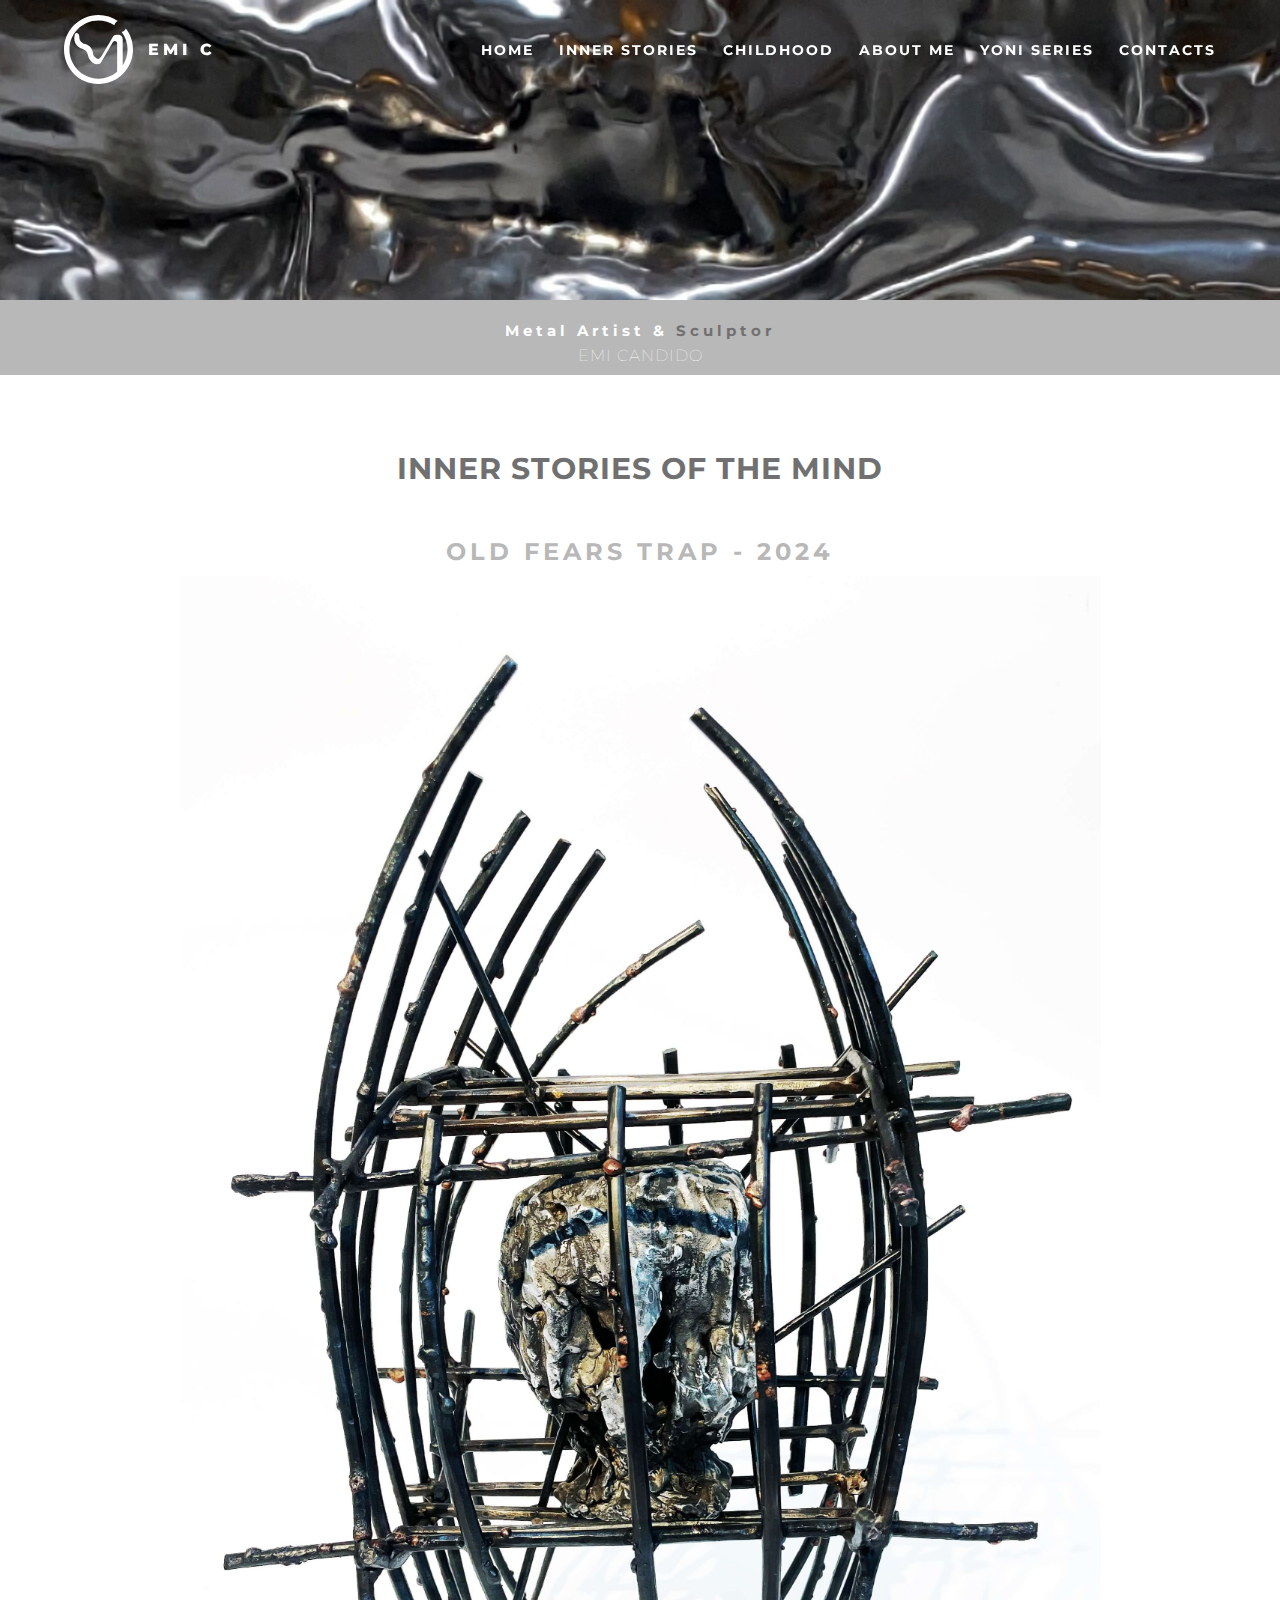
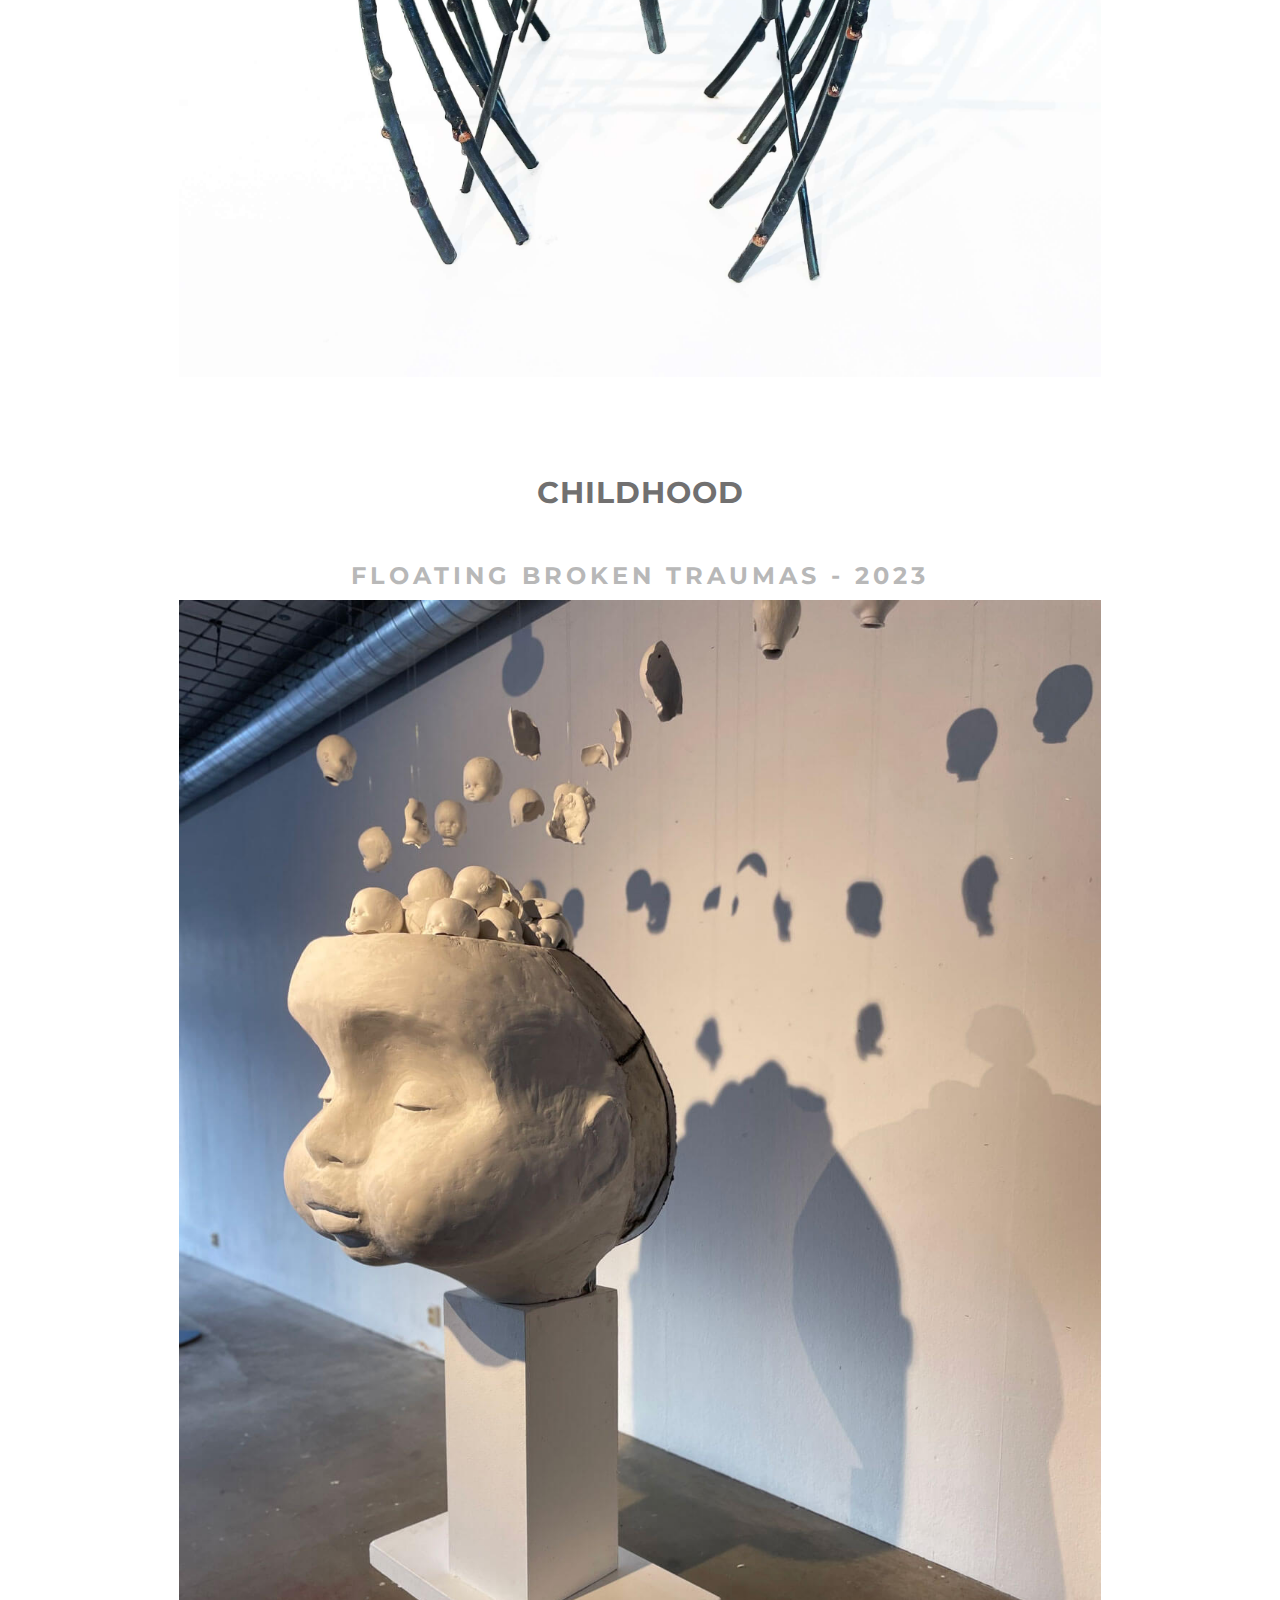
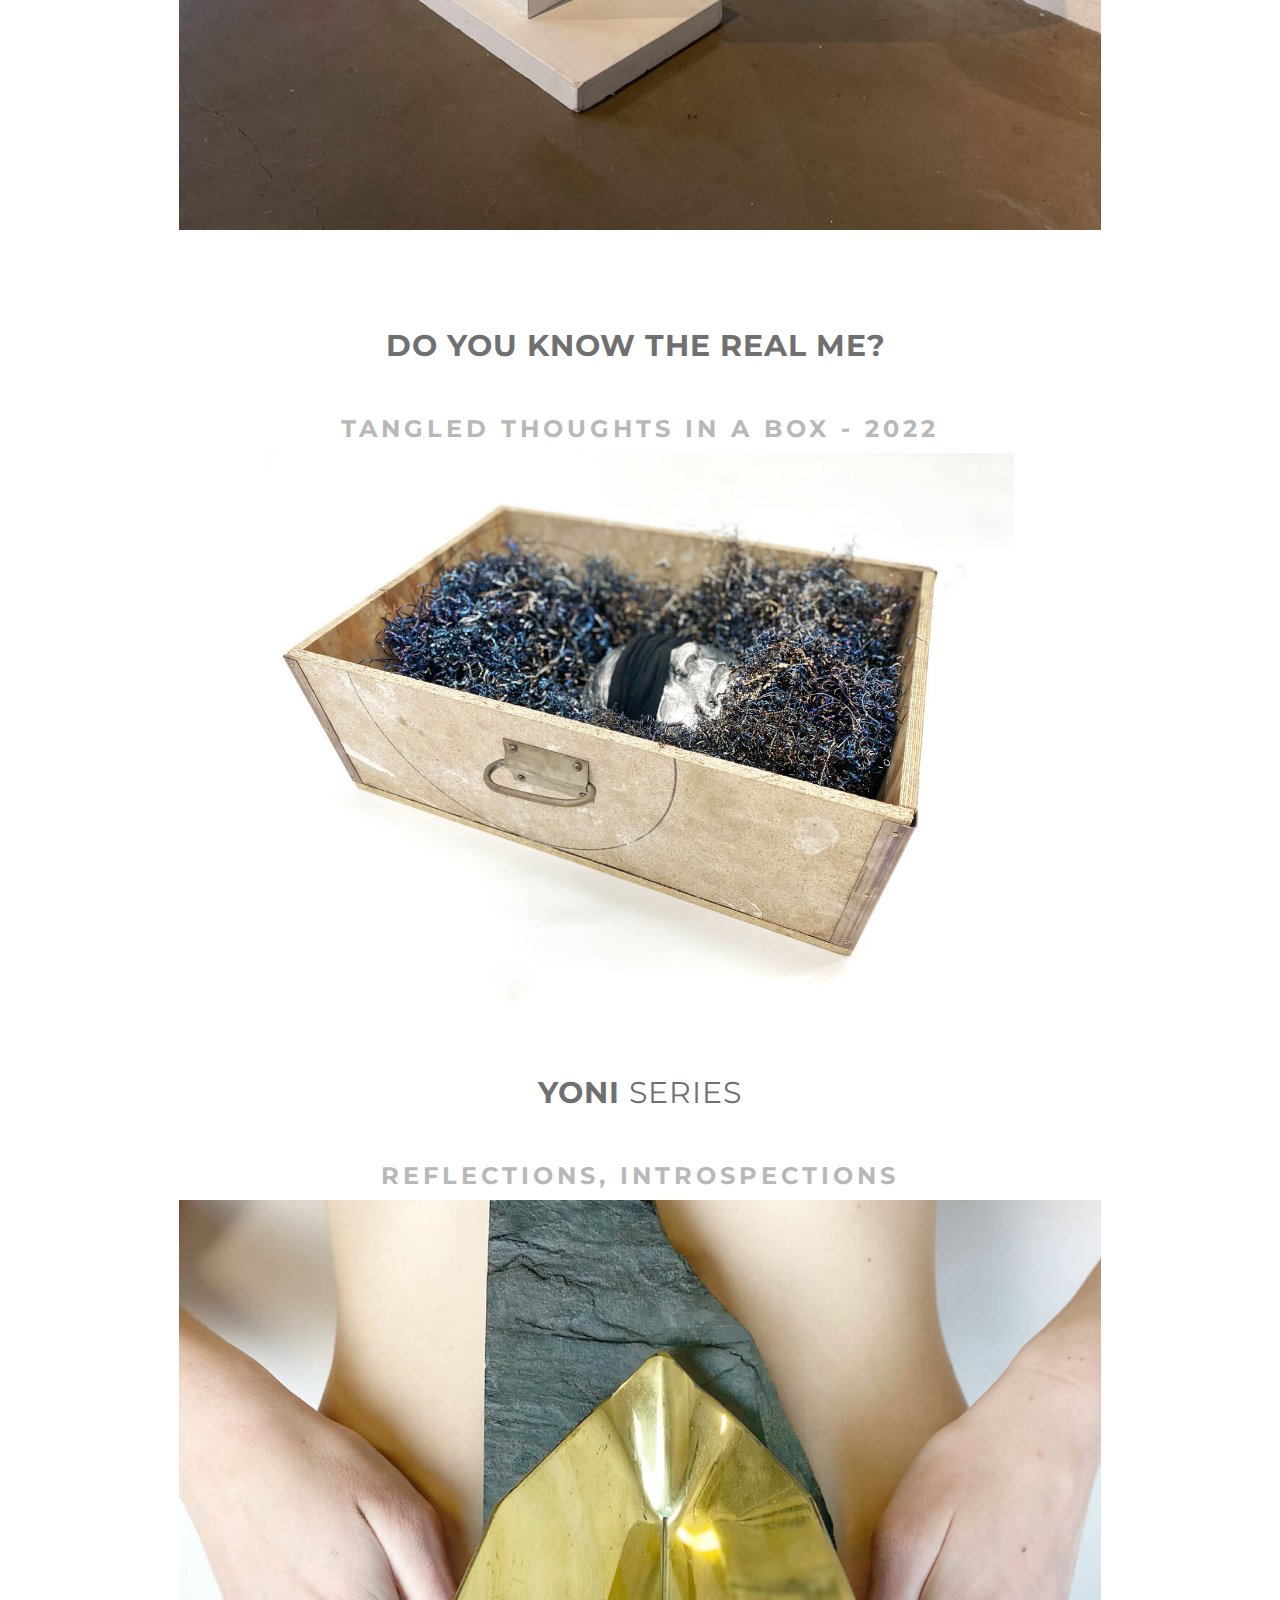
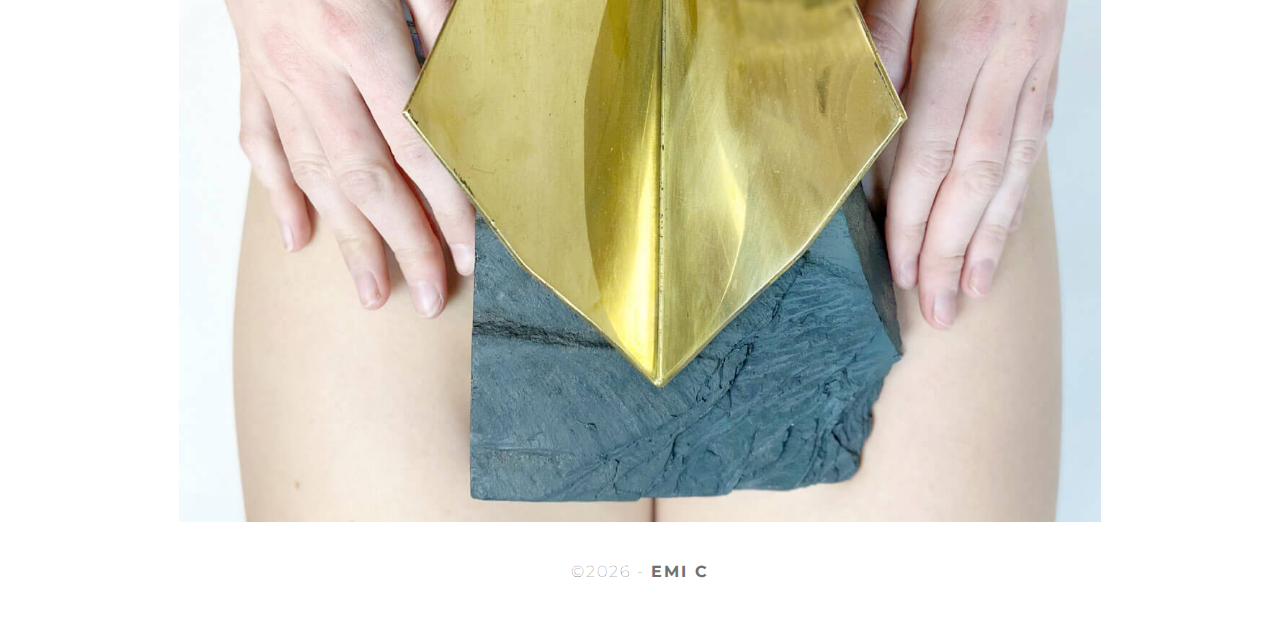
<file: index.html>
<!doctype html>
<html lang="en-US">
<head>
<meta charset="UTF-8">
<meta http-equiv="X-UA-Compatible" content="IE=edge">
<meta name="viewport" content="width=device-width, initial-scale=1">
<title>Metal Sculptor & Conceptual Artist. Emi Candido | emicandido.com</title>
<meta name="description" content="Explore the metal sculptures of Emi Candido, a conceptual artist creating thought-provoking installations on identity, trauma, and human experience.">
<link rel="icon" type="image/x-icon" href="./images/logo_Tab.svg">	
<link href="css/singlePageTemplate.css" rel="stylesheet" type="text/css">
<link rel="stylesheet" href="./css/custom.css">
<link rel="stylesheet" href="./css/media.css">
<!--The following script tag downloads a font from the Google Fonts server for use within the web page. We recommend that you do not modify it.-->
<link rel="preconnect" href="https://fonts.googleapis.com">
<link rel="preconnect" href="https://fonts.gstatic.com" crossorigin>
<link href="https://fonts.googleapis.com/css2?family=Montserrat:wght@400;500;700&display=swap" rel="stylesheet"> 
<script type="application/ld+json">
  {
    "@context": "https://schema.org",
    "@type": "Person",
    "name": "Emi Candido",
    "jobTitle": "Metal Artist & Sculptor",
    "url": "https://emicandido.com",
    "sameAs": [
      "https://www.instagram.com/emic.2023"
    ],
    "description": "Conceptual metal artist exploring mental health, childhood trauma, and identity through metal sculptures and installations."
  }
  </script>
  
</head>
<body>
    <!-- btn up -->
  <button class="scrollup">
      <image src="images/circle-up-greey.svg" alt="icon upp"/>
  </button>
  <!-- header -->
  <header class="header">
    <div class="header-fixed">
        <div class="container" id="imagem">
          <div class="logo">
            <img src="images/logo.svg" alt="Emi Candido - Metal Artist Logo" />
            <span class="logotexto">EMI C</span>
          </div>
        
          <nav class="nav">
            <ul class="lists">
              <li class="item"><a href="index.html">HOME</a></li>
              <li class="item"><a href="inner-stories-metal-sculptures.html">INNER STORIES</a></li>
              <li class="item"><a href="childhood-trauma-art.html">CHILDHOOD</a></li>
              <li class="item"><a href="identity-metal-sculptures.html">About me</a></li>
              <li class="item"><a href="yoni-series-metal-art.html">YONI SERIES</a></li>
              <li class="item"><a class="" href="contact-emi-candido.html">CONTACTS</a></li>
            </ul>
          </nav>
          <div class="burger"></div>
        </div>
    </div>

  </header>
    <!-- / header -->
<!-- Main Container -->
  <main>
      <!-- Hero Section -->
      <section class="hero" id="hero">
        <div class="container">
          <h1 class="hero_header">Metal Artist &  <span class="light">Sculptor</span></h1>
          <p class="tagline">EMI CANDIDO</p>
        </div>
      </section>
      <section class="about_works" id="about">
        <div class="container">
          <!-- Inner Stories of the mind -->
          <h2 class="tagline_wtitulo"><a href="inner-stories-metal-sculptures.html"><strong>Inner Stories of the mind</strong></a></h2>
          <h2 class="hero_header_texto" style="color:#B8B8B8">Old Fears Trap - 2024<span class="light"></span></h2>
          <div class="text_column_Centro"><a href="inner-stories-metal-sculptures.html">
            <img src="images/InnerStories_Old Fears Trap_.jpeg" class="center" width="70%" alt="InnerStories_Old Fears">
            </a></div>
          <!-- childwood -->
          <h2 class="tagline_wtitulo_2"><a href="childhood-trauma-art.html"><strong><br>childhood</strong></a></h2>
          <h2 class="hero_header_texto" style="color:#B8B8B8">Floating Broken Traumas - 2023<span class="light"></span></h2>
          <div class="text_column_Centro"><a href="childhood-trauma-art.html">
            <img src="images/childwood_Floating_Broken_Traumas_2.jpg" alt="childwood_Floating_Broken_Traumas" class="center" width="70%"></a></div>
          <!-- Do you know the real me -->
          <h2 class="tagline_wtitulo_2"><strong><br>
              <a href="identity-metal-sculptures.html">Do you know the real me?&nbsp;</a></strong><a href="identity-metal-sculptures.html"><br></h2>
          <h2 class="hero_header_texto" style="color:#B8B8B8">Tangled Thoughts in a Box - 2022<span class="light"></span></h2>
          <div class="text_column_Centro">
            <a href="identity-metal-sculptures.html">
              <img src="images/mask_Tangled_Thoughts_in_a_Box.jpg" alt="Tangled_Thoughts" class="centerpressure" width="70%">
            </a>
          </div>
          <!-- YONI -->
          <h2 class="tagline_wtitulo_2">
            <a href="yoni-series-metal-art.html"><strong>Yoni</strong> series</a>
          </h2>
          <h2 class="hero_header_texto" style="color:#B8B8B8">
            <strong>REFLECTIONS, INTROSPECTIONS</strong><span class="light"></span></h2>
          <div class="text_column_Centro">
            <a href="yoni-series-metal-art.html">
              <img src="images/Yoni_Reflections_introspections.jpg" alt="Yoni_Reflections_introspections" class="center" width="70%"></a></div>
        </div>
      </section>
  <div class="container">
    <!-- Copyrights Section -->
    <div class="hidden">About </div>
  </div>
  </main>
  <!-- Main Container Ends -->
  <footer class="footer">
    <div class="copyright">&copy;<span class="year"></span> - <strong>EMI C</strong></div>
  </footer>
<script src="./js/main.js"></script>
</body>
</html>
</file>
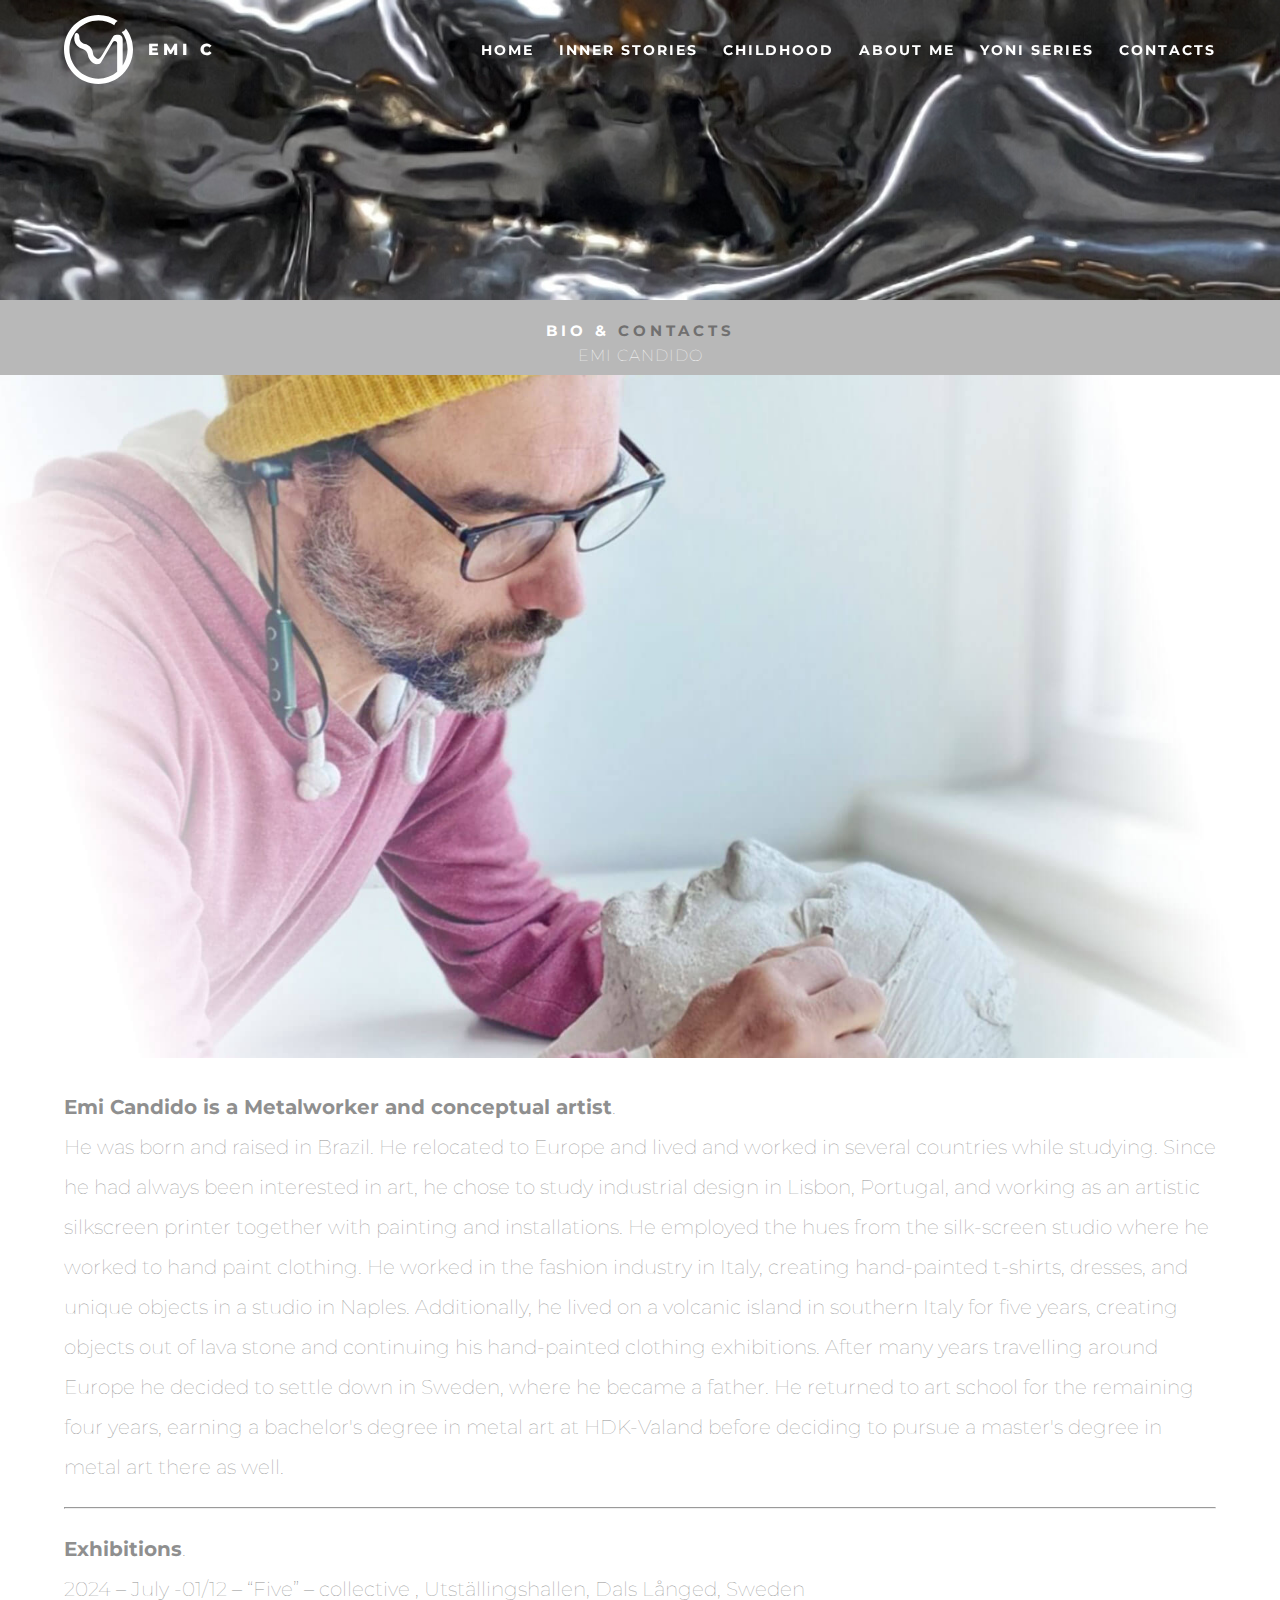
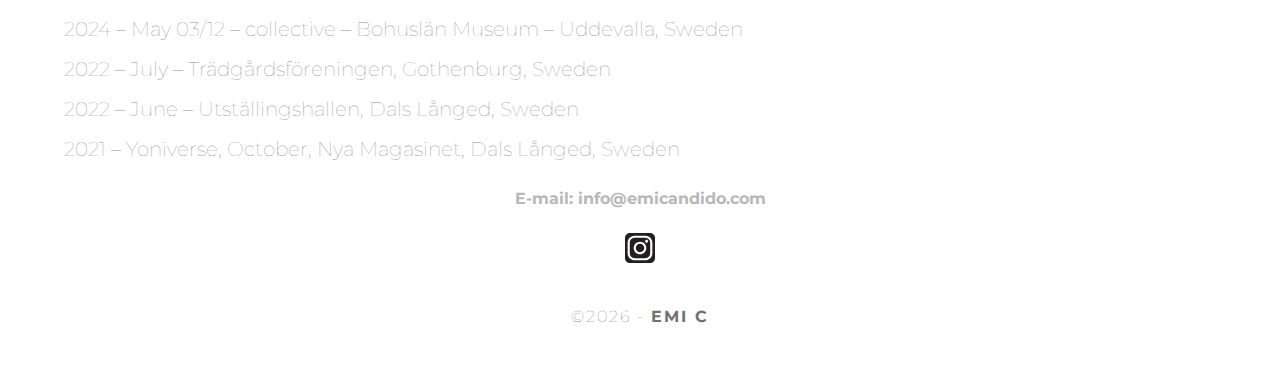
<file: bio&contact.html>
<!doctype html>
<html lang="en-US">
<head>
<meta charset="UTF-8">
<meta http-equiv="X-UA-Compatible" content="IE=edge">
<meta name="viewport" content="width=device-width, initial-scale=1">
<title>EMI C</title>
<link rel="icon" type="image/x-icon" href="/images/logo_Tab.svg">	
<link href="css/singlePageTemplate.css" rel="stylesheet" type="text/css">
<link rel="stylesheet" href="./css/custom.css">
<link rel="stylesheet" href="./css/media.css">
<!--The following script tag downloads a font from the Google Fonts server for use within the web page. We recommend that you do not modify it.-->
<link rel="preconnect" href="https://fonts.googleapis.com">
<link rel="preconnect" href="https://fonts.gstatic.com" crossorigin>
<link href="https://fonts.googleapis.com/css2?family=Montserrat:wght@400;500;700&display=swap" rel="stylesheet"> 
<!-- HTML5 shim and Respond.js for IE8 support of HTML5 elements and media queries -->
<!-- WARNING: Respond.js doesn't work if you view the page via file:// -->
<!--[if lt IE 9]>
      <script src="https://oss.maxcdn.com/html5shiv/3.7.2/html5shiv.min.js"></script>
      <script src="https://oss.maxcdn.com/respond/1.4.2/respond.min.js"></script>
    <![endif]-->
</head>
<body>
  <!-- btn up -->
    <button class="scrollup">
        <image src="images/circle-up-greey.svg" alt="icon upp"/>
    </button>
  <!-- header -->
    <header class="header">
      <div class="header-fixed">
          <div class="container" id="imagem">
            <div class="logo">
              <img src="images/logo.svg" alt="logo emi c" />
              <span class="logotexto">EMI C</span>
            </div>
          
            <nav class="nav">
              <ul class="lists">
                <li class="item"><a href="index.html">HOME</a></li>
                <li class="item"><a href="works_InnerStories.html">INNER STORIES</a></li>
                <li class="item"><a href="works_childhood.html">CHILDHOOD</a></li>
                <li class="item"><a href="works_masks.html">About me</a></li>
                <li class="item"><a href="works_yoni.html">YONI SERIES</a></li>
                <li class="item"><a class="" href="bio&contact.html">CONTACTS</a></li>
              </ul>
            </nav>
            <div class="burger"></div>
          </div>
      </div>
  
    </header>
  <!-- / header -->

  <!-- Main Container -->
  <main>
      <!-- Hero Section -->
      <section class="hero" id="hero">
        <div class="container">
          <h2 class="hero_header">BIO &amp;&nbsp;<span class="light">CONTACTS</span></h2>
          <p class="tagline">EMI CANDIDO</p>
        </div>
      </section>
      <!-- About Section -->
    <section class="about_sem_espaco" id="about">
      <figure class="about_sem-image">
        <img class="imagem_emi" img src="images/EMI_site.jpg" width="pixels" alt="EMI_site"/>
      </figure>
      <div class="container">
        <h2 class="text_column_Centro">
          <strong>Emi Candido is a Metalworker and conceptual artist</strong>.
        </h2>
        <p class="text_column_Centro about_sem-text">
           He was born and raised in Brazil. He relocated to Europe and lived and worked in several countries while studying. Since he had always been interested in art, he chose to study industrial design in Lisbon, Portugal, and working as an artistic silkscreen printer together with painting and installations. He employed the hues from the silk-screen studio where he worked to hand paint clothing. He worked in the fashion industry in Italy, creating hand-painted t-shirts, dresses, and unique objects in a studio in Naples. Additionally, he lived on a volcanic island in southern Italy for five years, creating objects out of lava stone and continuing his hand-painted clothing exhibitions. After many years travelling around Europe he decided to settle down in Sweden, where he became a father. He returned to art school for the remaining four years, earning a bachelor's degree in metal art at HDK-Valand before deciding to pursue a master's degree in metal art there as well.
        </p>
        <hr class="linha_horizontal "/>
        <h2 class="text_column_Centro about_sem-title"><strong>Exhibitions</strong>.</h2>
          <ul class="about_sem-text">
            <li class="text_column_Centro"> 2024 – July -01/12 – “Five” – collective , Utställingshallen, Dals Långed, Sweden</li>
            <li class="text_column_Centro">2024 – May 03/12 – collective – Bohuslän Museum – Uddevalla, Sweden</li>
            <li class="text_column_Centro">2022 – July – Trädgårdsföreningen, Gothenburg, Sweden</li>
            <li class="text_column_Centro">2022 – June – Utställingshallen, Dals Långed, Sweden</li>
            <li class="text_column_Centro">2021 – Yoniverse, October, Nya Magasinet, Dals Långed, Sweden</li>
          </ul>
        
        <p class="text_column-flex">
          <a href="mailto:info@emicandido.com"><strong>E-mail: info@emicandido.com</strong></a>
          <a style="text-decoration: none"href="https://www.instagram.com/emic.2023">
            <img src="images/insta.svg" width="30px" alt=""/>
          </a>
        </p>
      </div>
    </section>
  </main>
<!-- Main Container Ends -->
  <footer class="footer">
    <div class="copyright">&copy;<span class="year"></span> - <strong>EMI C</strong></div>
  </footer>
<script src="/js/main.js"></script>
</body>
</html>
</file>
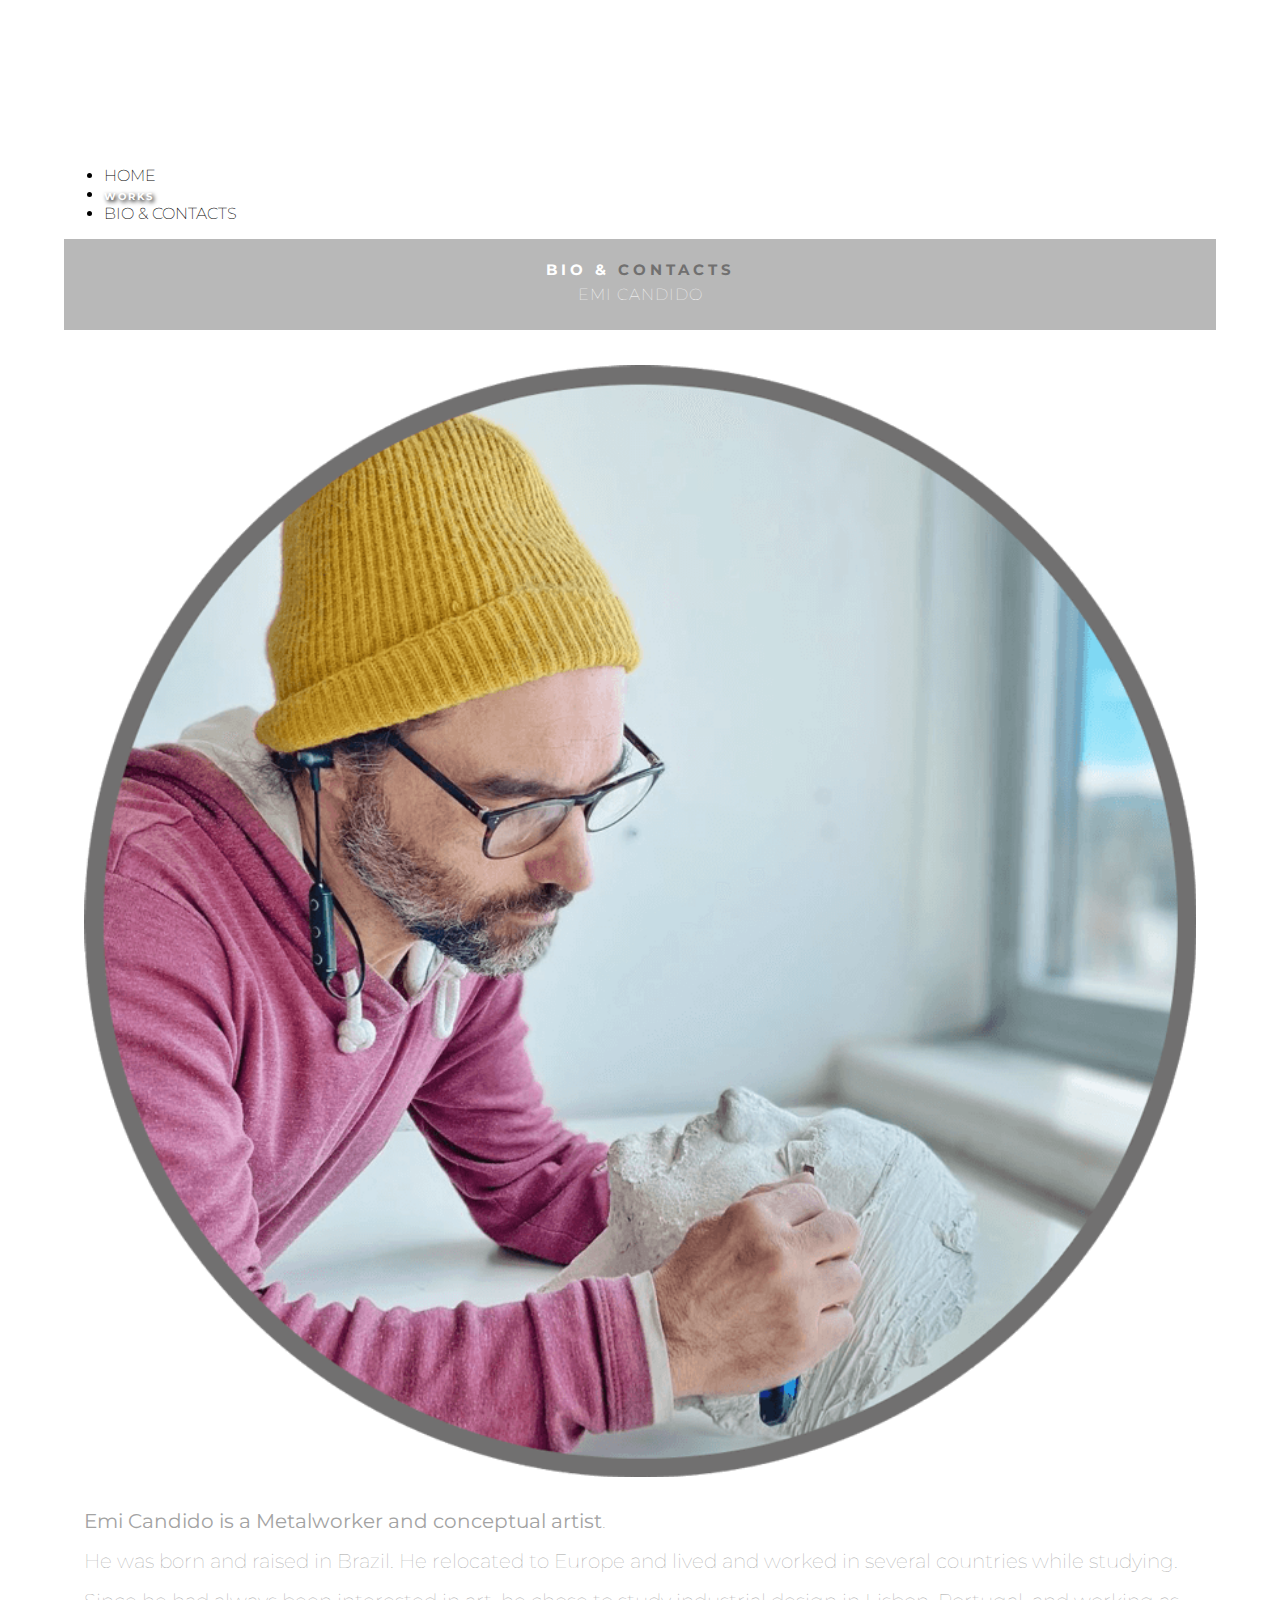
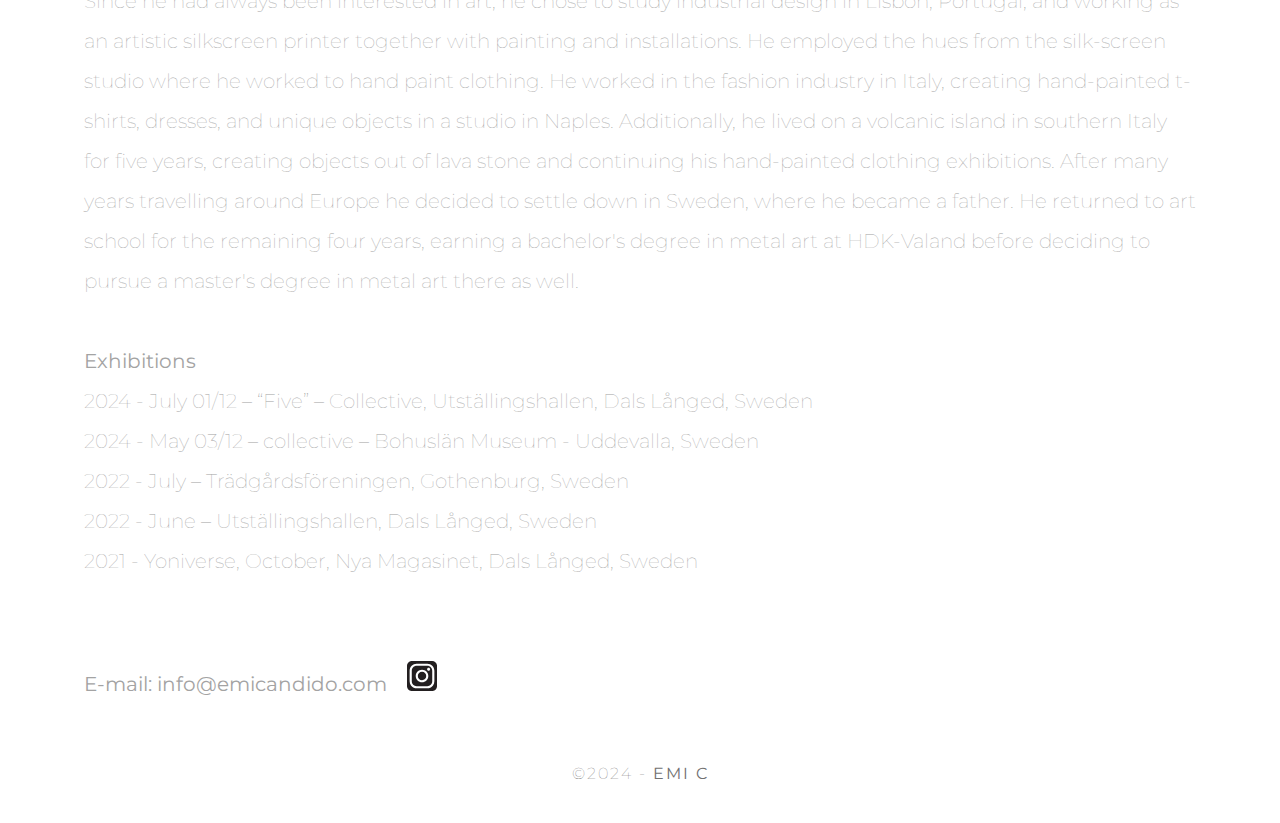
<file: bio&contact3.html>
<!doctype html>
<html lang="en-US">
<head>
<meta charset="UTF-8">
<meta http-equiv="X-UA-Compatible" content="IE=edge">
<meta name="viewport" content="width=device-width, initial-scale=1">
<title>EMI C</title>
<link rel="icon" type="image/x-icon" href="/images/logo_Tab.svg">	
<link href="css/singlePageTemplate.css" rel="stylesheet" type="text/css">
<!--The following script tag downloads a font from the Google Fonts server for use within the web page. We recommend that you do not modify it.-->
<link rel="preconnect" href="https://fonts.googleapis.com">
<link rel="preconnect" href="https://fonts.gstatic.com" crossorigin>
<link href="https://fonts.googleapis.com/css2?family=Montserrat:wght@400;500;700&display=swap" rel="stylesheet"> 
<!-- HTML5 shim and Respond.js for IE8 support of HTML5 elements and media queries -->
<!-- WARNING: Respond.js doesn't work if you view the page via file:// -->
<!--[if lt IE 9]>
      <script src="https://oss.maxcdn.com/html5shiv/3.7.2/html5shiv.min.js"></script>
      <script src="https://oss.maxcdn.com/respond/1.4.2/respond.min.js"></script>
    <![endif]-->
</head>
<body>
<!-- Main Container -->
<div class="container"> 
  <!-- Navigation -->
  <header> <a href="">
	<div class="imagem" id="imagem">
        <div class="logo"><a href="index.html"><img src="images/logo.svg" width="100" height="100" alt="Emi Candido - Metal Artist Logo"></a></div>
		 <h4 class="logotexto"><a href="index.html">EMI C</a></h4>
		</a>
    <nav>
      <ul>
       <li><a href="index.html">HOME</a></li>
        <li><a>
			<div class="dropdown">
			<button class="dropbtn">WORKS</button>
            <div class="dropdown-content">
                <a href="yoni-series-metal-art.html">YONI SERIES</a>
                <a href="identity-metal-sculptures.html">DO YOU KNOW THE REAL ME?</a>
                <a href="childhood-trauma-art.html">CHILDHOOD</a>
            </div>
            </div></a>
		  </li>
        <li><a class="active" href="contact-emi-candido.html">BIO & CONTACTS</a></li>
      </ul>
    </nav>
    </div>
  </header>
  <!-- Hero Section -->
  <section class="hero" id="hero">
    <h2 class="hero_header">BIO &amp;&nbsp;<span class="light">CONTACTS</span></h2>
    <p class="tagline">EMI CANDIDO</p>
  </section>
  <!-- About Section -->
  <section class="about" id="about">
    <h2 class="hidden">About</h2>
    <img class="imagem_emi" img src="images/emi.png" width="pixels" alt=""/>
    <p class="text_column"><strong>Emi Candido is a Metalworker and conceptual artist</strong>.<br>
	    He was born and raised in Brazil. He relocated to Europe and lived and worked in several countries while studying. Since he had always been interested in art, he chose to study industrial design in Lisbon, Portugal, and working as an artistic silkscreen printer together with painting and installations. He employed the hues from the silk-screen studio where he worked to hand paint clothing. He worked in the fashion industry in Italy, creating hand-painted t-shirts, dresses, and unique objects in a studio in Naples. Additionally, he lived on a volcanic island in southern Italy for five years, creating objects out of lava stone and continuing his hand-painted clothing exhibitions. After many years travelling around Europe he decided to settle down in Sweden, where he became a father. He returned to art school for the remaining four years, earning a bachelor's degree in metal art at HDK-Valand before deciding to pursue a master's degree in metal art there as well.<br><br>
		<strong>Exhibitions</strong><br>
		2024 - July 01/12 – “Five” – Collective, Utställingshallen, Dals Långed, Sweden<br>
        2024 - May 03/12 – collective – Bohuslän Museum - Uddevalla, Sweden<br>
        2022 - July – Trädgårdsföreningen, Gothenburg, Sweden<br>
        2022 - June – Utställingshallen, Dals Långed, Sweden<br>
        2021 - Yoniverse, October, Nya Magasinet, Dals Långed, Sweden<br><br>
	  </p>
	  <p class="text_column"><a style="text-decoration:none; color:inherit;" href="mailto:info@emicandido.com"><strong>E-mail: info@emicandido.com&nbsp;</strong>&nbsp</a>&nbsp&nbsp<a style="text-decoration: none"href="https://www.instagram.com/emic.2023"><img src="images/insta.svg" width="30px" alt=""/></p>
	 
  </section>
 
  <!-- Copyrights Section -->
  <div class="copyright">&copy;2024 - <strong>EMI C</strong></div>
</div>
<!-- Main Container Ends -->
</body>
</html>
</file>
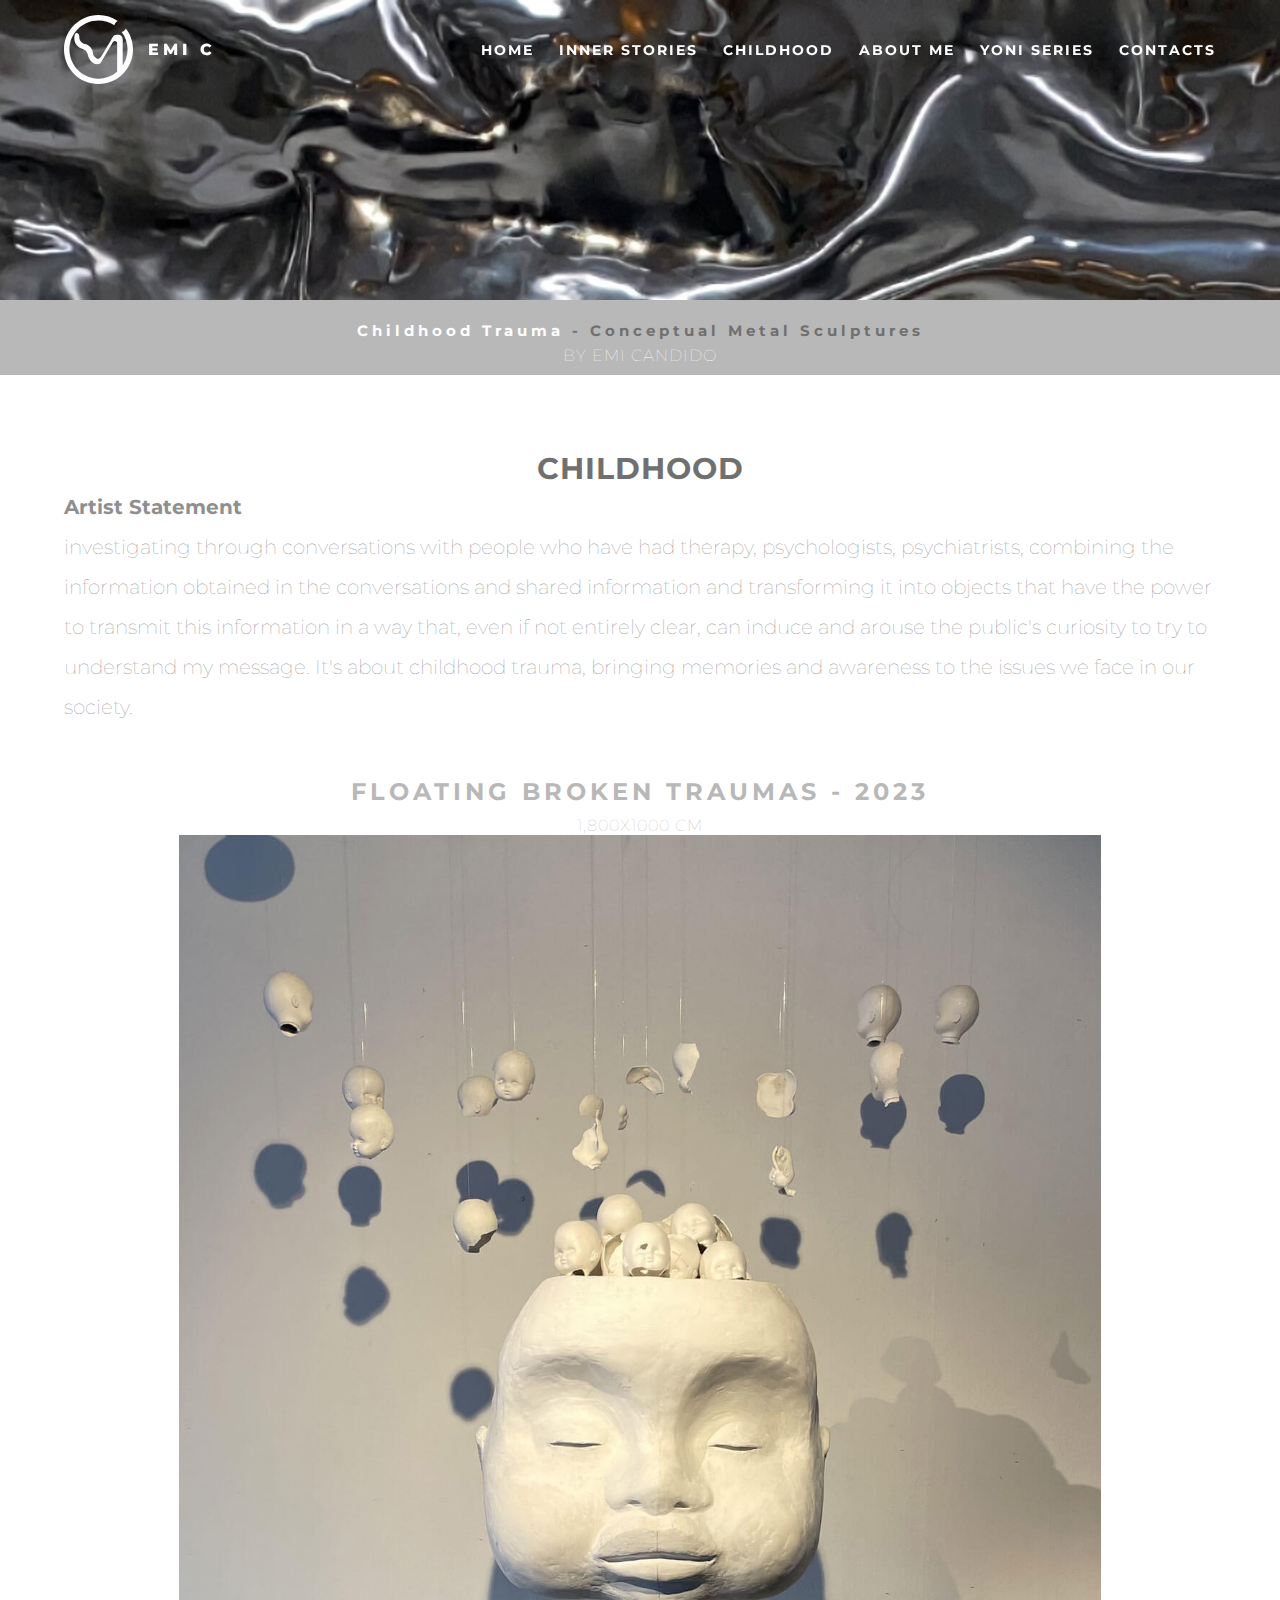
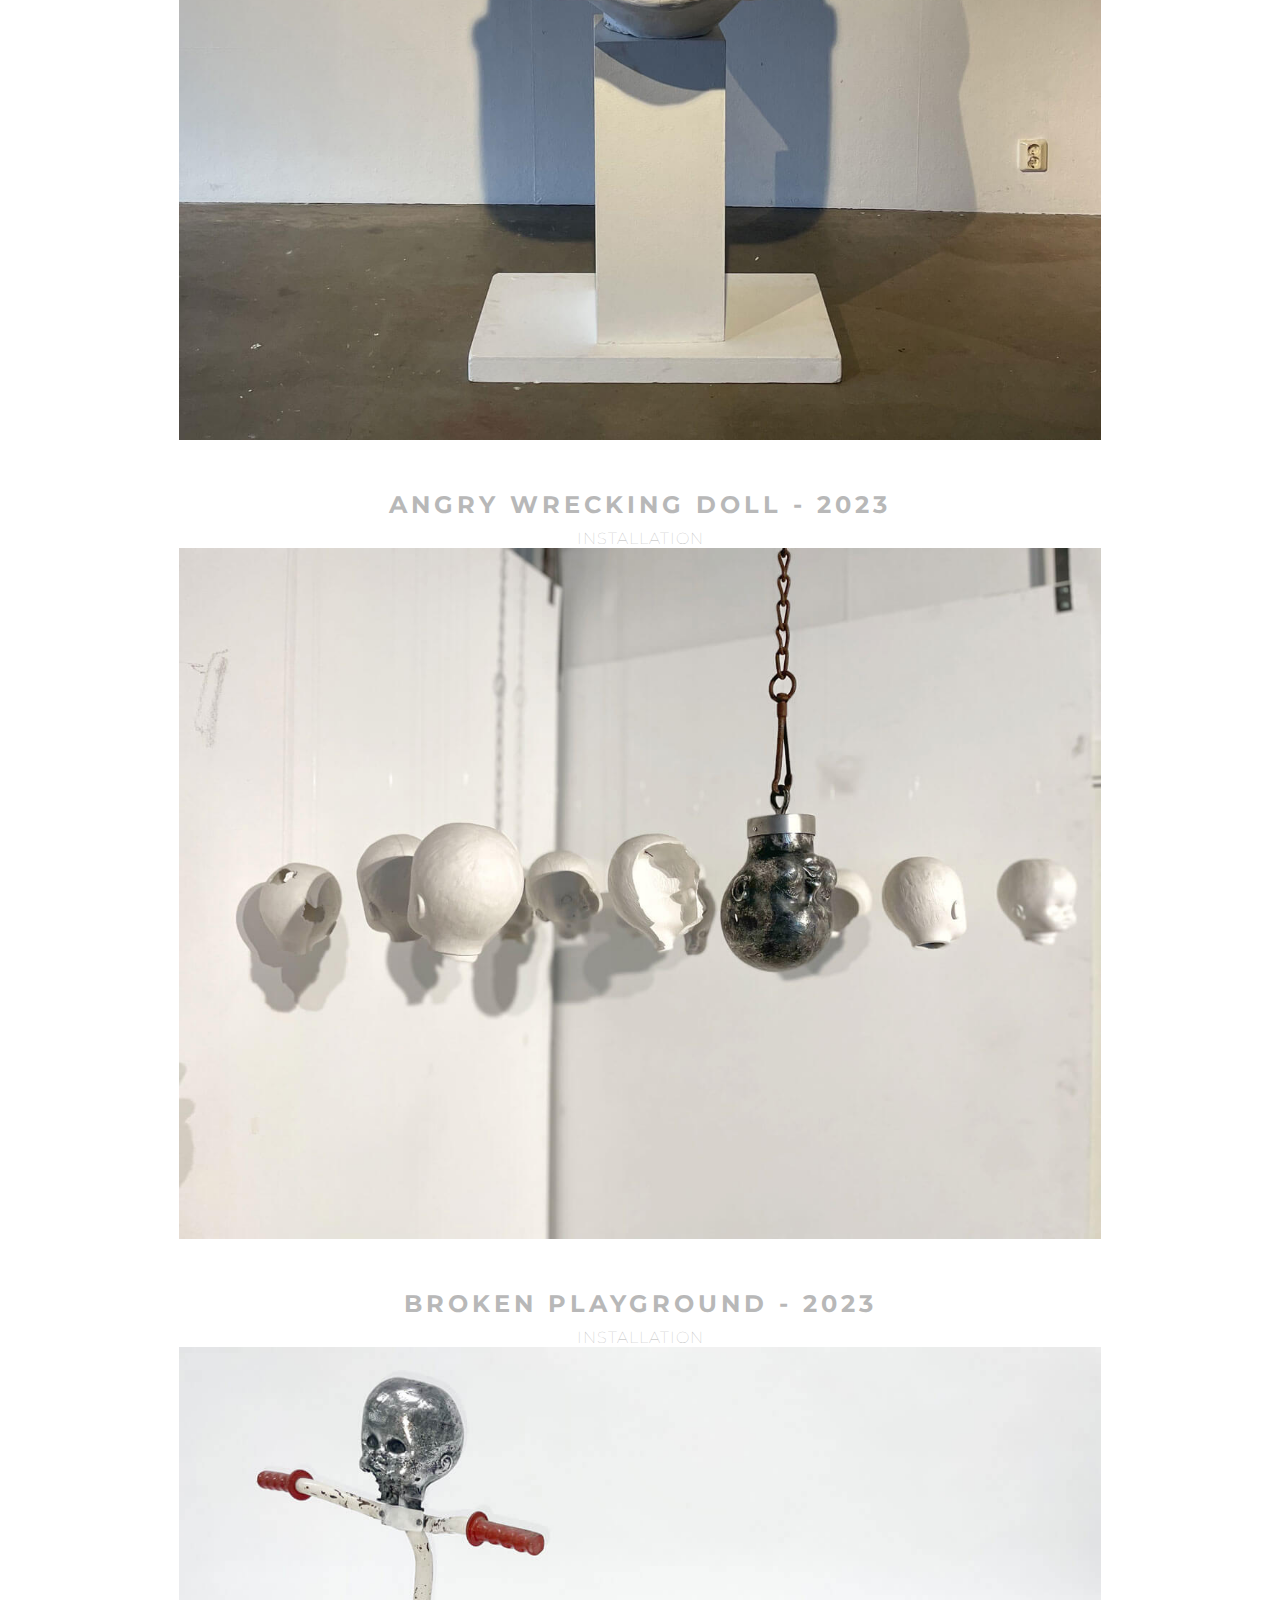
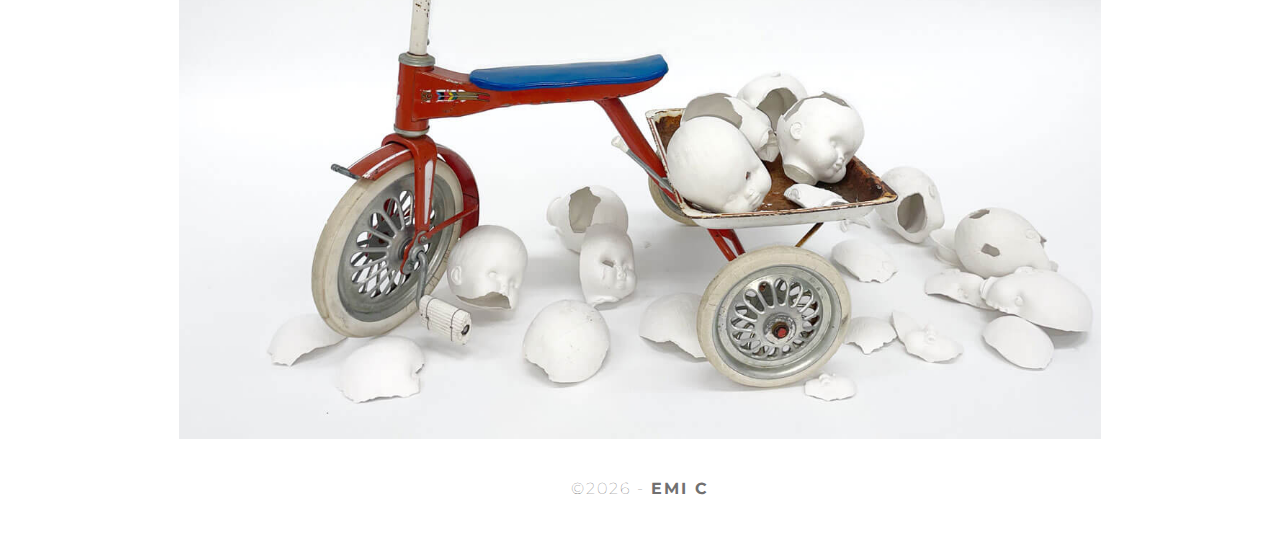
<file: childhood-trauma-art.html>
<!doctype html>
<html lang="en-US">
<head>
<meta charset="UTF-8">
<meta http-equiv="X-UA-Compatible" content="IE=edge">
<meta name="viewport" content="width=device-width, initial-scale=1">
<title>Childhood Trauma | Metal Sculptures by Emi Candido | emicandido.com</title>
<meta name="description" content="Childhood Trauma by Emi Candido: conceptual metal sculptures exploring childhood memories, emotions, and psychological awareness through art." >
<link rel="icon" type="image/x-icon" href="/images/logo_Tab.svg">	
<link href="css/singlePageTemplate.css" rel="stylesheet" type="text/css">
<link rel="stylesheet" href="./css/custom.css">
<link rel="stylesheet" href="./css/media.css">
<!--The following script tag downloads a font from the Google Fonts server for use within the web page. We recommend that you do not modify it.-->
<link rel="preconnect" href="https://fonts.googleapis.com">
<link rel="preconnect" href="https://fonts.gstatic.com" crossorigin>
<link href="https://fonts.googleapis.com/css2?family=Montserrat:wght@400;500;700&display=swap" rel="stylesheet"> 
<script type="application/ld+json">
  {
    "@context": "https://schema.org",
    "@type": "CreativeWorkSeries",
    "name": "Childhood Trauma - Metal Sculptures",
    "creator": {
      "@type": "Person",
      "name": "Emi Candido",
      "jobTitle": "Metal Artist & Sculptor",
      "url": "https://emicandido.com"
    },
    "description": "Childhood Trauma is a conceptual metal sculpture series by Emi Candido, reflecting on childhood memories, emotions, and psychological awareness.",
    "sameAs": [
      "https://www.instagram.com/emic.2023"
    ]
  }
  </script>  
</head>
<body>
    <!-- btn up -->
<button class="scrollup">
    <image src="images/circle-up-greey.svg" alt="icon upp"/>
</button>
<!-- header -->
<header class="header">
  <div class="header-fixed">
      <div class="container" id="imagem">
        <div class="logo">
          <img src="images/logo.svg" alt="Emi Candido - Metal Artist Logo" />
          <span class="logotexto">EMI C</span>
        </div>
        <!-- Navigation -->
        <nav class="nav">
          <ul class="lists">
            <li class="item"><a href="index.html">HOME</a></li>
            <li class="item"><a href="inner-stories-metal-sculptures.html">INNER STORIES</a></li>
            <li class="item"><a href="childhood-trauma-art.html">CHILDHOOD</a></li>
            <li class="item"><a href="identity-metal-sculptures.html">About me</a></li>
            <li class="item"><a href="yoni-series-metal-art.html">YONI SERIES</a></li>
            <li class="item"><a class="" href="contact-emi-candido.html">CONTACTS</a></li>
          </ul>
        </nav>
        <div class="burger"></div>
      </div>
  </div>

</header>
<!-- / header -->
<!-- Main Container -->
 <main>
  <!-- Hero Section -->
  <section class="hero" id="hero">
    <div class="container">
      <h1 class="hero_header">Childhood Trauma <span class="light">- Conceptual Metal Sculptures</span></h1>
      <p class="tagline">by Emi Candido</p>
    </div>
  </section>
<div class="container"> 
	<!-- YONI -->
  <section class="about_works" id="about">
	  <h2 class="tagline_wtitulo"><strong>childhooD</strong></h2>  
    <p class="text_column_Centro"><strong>Artist Statement</strong><br>
    investigating through conversations with people who have had therapy, psychologists, psychiatrists, combining the information obtained in the conversations and shared information and transforming it into objects that have the power to transmit this information in a way that, even if not entirely clear, can induce and arouse the public's curiosity to try to understand my message. It's about childhood trauma, bringing memories and awareness to the issues we face in our society.</p>
	  <h2 class="hero_header_texto"style="color:#B8B8B8">Floating Broken Traumas - 2023<span class="light"></span></h2>
    <p class="tagline" style="color:#B8B8B8">1,800x1000 cm</p>
	  <div class="text_column_Centro">
      <img src="images/childwood_Floating_Broken_Traumas.jpg" alt="Floating Broken Traumas - Metal Sculpture by Emi Candido" class="center" width="70%" alt=""/></div>
	  <h2 class="hero_header_texto" style="color:#B8B8B8">Angry Wrecking doll - 2023<span class="light"></span></h2>
    <p class="tagline" style="color:#B8B8B8">installation</p>
	  <div class="text_column_Centro">
      <img src="images/childwood_Angry_Wrecking_doll.jpg" alt="Angry Wrecking Doll - Conceptual Metal Art by Emi Candido" class="center" width="70%"   alt=""/></div>
    <h2 class="hero_header_texto" style="color:#B8B8B8">Broken Playground - 2023<span class="light"></span></h2>
    <p class="tagline" style="color:#B8B8B8">installation</p>
	  <div class="text_column_Centro">
      <img src="images/childwood_Broken_Playground.jpg" alt="Broken Playground - Metal Installation on Childhood Trauma" class="center" width="70%"   alt=""/></div>
  </section>
  </div>
</main>
<footer class="footer">
  <!-- Copyrights Section -->
  <div class="copyright">&copy;<span class="year"></span> - <strong>EMI C</strong></div>
</footer>
<!-- Main Container Ends -->
<script src="/js/main.js"></script>
</body>
</html>
</file>
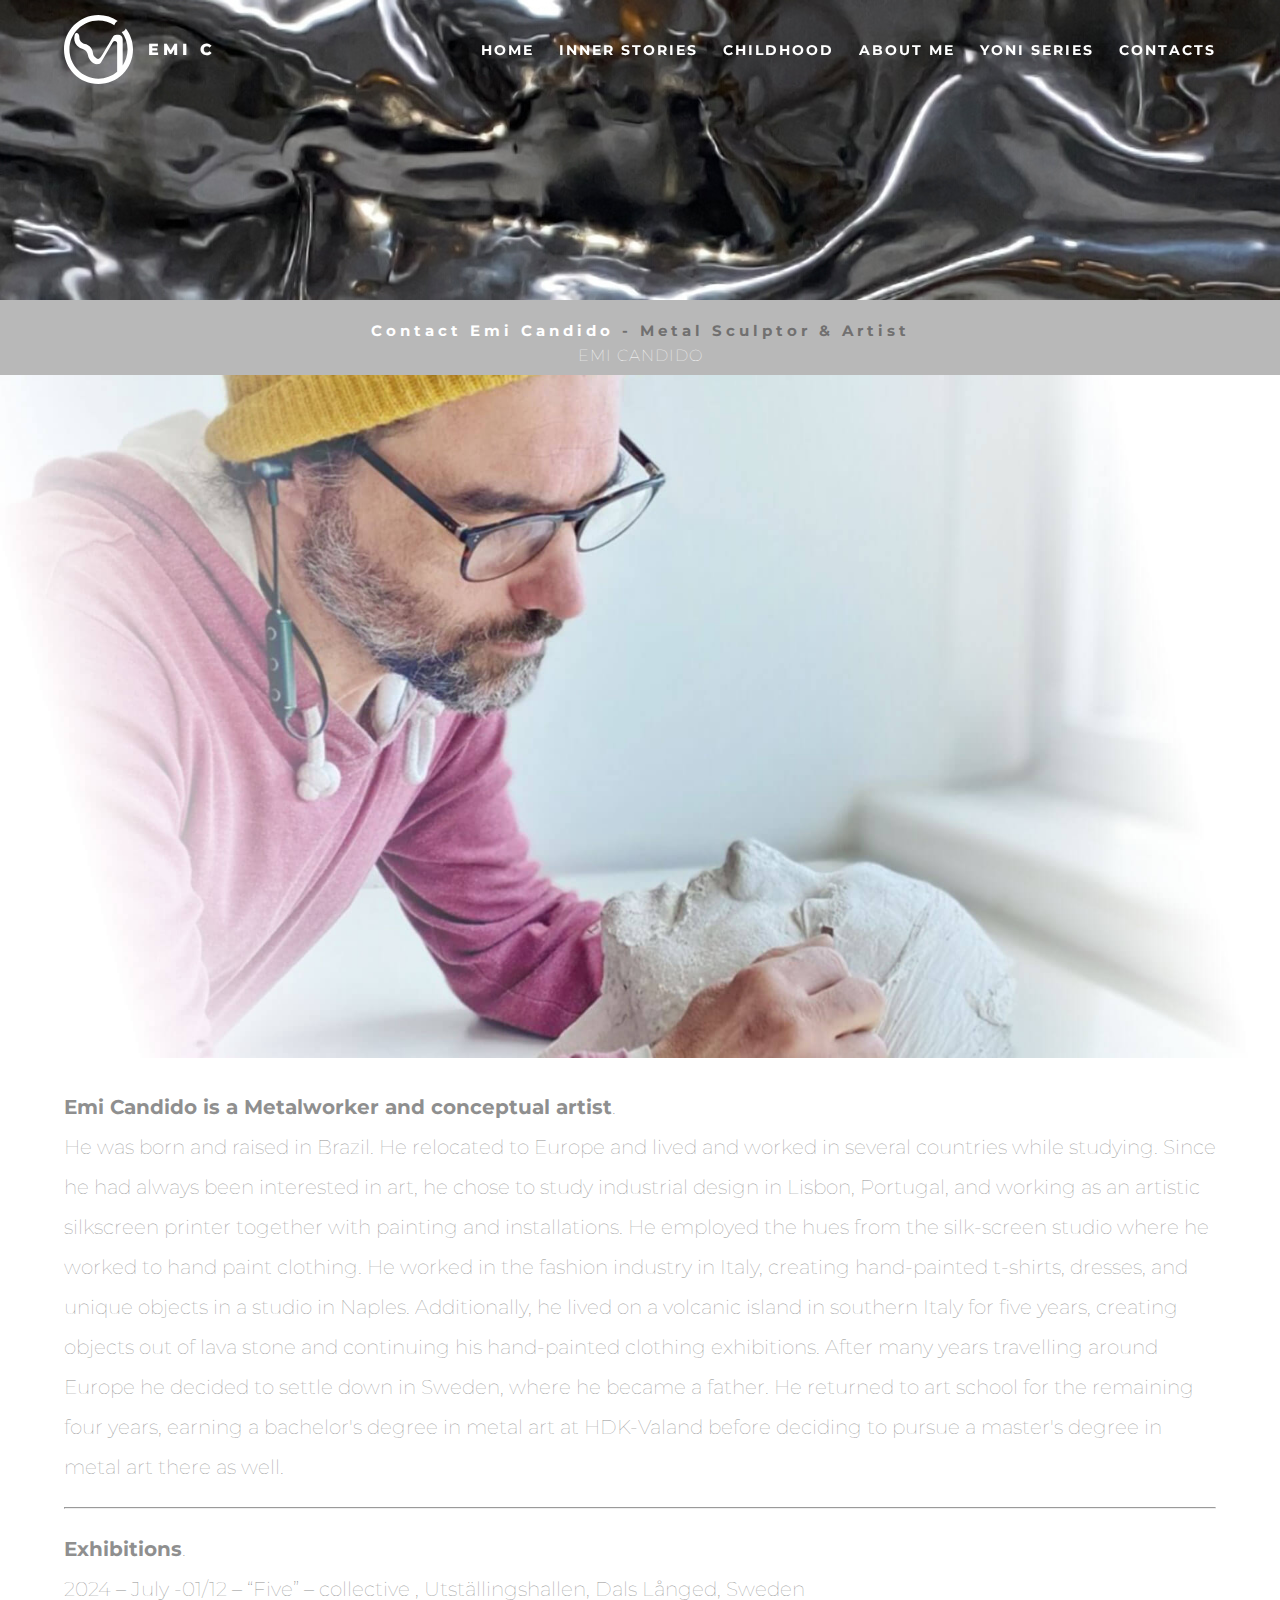
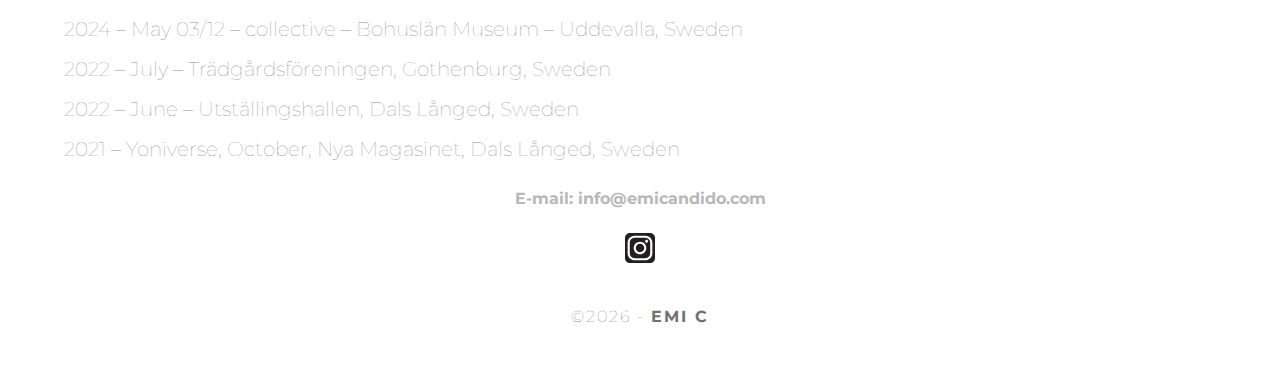
<file: contact-emi-candido.html>
<!doctype html>
<html lang="en-US">
<head>
<meta charset="UTF-8">
<meta http-equiv="X-UA-Compatible" content="IE=edge">
<meta name="viewport" content="width=device-width, initial-scale=1">
<title>Contact Emi Candido | Metal Sculptor | emicandido.com</title>
<meta name="description" content="Contact metal sculptor Emi Candido. Get in touch for inquiries, collaborations, and exhibitions. Email and social media links available." >
<link rel="icon" type="image/x-icon" href="/images/logo_Tab.svg">	
<link href="css/singlePageTemplate.css" rel="stylesheet" type="text/css">
<link rel="stylesheet" href="./css/custom.css">
<link rel="stylesheet" href="./css/media.css">
<!--The following script tag downloads a font from the Google Fonts server for use within the web page. We recommend that you do not modify it.-->
<link rel="preconnect" href="https://fonts.googleapis.com">
<link rel="preconnect" href="https://fonts.gstatic.com" crossorigin>
<link href="https://fonts.googleapis.com/css2?family=Montserrat:wght@400;500;700&display=swap" rel="stylesheet"> 
<script type="application/ld+json">
  {
    "@context": "https://schema.org",
    "@type": "Person",
    "name": "Emi Candido",
    "jobTitle": "Metal Sculptor & Conceptual Artist",
    "url": "https://emicandido.com",
    "contactPoint": {
      "@type": "ContactPoint",
      "email": "info@emicandido.com",
      "contactType": "customer service"
    },
    "sameAs": [
      "https://www.instagram.com/emic.2023"
    ],
    "description": "Contact Emi Candido, a metal sculptor and conceptual artist, for commissions, exhibitions, and collaborations."
  }
</script>
</head>
<body>
  <!-- btn up -->
    <button class="scrollup">
        <image src="images/circle-up-greey.svg" alt="icon upp"/>
    </button>
  <!-- header -->
    <header class="header">
      <div class="header-fixed">
          <div class="container" id="imagem">
            <div class="logo">
              <img src="images/logo.svg" alt="Emi Candido - Metal Artist Logo" />
              <span class="logotexto">EMI C</span>
            </div>
          
            <nav class="nav">
              <ul class="lists">
                <li class="item"><a href="index.html">HOME</a></li>
                <li class="item"><a href="inner-stories-metal-sculptures.html">INNER STORIES</a></li>
                <li class="item"><a href="childhood-trauma-art.html">CHILDHOOD</a></li>
                <li class="item"><a href="identity-metal-sculptures.html">About me</a></li>
                <li class="item"><a href="yoni-series-metal-art.html">YONI SERIES</a></li>
                <li class="item"><a class="" href="contact-emi-candido.html">CONTACTS</a></li>
              </ul>
            </nav>
            <div class="burger"></div>
          </div>
      </div>
  
    </header>
  <!-- / header -->

  <!-- Main Container -->
  <main>
      <!-- Hero Section -->
      <section class="hero" id="hero">
        <div class="container">
          <h1 class="hero_header">Contact Emi Candido <span class="light">- Metal Sculptor & Artist</span></h1>
          <p class="tagline">EMI CANDIDO</p>
        </div>
      </section>
      <!-- About Section -->
    <section class="about_sem_espaco" id="about">
      <figure class="about_sem-image">
        <img class="imagem_emi" img src="images/EMI_site.jpg" alt="Emi Candido - Metal Sculptor & Conceptual Artist" width="pixels" alt="EMI_site"/>
      </figure>
      <div class="container">
        <h2 class="text_column_Centro">
          <strong>Emi Candido is a Metalworker and conceptual artist</strong>.
        </h2>
        <p class="text_column_Centro about_sem-text">
           He was born and raised in Brazil. He relocated to Europe and lived and worked in several countries while studying. Since he had always been interested in art, he chose to study industrial design in Lisbon, Portugal, and working as an artistic silkscreen printer together with painting and installations. He employed the hues from the silk-screen studio where he worked to hand paint clothing. He worked in the fashion industry in Italy, creating hand-painted t-shirts, dresses, and unique objects in a studio in Naples. Additionally, he lived on a volcanic island in southern Italy for five years, creating objects out of lava stone and continuing his hand-painted clothing exhibitions. After many years travelling around Europe he decided to settle down in Sweden, where he became a father. He returned to art school for the remaining four years, earning a bachelor's degree in metal art at HDK-Valand before deciding to pursue a master's degree in metal art there as well.
        </p>
        <hr class="linha_horizontal "/>
        <h2 class="text_column_Centro about_sem-title"><strong>Exhibitions</strong>.</h2>
          <ul class="about_sem-text">
            <li class="text_column_Centro"> 2024 – July -01/12 – “Five” – collective , Utställingshallen, Dals Långed, Sweden</li>
            <li class="text_column_Centro">2024 – May 03/12 – collective – Bohuslän Museum – Uddevalla, Sweden</li>
            <li class="text_column_Centro">2022 – July – Trädgårdsföreningen, Gothenburg, Sweden</li>
            <li class="text_column_Centro">2022 – June – Utställingshallen, Dals Långed, Sweden</li>
            <li class="text_column_Centro">2021 – Yoniverse, October, Nya Magasinet, Dals Långed, Sweden</li>
          </ul>
        
        <p class="text_column-flex">
          <a href="mailto:info@emicandido.com"><strong>E-mail: info@emicandido.com</strong></a>
          <a style="text-decoration: none"href="https://www.instagram.com/emic.2023">
            <img src="images/insta.svg" alt="Follow Emi Candido on Instagram" width="30px"/>
          </a>
        </p>
      </div>
    </section>
  </main>
<!-- Main Container Ends -->
  <footer class="footer">
    <div class="copyright">&copy;<span class="year"></span> - <strong>EMI C</strong></div>
  </footer>
<script src="/js/main.js"></script>
</body>
</html>
</file>
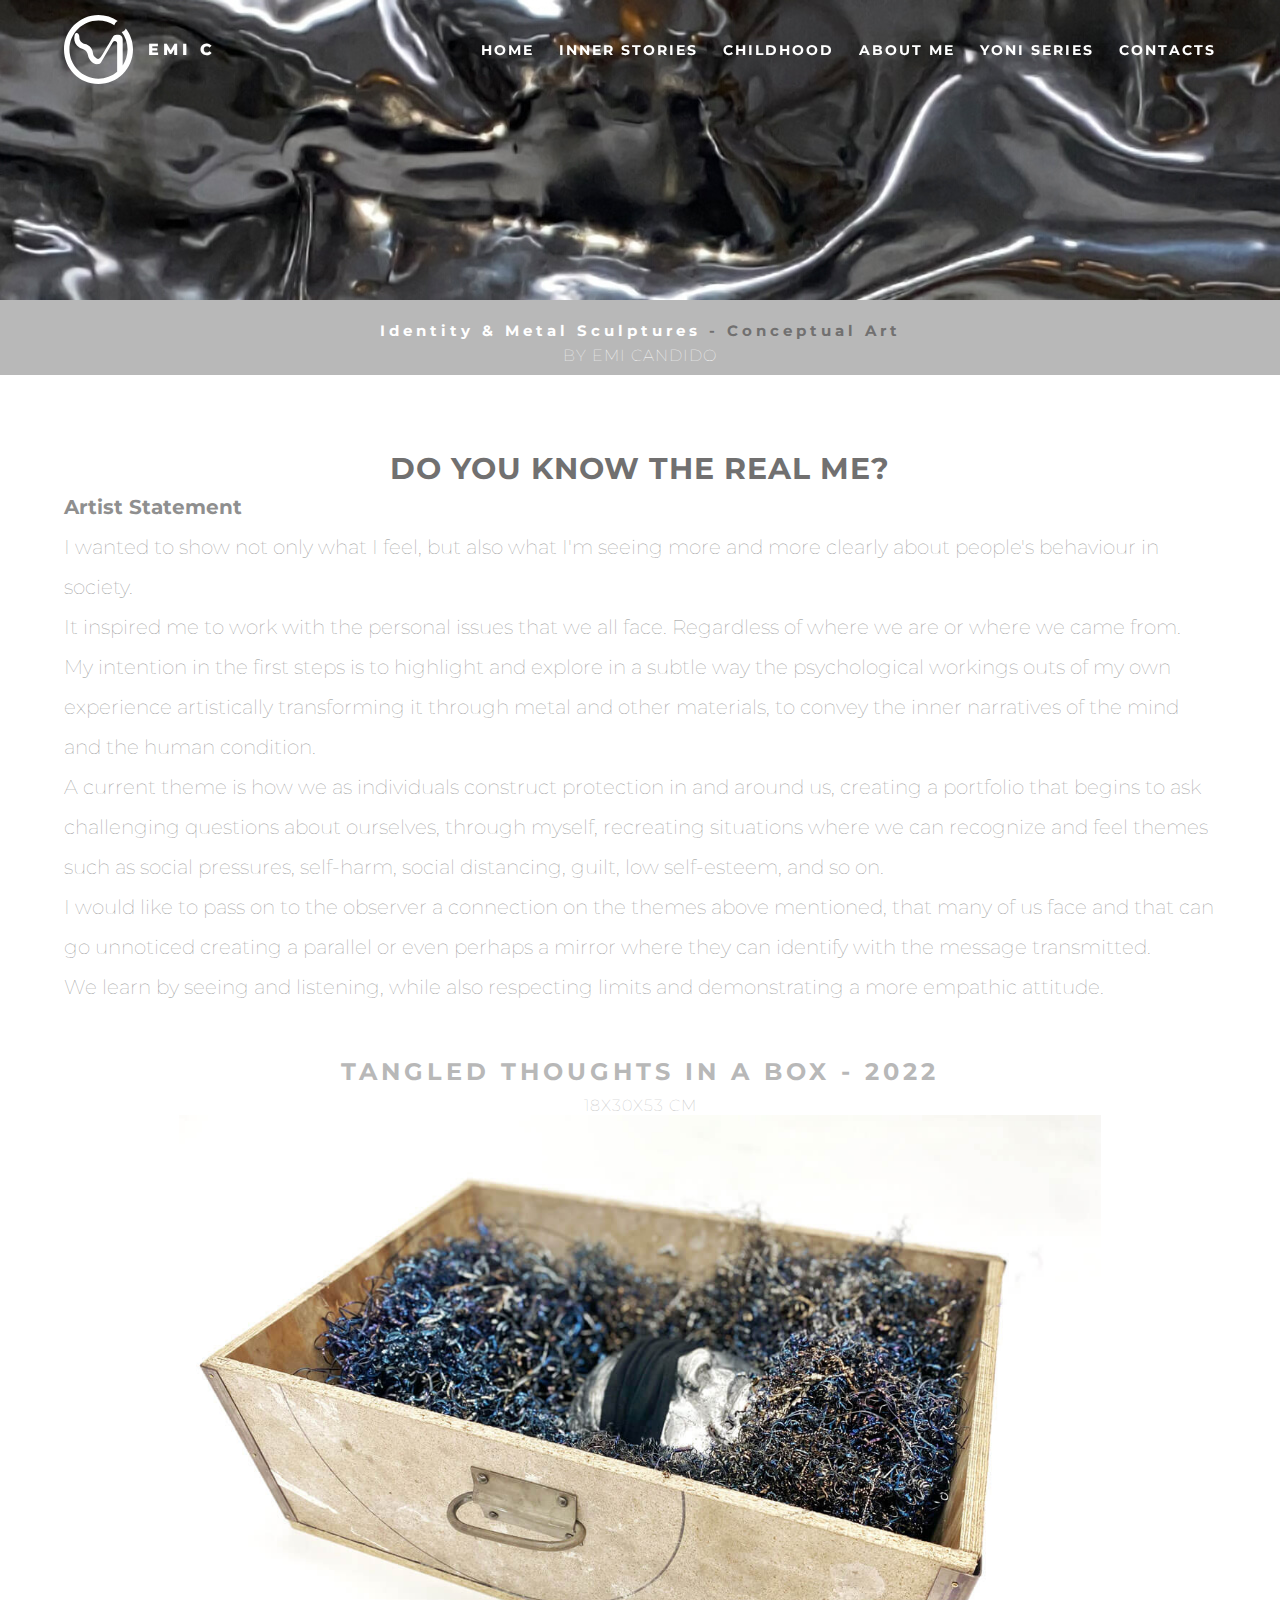
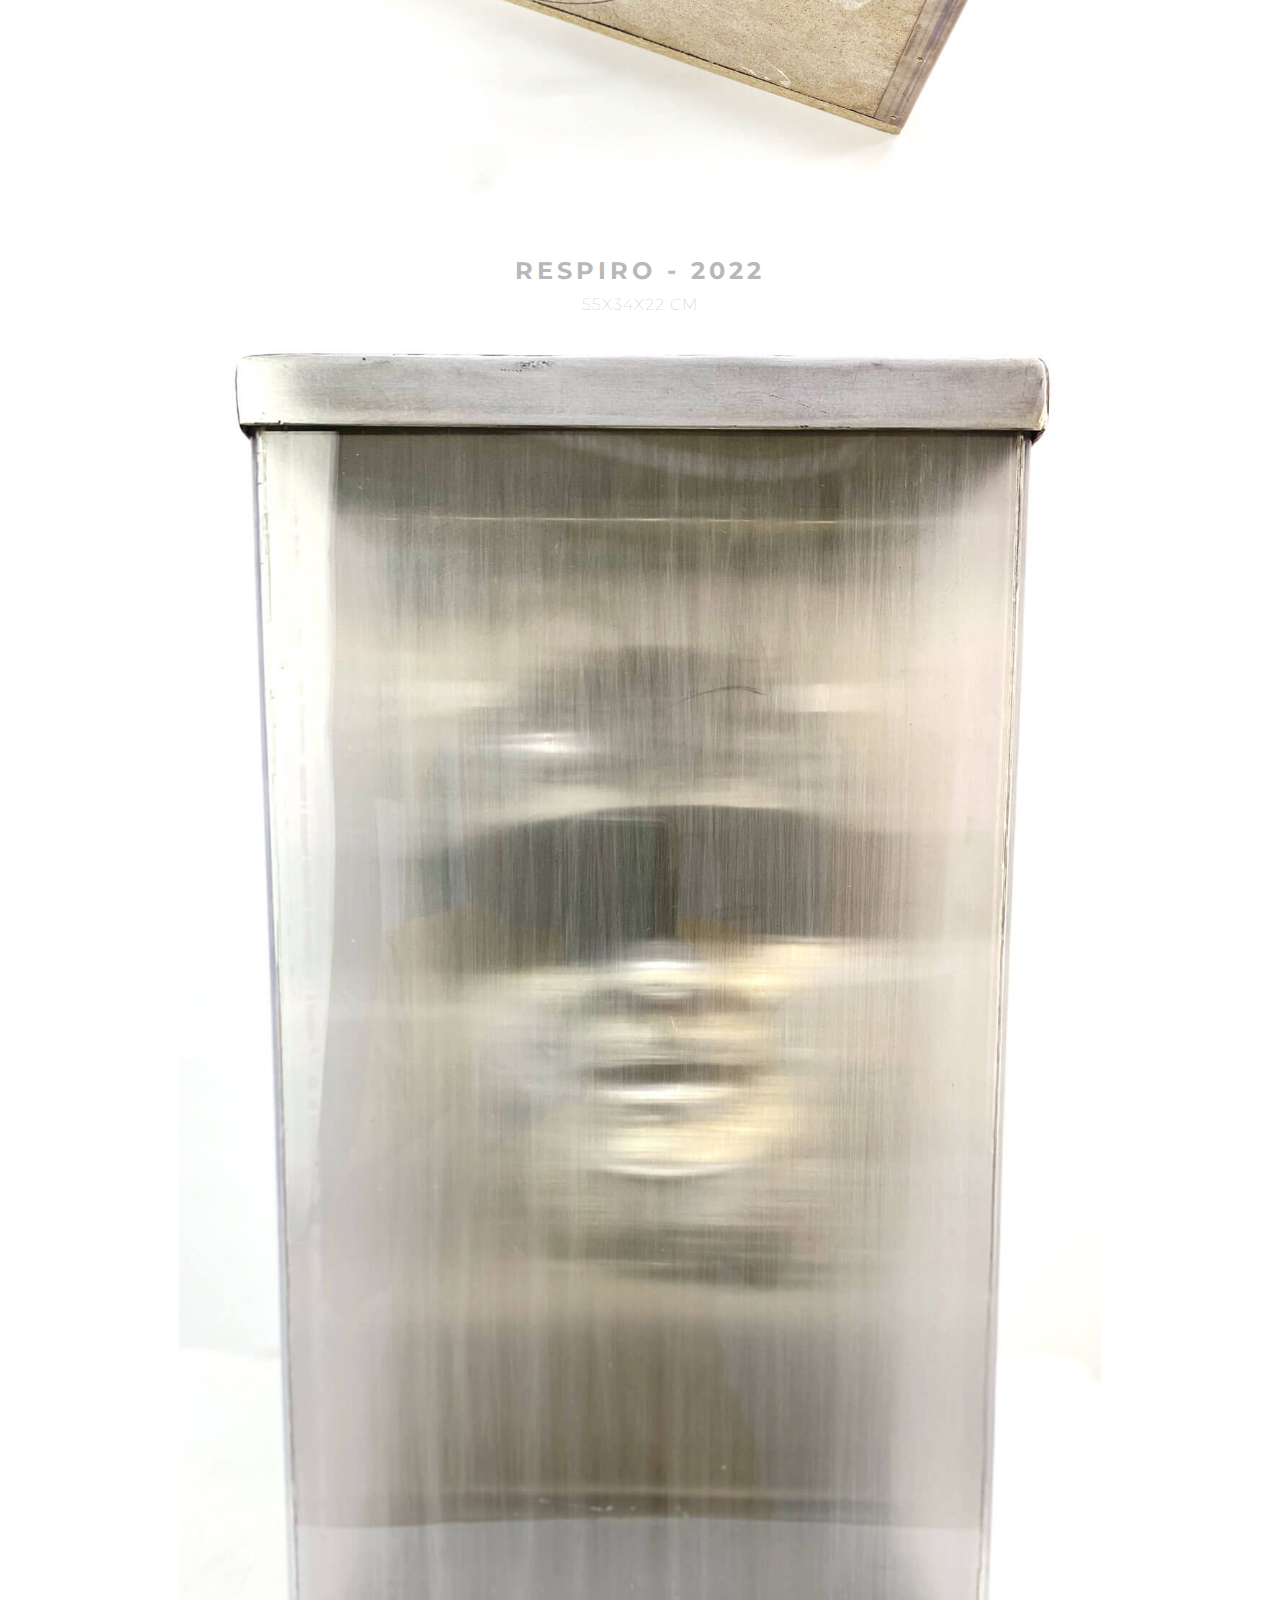
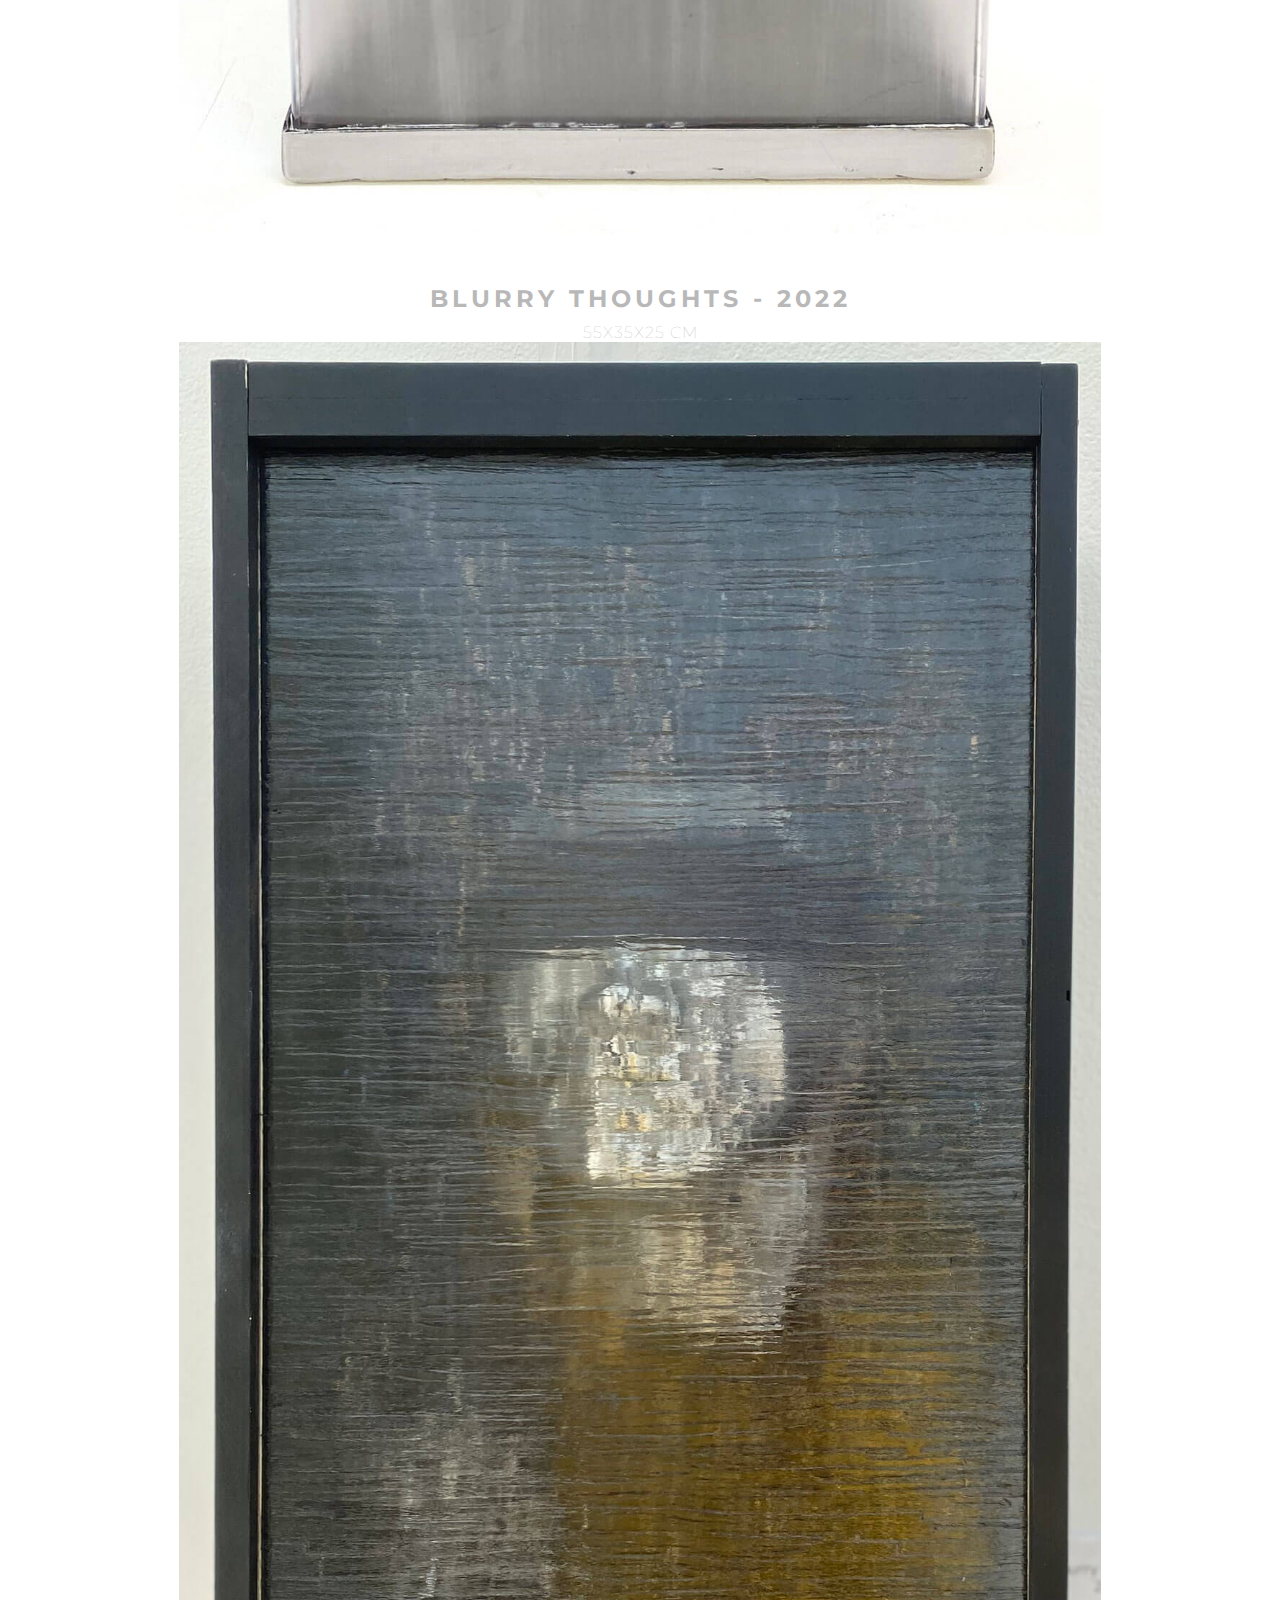
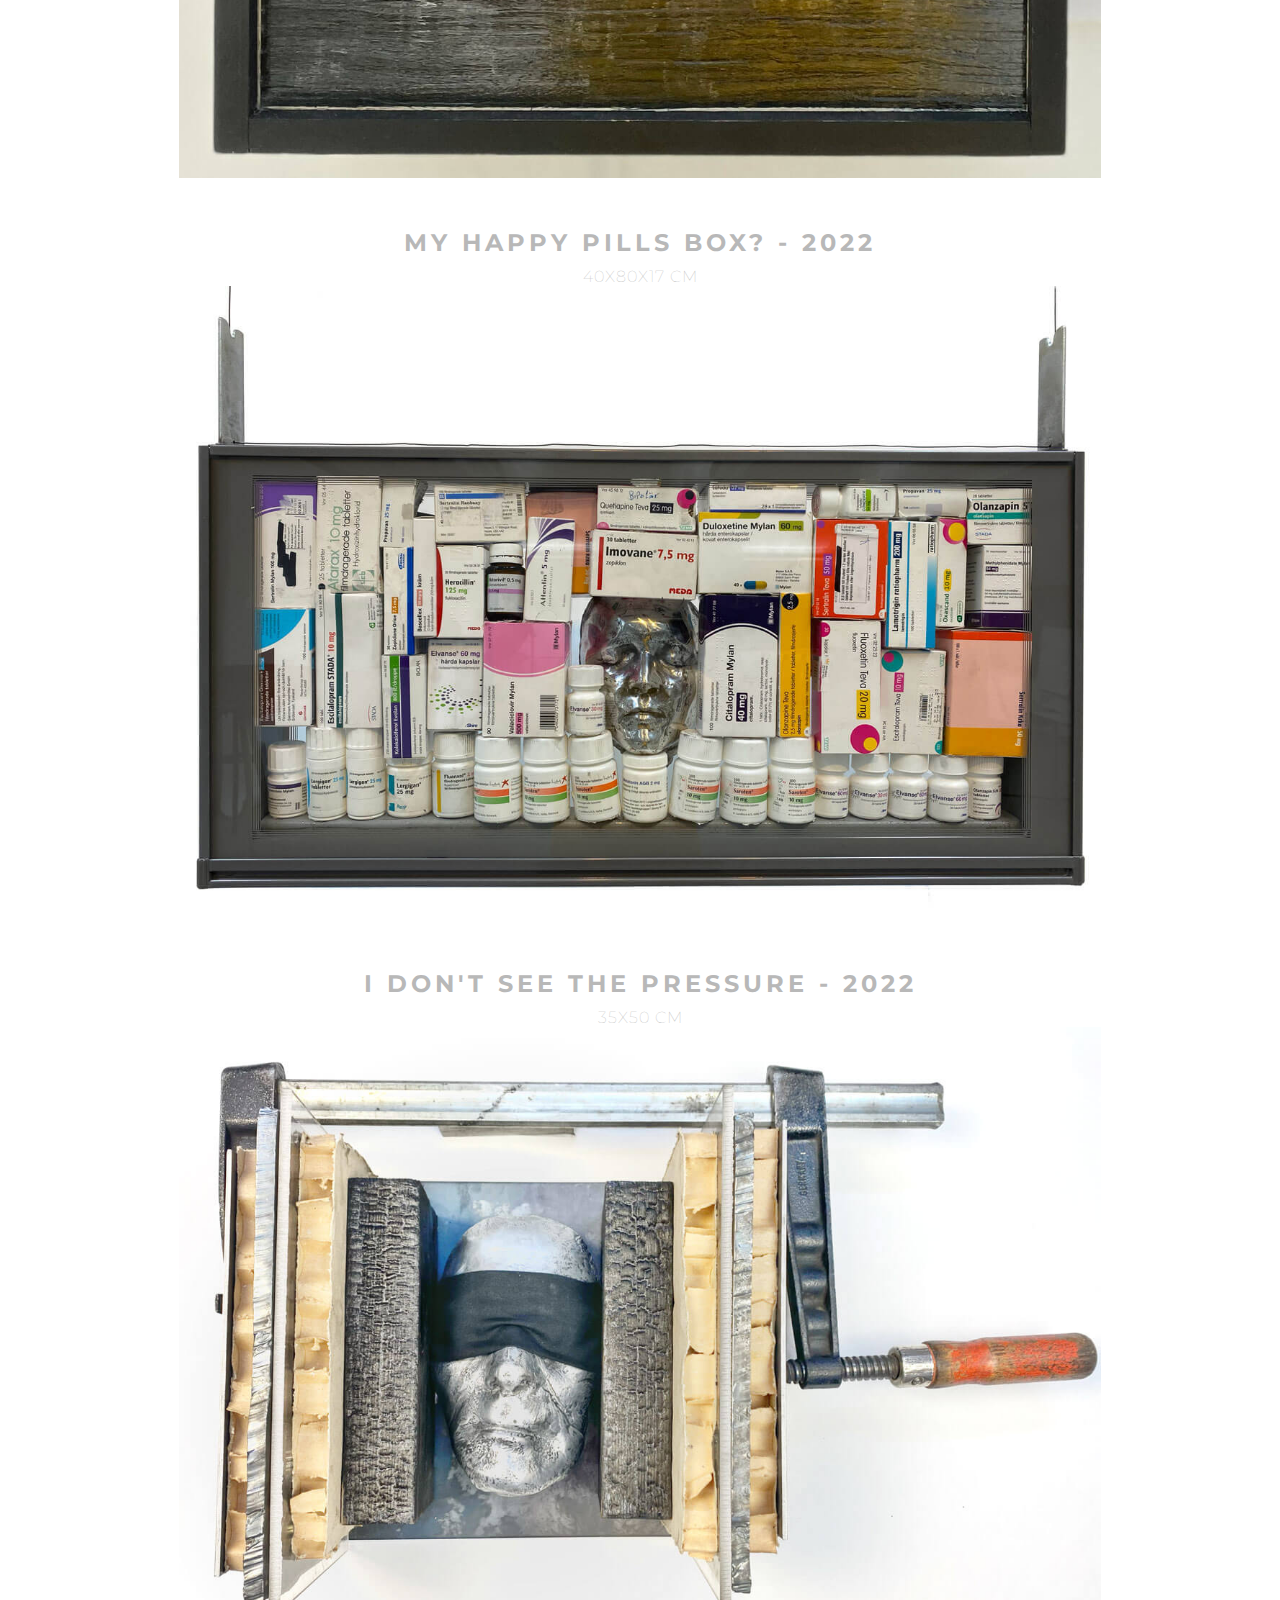
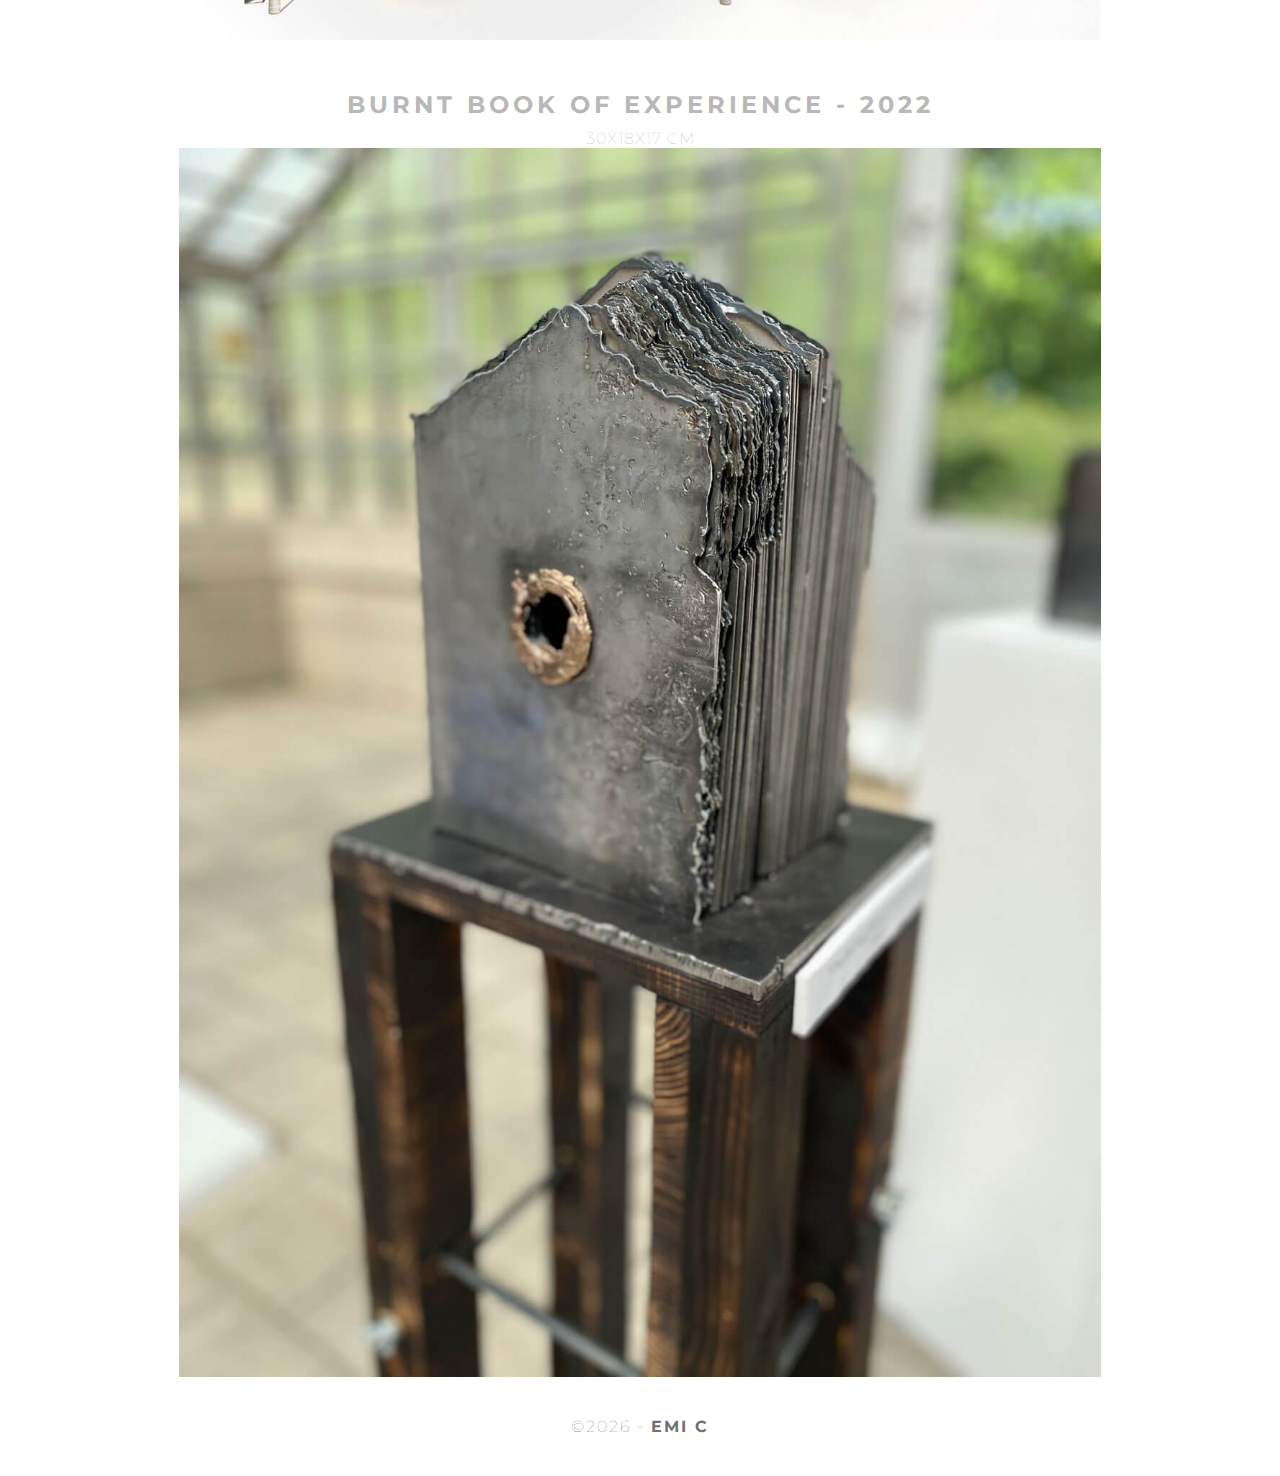
<file: identity-metal-sculptures.html>
<!doctype html>
<html lang="en-US">
<head>
<meta charset="UTF-8">
<meta http-equiv="X-UA-Compatible" content="IE=edge">
<meta name="viewport" content="width=device-width, initial-scale=1">
<title>Identity & Metal Sculptures | Emi Candido | emicandido.com</title>
<meta name="description" content="Explore Emi Candido’s identity-themed metal sculptures, reflecting self-awareness, emotions, and social challenges through conceptual art." >
<link rel="icon" type="image/x-icon" href="/images/logo_Tab.svg">	
<link href="css/singlePageTemplate.css" rel="stylesheet" type="text/css">
<link rel="stylesheet" href="./css/custom.css">
<link rel="stylesheet" href="./css/media.css">
<!--The following script tag downloads a font from the Google Fonts server for use within the web page. We recommend that you do not modify it.-->
<link rel="preconnect" href="https://fonts.googleapis.com">
<link rel="preconnect" href="https://fonts.gstatic.com" crossorigin>
<link href="https://fonts.googleapis.com/css2?family=Montserrat:wght@400;500;700&display=swap" rel="stylesheet"> 
<script type="application/ld+json">
  {
    "@context": "https://schema.org",
    "@type": "CreativeWorkSeries",
    "name": "Identity & Metal Sculptures",
    "creator": {
      "@type": "Person",
      "name": "Emi Candido",
      "jobTitle": "Metal Artist & Sculptor",
      "url": "https://emicandido.com"
    },
    "description": "Identity & Metal Sculptures is a conceptual metal sculpture series by Emi Candido, reflecting on self-awareness, social pressures, and emotions.",
    "sameAs": [
      "https://www.instagram.com/emic.2023"
    ]
  }
  </script>
  
</head>
<body>
    <!-- btn up -->
<button class="scrollup">
    <image src="images/circle-up-greey.svg" alt="icon upp"/>
</button>
<!-- header -->
<header class="header">
  <div class="header-fixed">
      <div class="container" id="imagem">
        <div class="logo">
          <img src="images/logo.svg" alt="Emi Candido - Metal Artist Logo" />
          <span class="logotexto">EMI C</span>
        </div>
      
        <nav class="nav">
          <ul class="lists">
            <li class="item"><a href="index.html">HOME</a></li>
            <li class="item"><a href="inner-stories-metal-sculptures.html">INNER STORIES</a></li>
            <li class="item"><a href="childhood-trauma-art.html">CHILDHOOD</a></li>
            <li class="item"><a href="identity-metal-sculptures.html">About me</a></li>
            <li class="item"><a href="yoni-series-metal-art.html">YONI SERIES</a></li>
            <li class="item"><a class="" href="contact-emi-candido.html">CONTACTS</a></li>
          </ul>
        </nav>
        <div class="burger"></div>
      </div>
  </div>

</header>
<!-- / header -->

<!-- Main Container -->
<main>
     <!-- Hero Section -->
     <section class="hero" id="hero">
      <div class="container">
        <h1 class="hero_header">Identity & Metal Sculptures <span class="light">- Conceptual Art</span></h1>
        <p class="tagline">by Emi Candido</p>
      </div>
    </section>
  <div class="container"> 
    <!-- YONI -->
    <section class="about_works" id="about">
      <h2 class="hidden">About</h2>
    <h2 class="tagline_wtitulo"><strong>Do you know the real me?</strong></h2>  
      <p class="text_column_Centro"><strong>
  Artist Statement</strong>
  <br>
  I wanted to show not only what I feel, but also what I'm seeing more and more clearly about people's behaviour in society.<br>It inspired me to work with the personal issues that we all face. Regardless of where we are or where we came from.<br>My intention in the first steps is to highlight and explore in a subtle way the psychological workings outs of my own experience artistically transforming it through metal and other materials, to convey the inner narratives of the mind and the human condition.<br>A current theme is how we as individuals construct protection in and around us, creating a portfolio that begins to ask challenging questions about ourselves, through myself, recreating situations where we can recognize and feel themes such as social pressures, self-harm, social distancing, guilt, low self-esteem, and so on.<br>I would like to pass on to the observer a connection on the themes above mentioned, that many of us face and that can go unnoticed creating a parallel or even perhaps a mirror where they can identify with the message transmitted.<br>We learn by seeing and listening, while also respecting limits and demonstrating a more empathic attitude.<br>
  </p>
      <h2 class="hero_header_texto"style="color:#B8B8B8">Tangled Thoughts in a Box - 2022<span class="light"></span></h2>
      <p class="tagline" style="color:#B8B8B8">18x30x53 cm</p>
      <div class="text_column_Centro">
        <img src="images/mask_Tangled_Thoughts_in_a_Box.jpg" alt="Tangled Thoughts in a Box - Metal Sculpture by Emi Candido" class="center" width="70%" alt=""/></div>
      <h2 class="hero_header_texto" style="color:#B8B8B8">Respiro - 2022<span class="light"></span></h2>
  <p class="tagline" style="color:#B8B8B8">55x34x22 cm</p>
      <div class="text_column_Centro">
        <img src="images/mask_Respiro.jpg" alt="Respiro - Conceptual Metal Art by Emi Candido" class="center" width="70%"   alt=""/></div>
      <h2 class="hero_header_texto" style="color:#B8B8B8">Blurry Thoughts - 2022<span class="light"></span></h2>
  <p class="tagline" style="color:#B8B8B8">55x35x25 cm</p>
      <div class="text_column_Centro">
        <img src="images/mask_Blurry_Thoughts.jpg" alt="Blurry Thoughts - Metal Sculpture on Identity" class="center" width="70%"   alt=""/>
      </div>
      <h2 class="hero_header_texto" style="color:#B8B8B8">My Happy Pills Box? - 2022<span class="light"></span></h2>
  <p class="tagline" style="color:#B8B8B8">40x80x17 cm</p>
      <div class="text_column_Centro">
        <img src="images/mask_My_Happy_Pills_Box.jpg" alt="My Happy Pills Box - Conceptual Metal Art on Mental Health" class="center" width="70%"   alt=""/></div>
        <h2 class="hero_header_texto" style="color:#B8B8B8">I Don't See the Pressure - 2022<span class="light"></span></h2>
  <p class="tagline" style="color:#B8B8B8">35x50 cm</p>
      <div class="text_column_Centro">
        <img src="images/mask_I_Don_t_See_the_Pressure.jpg" alt="I Don't See the Pressure - Abstract Metal Sculpture" class="center" width="70%"   alt=""/></div>
      <h2 class="hero_header_texto" style="color:#B8B8B8">Burnt Book of Experience - 2022<span class="light"></span></h2>
  <p class="tagline" style="color:#B8B8B8">30x18x17 cm</p>
      <div class="text_column_Centro">
        <img src="images/mask_Burnt_Book_of_Experience.jpg" alt="Burnt Book of Experience - Metal Artwork on Social Constructs" class="center" width="70%"   alt=""/></div>
    </section>
    <!-- Copyrights Section -->
  </div>
</main>
<!-- Main Container Ends -->
<footer class="footer">
  <div class="copyright">&copy;<span class="year"></span> - <strong>EMI C</strong></div>
</footer>
<script src="/js/main.js"></script>
</body>
</html>
</file>
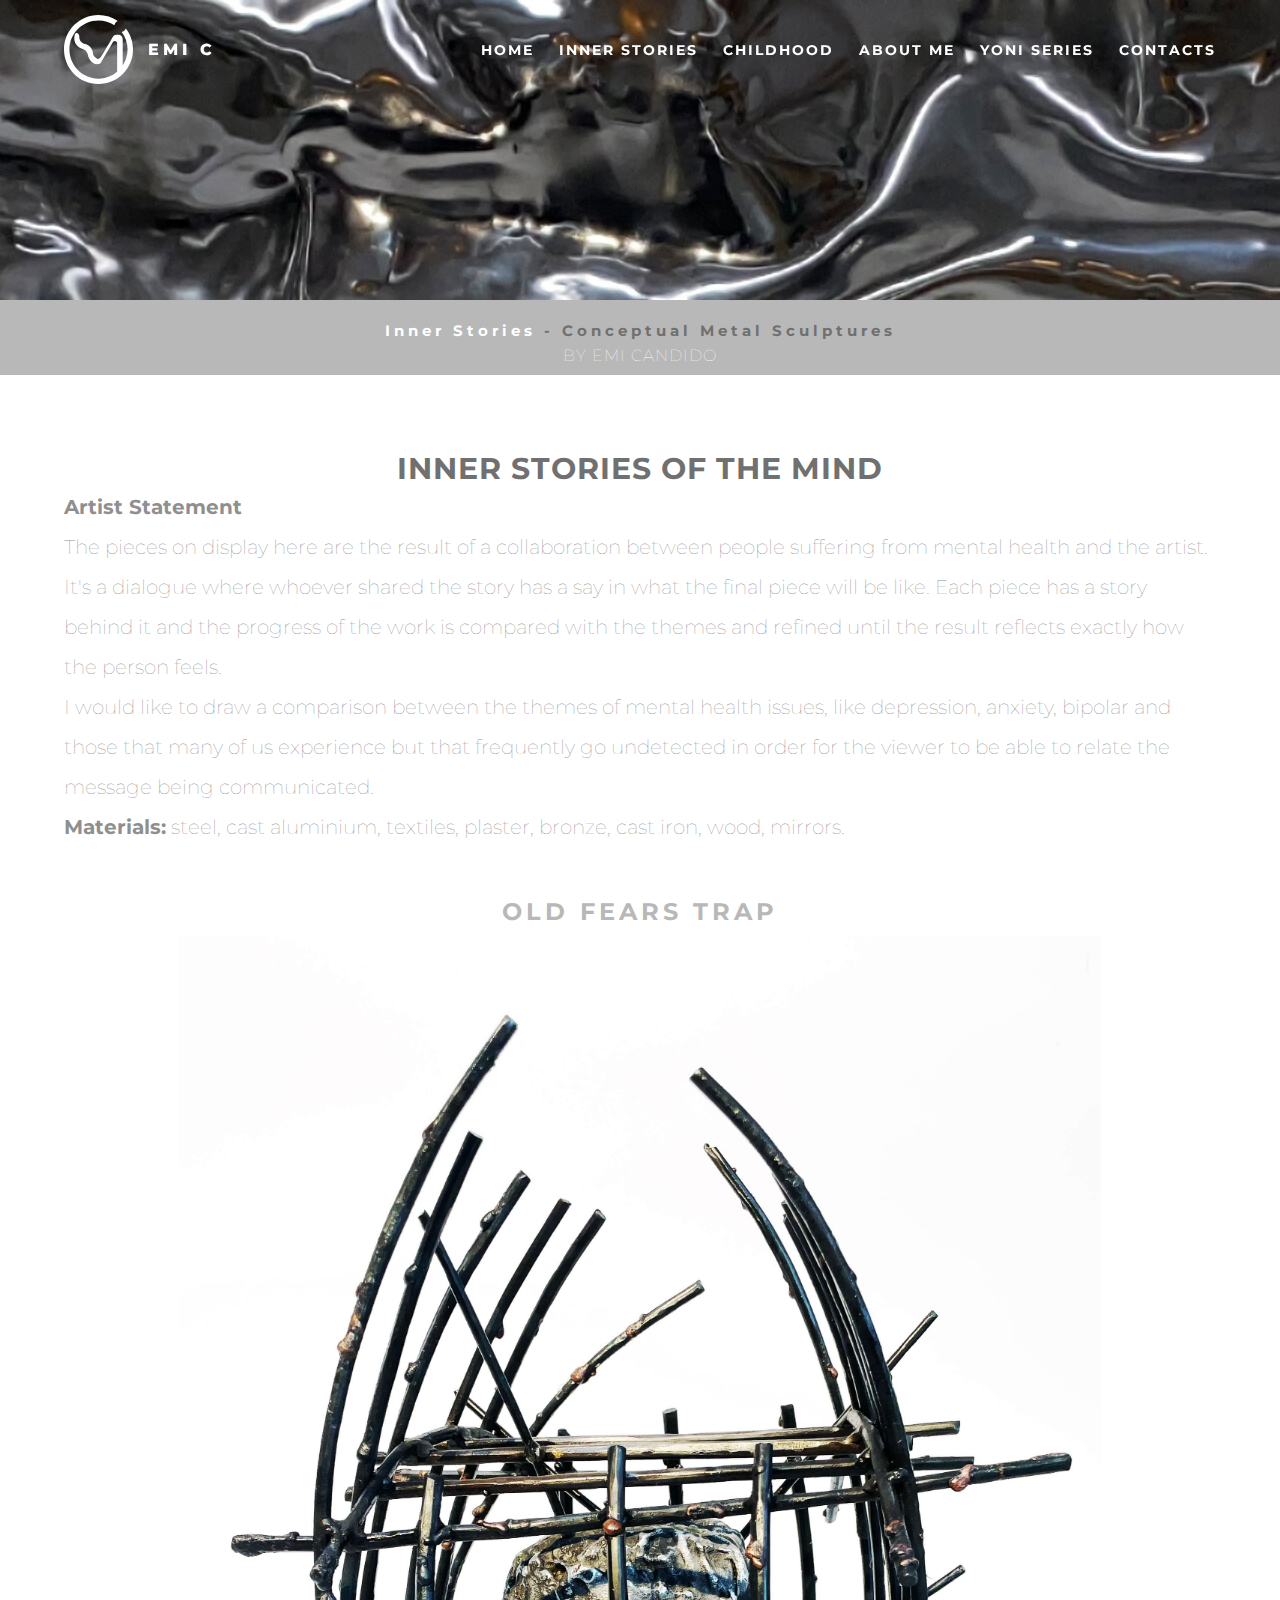
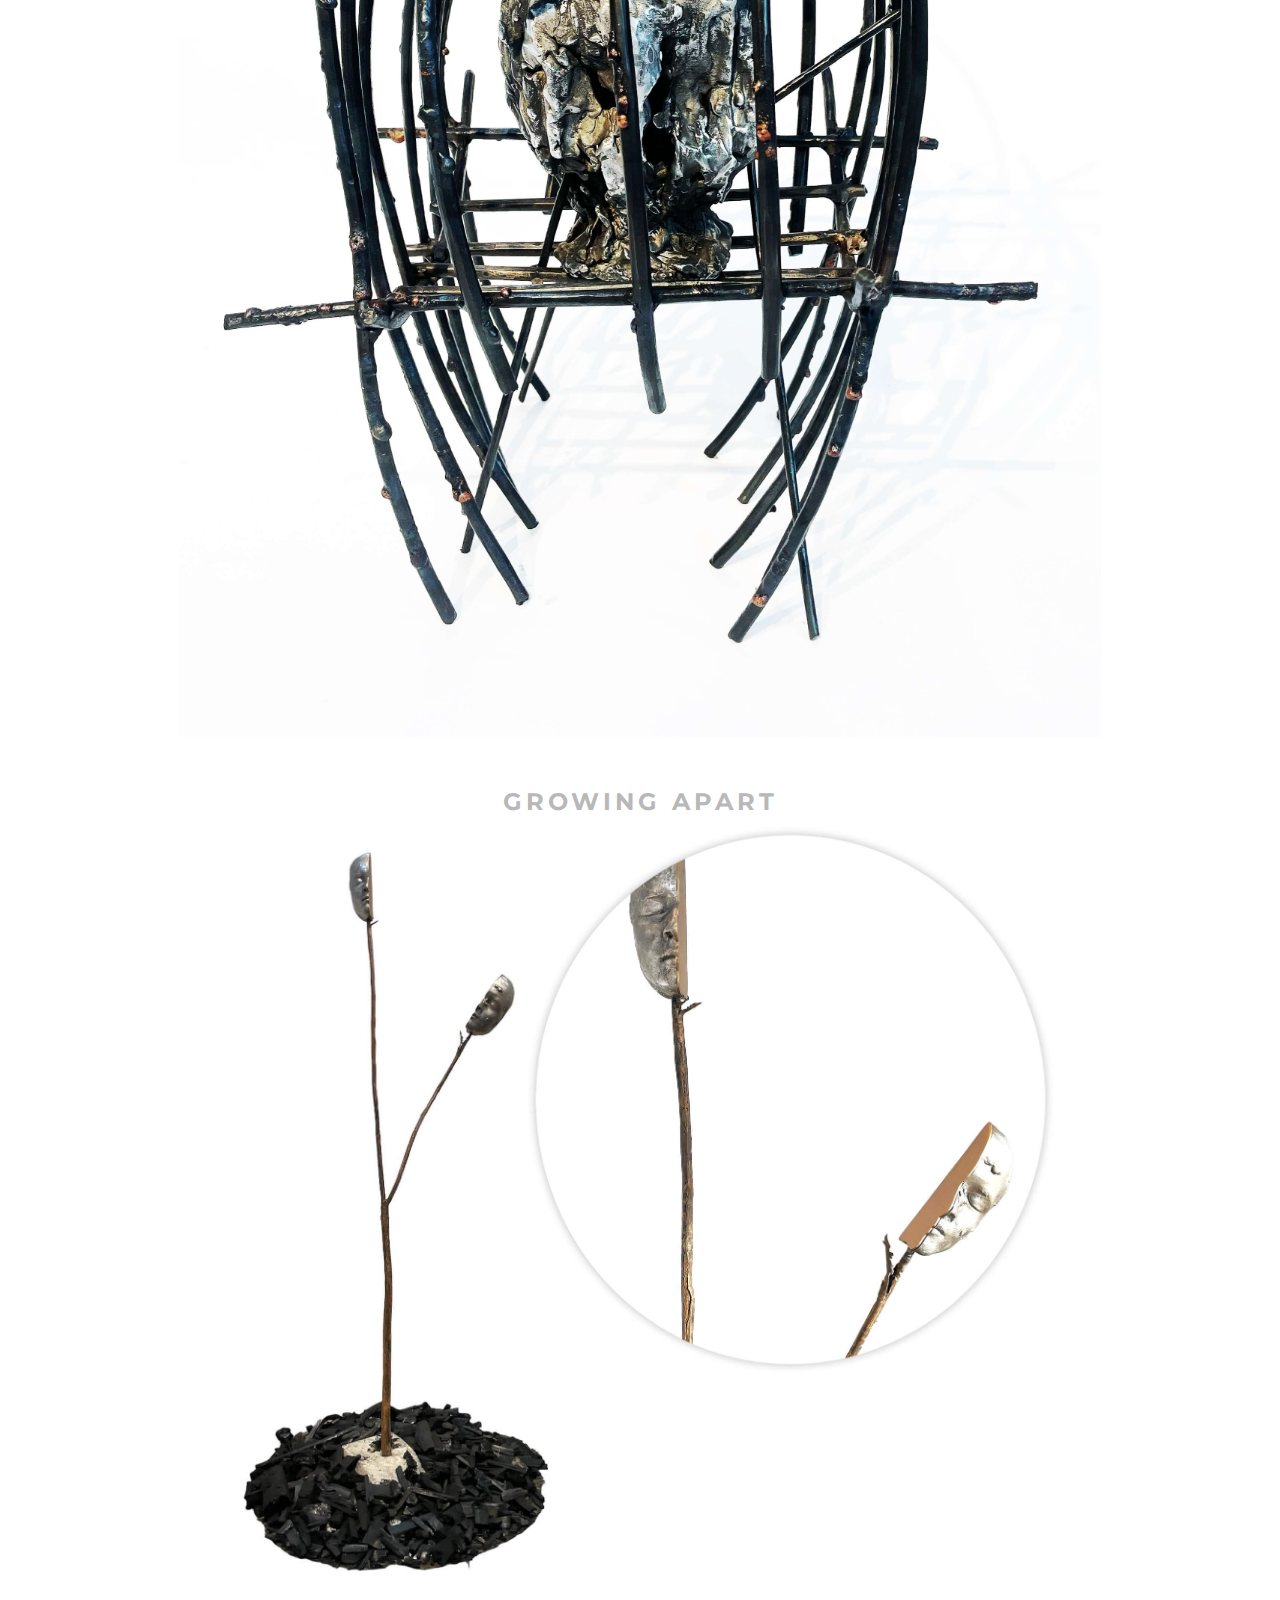
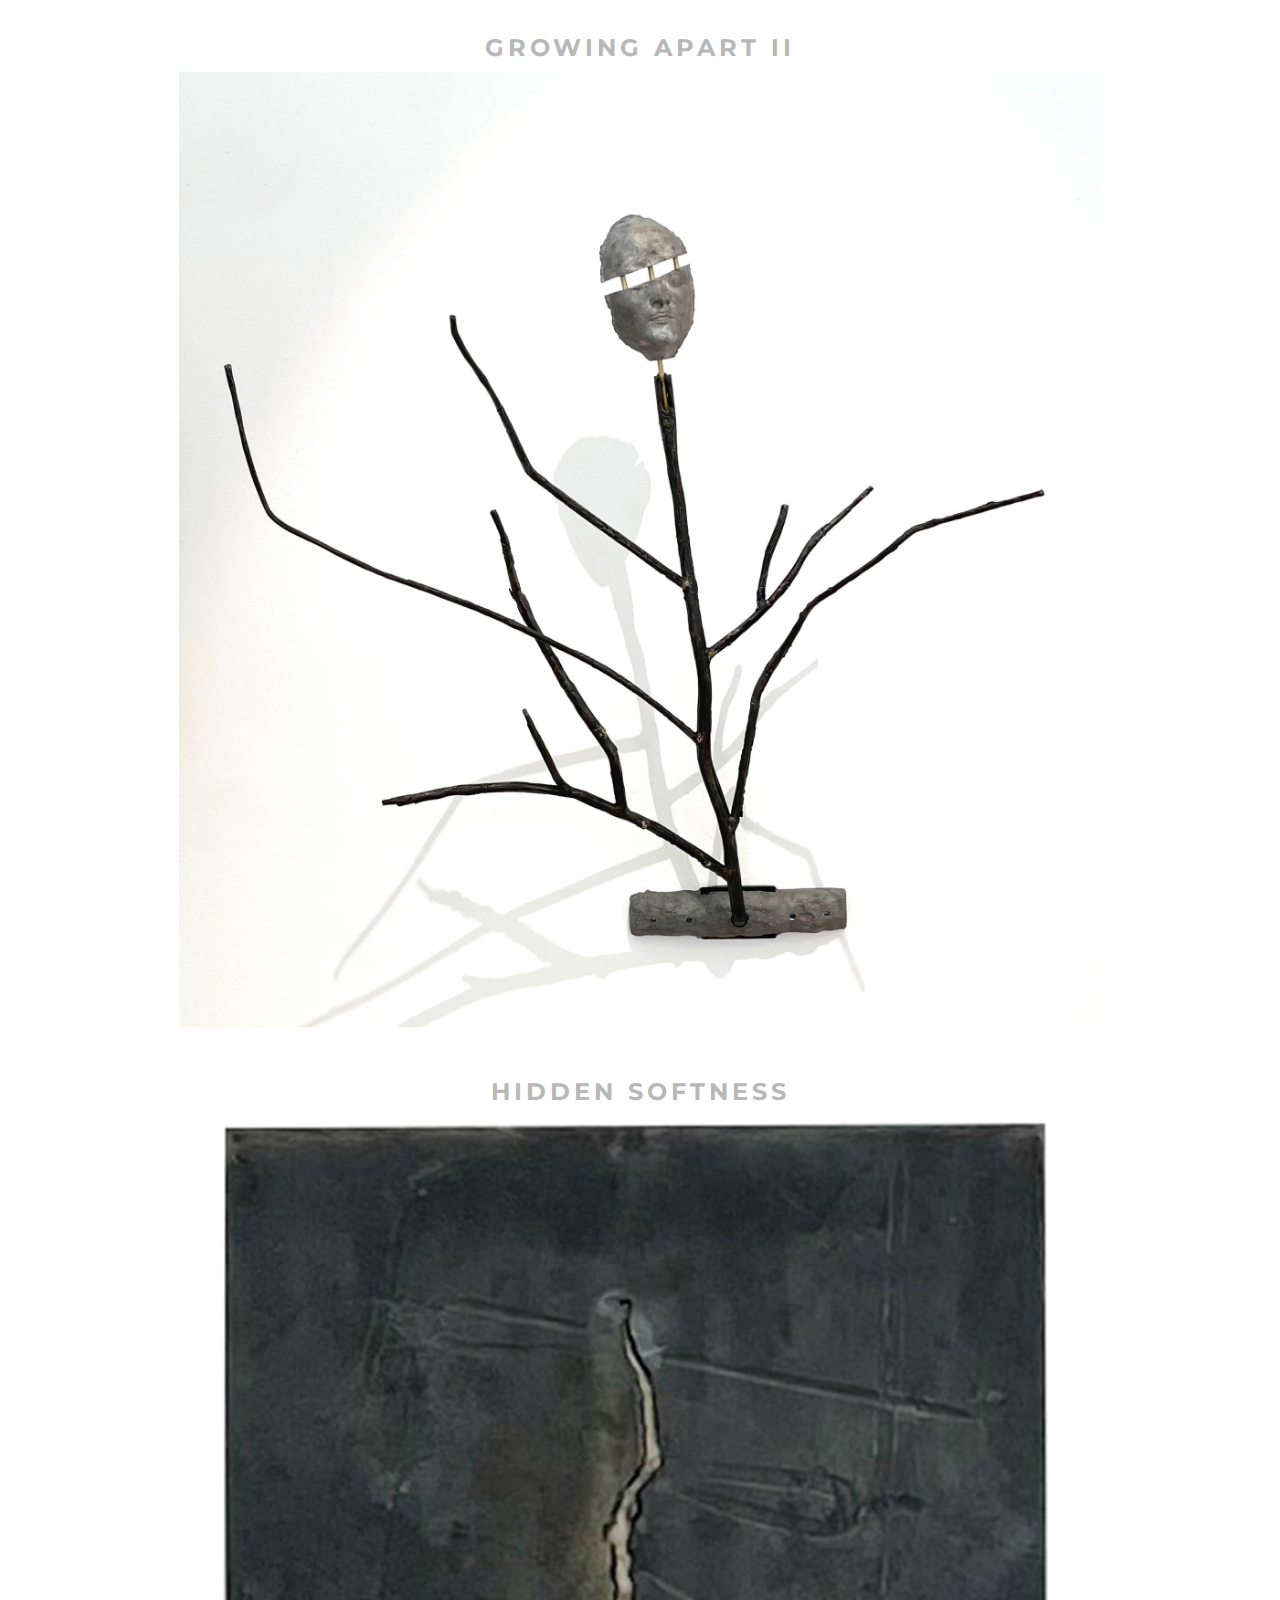
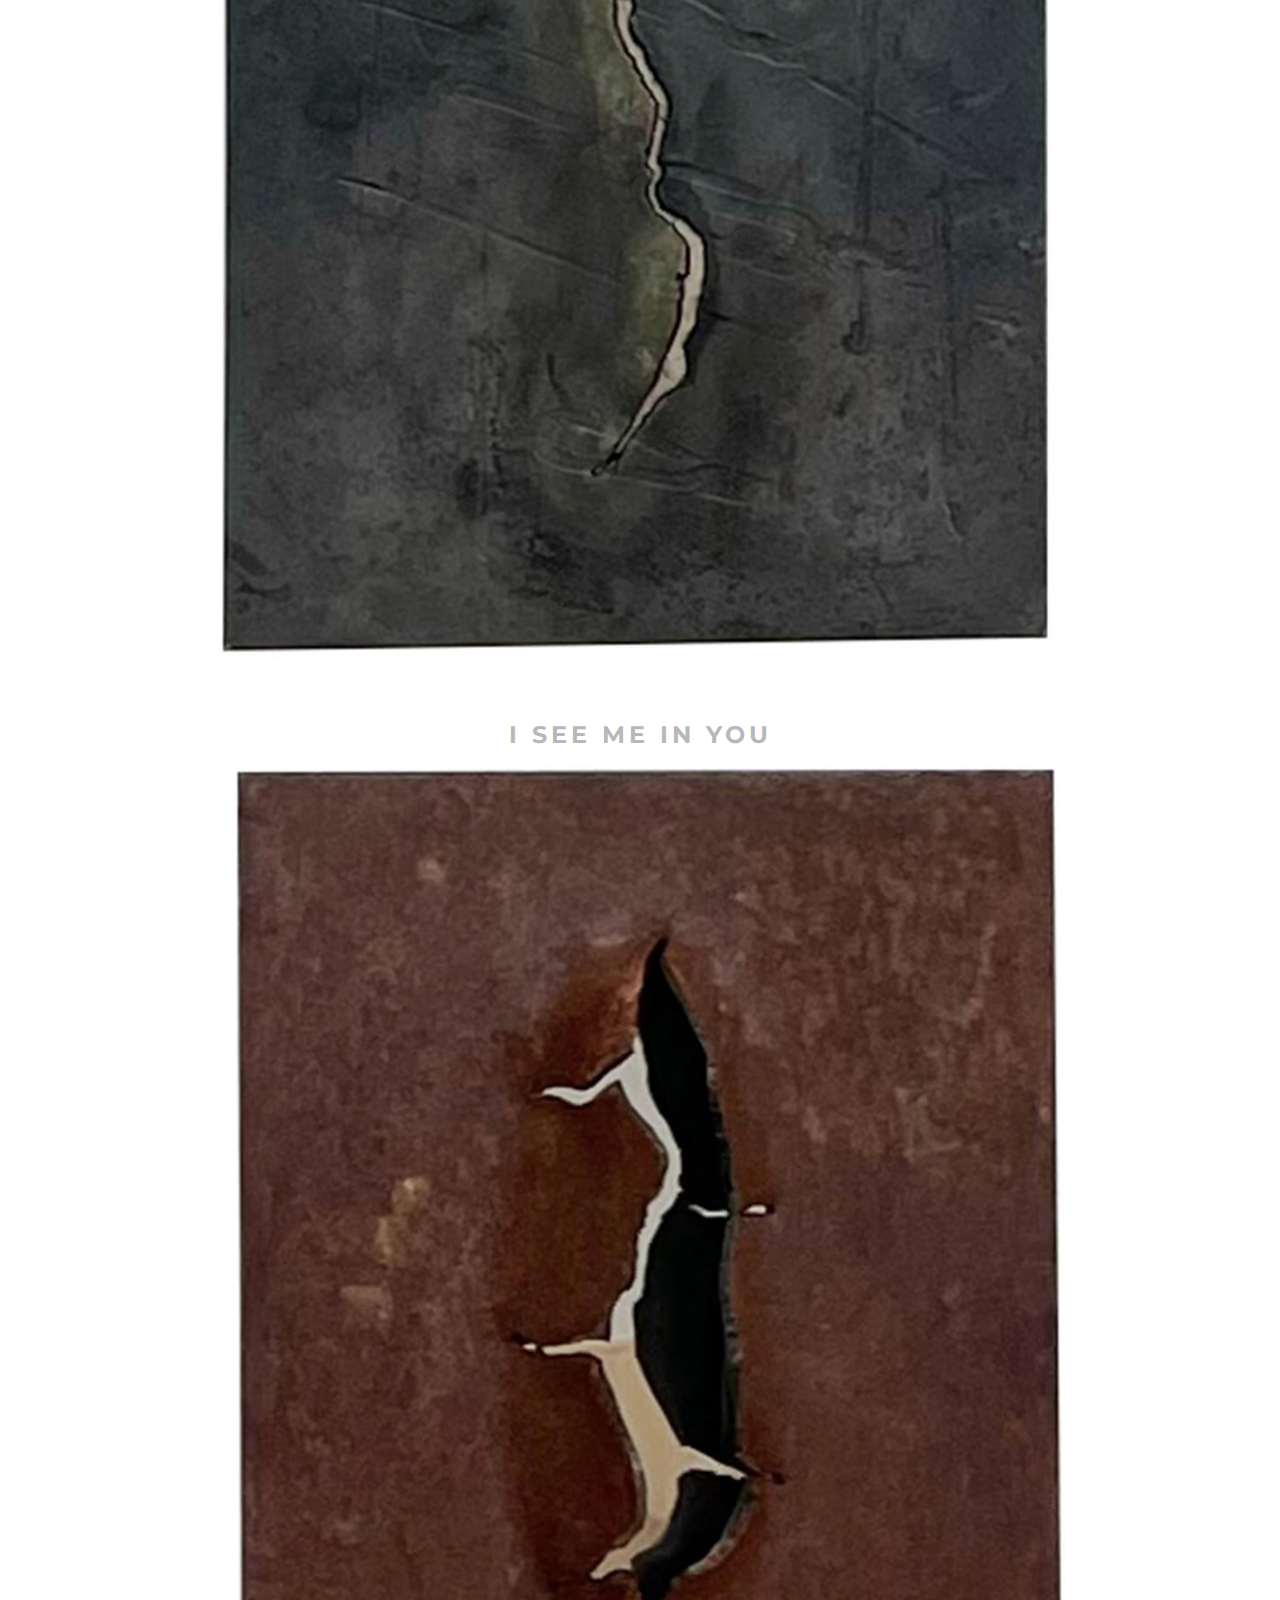
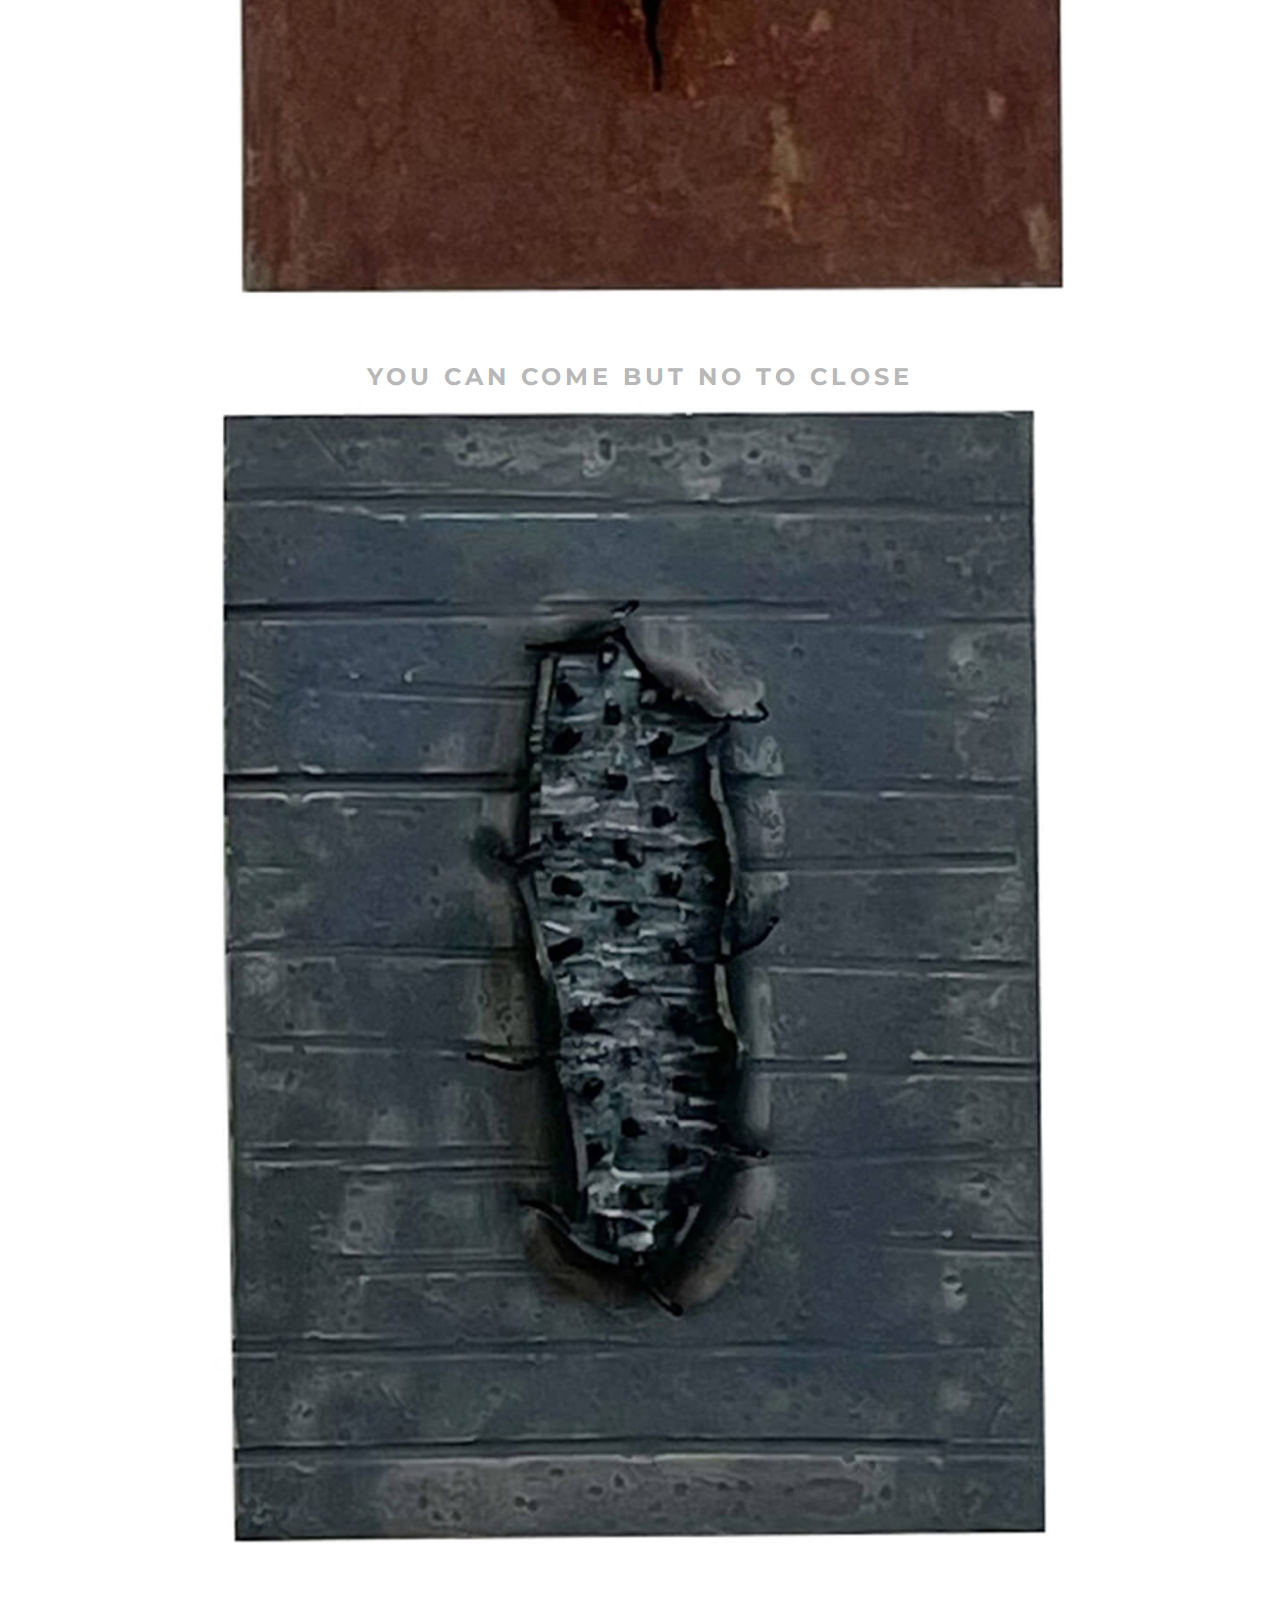
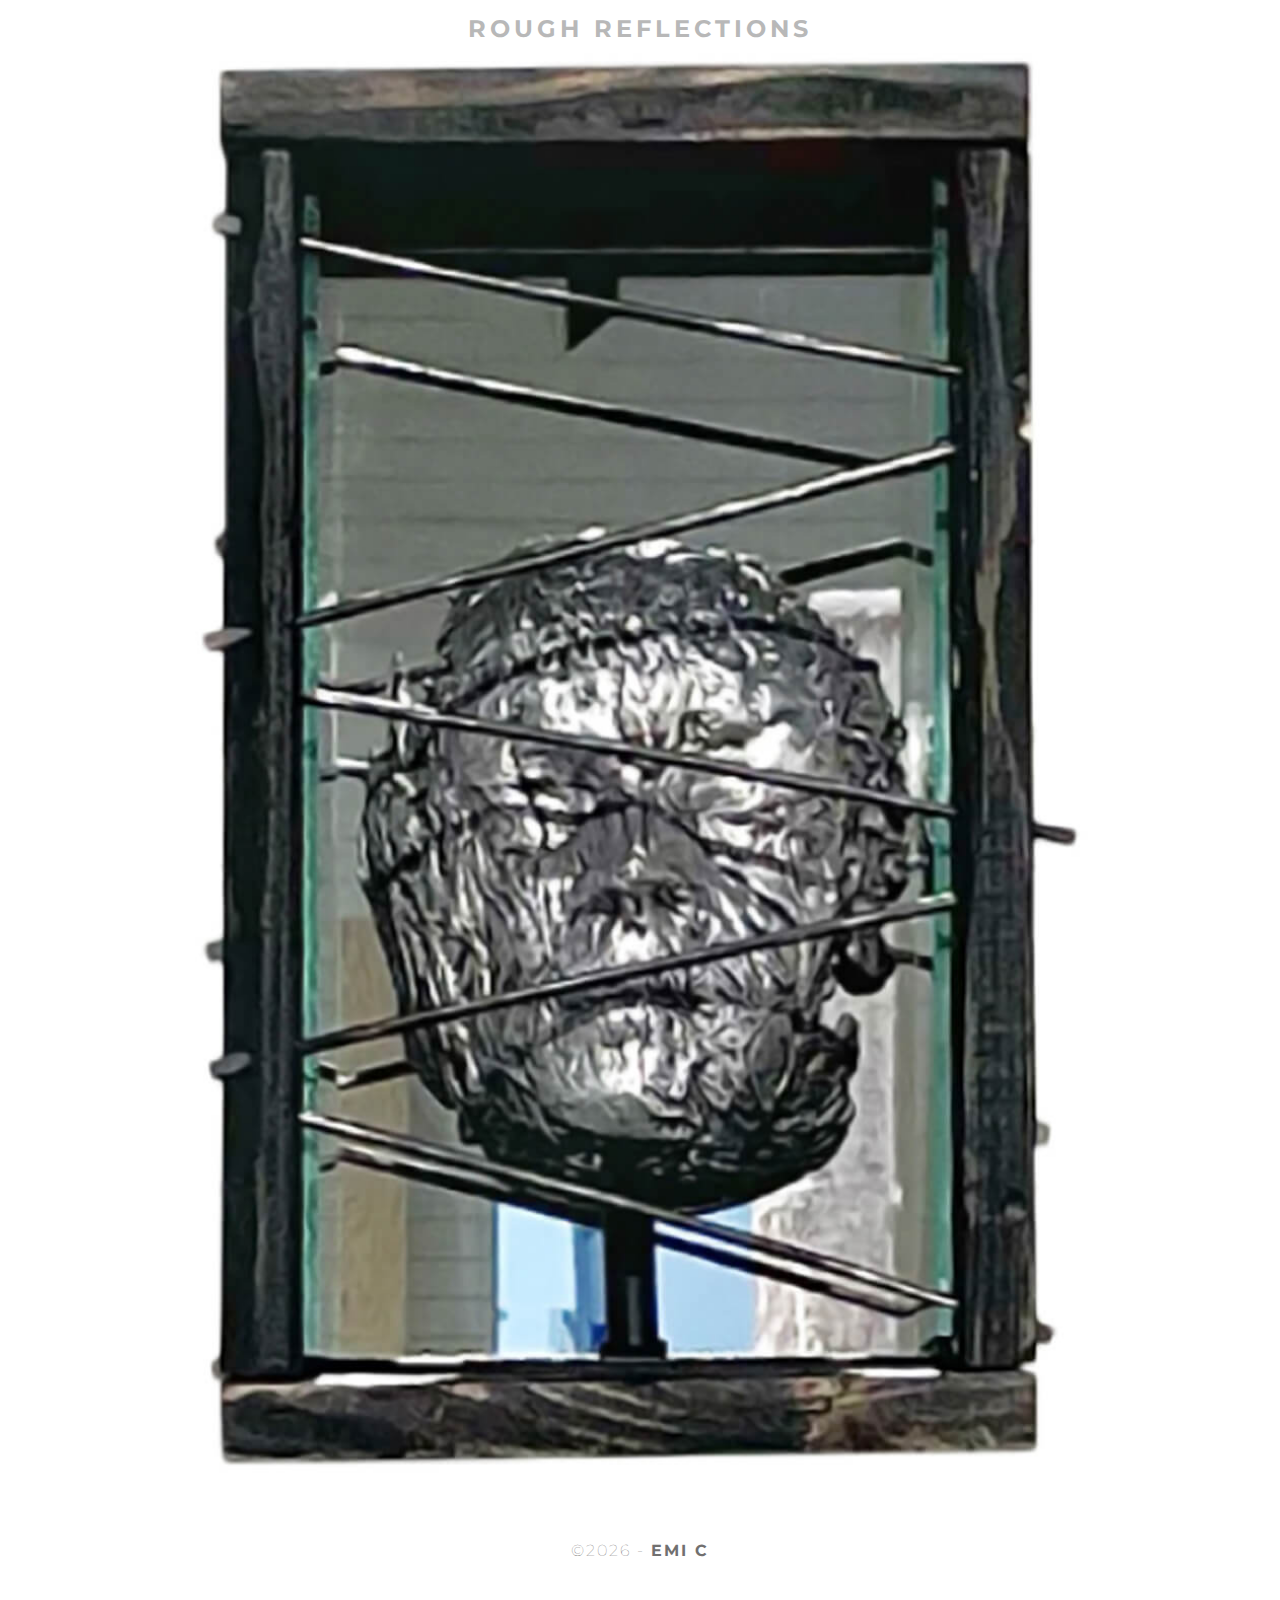
<file: inner-stories-metal-sculptures.html>
<!doctype html>
<html lang="en-US">
<head>
<meta charset="UTF-8">
<meta http-equiv="X-UA-Compatible" content="IE=edge">
<meta name="viewport" content="width=device-width, initial-scale=1">
<title>Inner Stories | Metal Sculptures by Emi Candido | emicandido.com</title>
<meta name="description" content="Inner Stories by Emi Candido: metal sculptures exploring mental health, anxiety, and identity through conceptual art installations.">
<link rel="icon" type="image/x-icon" href="/images/logo_Tab.svg">	
<link href="css/singlePageTemplate.css" rel="stylesheet" type="text/css">
<link rel="stylesheet" href="./css/custom.css">
<link rel="stylesheet" href="./css/media.css">
<!--The following script tag downloads a font from the Google Fonts server for use within the web page. We recommend that you do not modify it.-->
<link rel="preconnect" href="https://fonts.googleapis.com">
<link rel="preconnect" href="https://fonts.gstatic.com" crossorigin>
<link href="https://fonts.googleapis.com/css2?family=Montserrat:wght@400;500;700&display=swap" rel="stylesheet"> 
    <script type="application/ld+json">
      {
        "@context": "https://schema.org",
        "@type": "CreativeWorkSeries",
        "name": "Inner Stories - Metal Sculptures",
        "creator": {
          "@type": "Person",
          "name": "Emi Candido",
          "jobTitle": "Metal Artist & Sculptor",
          "url": "https://emicandido.com"
        },
        "description": "Inner Stories is a series of conceptual metal sculptures by Emi Candido, reflecting on mental health, emotions, and human identity.",
        "sameAs": [
          "https://www.instagram.com/emic.2023"
        ]
      }
      </script>
</head>
<body>
    <!-- btn up -->
<button class="scrollup">
    <image src="images/circle-up-greey.svg" alt="icon upp"/>
</button>
<!-- header -->
<header class="header">
  <div class="header-fixed">
      <div class="container" id="imagem">
        <div class="logo">
          <img src="images/logo.svg" alt="Emi Candido - Metal Artist Logo" />
          <span class="logotexto">EMI C</span>
        </div>
      
        <nav class="nav">
          <ul class="lists">
            <li class="item"><a href="index.html">HOME</a></li>
            <li class="item"><a href="inner-stories-metal-sculptures.html">INNER STORIES</a></li>
            <li class="item"><a href="childhood-trauma-art.html">CHILDHOOD</a></li>
            <li class="item"><a href="identity-metal-sculptures.html">About me</a></li>
            <li class="item"><a href="yoni-series-metal-art.html">YONI SERIES</a></li>
            <li class="item"><a class="" href="contact-emi-candido.html">CONTACTS</a></li>
          </ul>
        </nav>
        <div class="burger"></div>
      </div>
  </div>
</header>
<!-- / header -->
<!-- Main Container -->
<main>
    <!-- Hero Section -->
    <section class="hero" id="hero">
      <div class="container">
        <h1 class="hero_header">Inner Stories 
          <span class="light">- Conceptual Metal Sculptures</span></h1>
        <p class="tagline">by Emi Candido</p>
      </div>
    </section>
  <div class="container"> 
  
    <!-- About Section -->
    <!-- Inner Stories of the mind -->
    <section class="about_works" id="about">
      <h2 class="tagline_wtitulo"><strong>Inner Stories of the mind</strong></h2>  
      <p class="text_column_Centro"><strong>
      Artist Statement</strong>
      <br>
      The pieces on display here are the result of a collaboration between people suffering from mental health and the artist. It's a dialogue where whoever shared the story has a say in what the final piece will be like. Each piece has a story behind it and the progress of the work is compared with the themes and refined until the result reflects exactly how the person feels.<br>

      I would like to draw a comparison between the themes of mental health issues, like depression, anxiety, bipolar and those that many of us experience but that frequently go undetected in order for the viewer to be able to relate the message being communicated.<br> 
      <strong> Materials:</strong> steel, cast aluminium, textiles, plaster, bronze, cast iron, wood, mirrors.</p>
      <!-- Old Fears Trap -->
      <h2 class="hero_header_texto" style="color:#B8B8B8">Old Fears Trap<span class="light"></span></h2>

      <div class="text_column_Centro"><img src="images/InnerStories_Old Fears Trap_.jpeg" alt="Old Fears Trap - Metal Sculpture by Emi Candido" class="center" width="70%"   alt=""/></div>
      <!-- Growing Apart -->
      <h2 class="hero_header_texto"style="color:#B8B8B8">Growing Apart<span class="light"></span></h2>

      <div class="text_column_Centro"><img src="images/InnerStories_Growing Apart_mixed.jpg" alt="Growing Apart - Conceptual Metal Art by Emi Candido" class="center" width="70%" alt=""/></div>
      <!-- Growing Apart II -->
      <h2 class="hero_header_texto" style="color:#B8B8B8">Growing Apart II<span class="light"></span></h2>
      
      <div class="text_column_Centro"><img src="images/InnerStories_Growing Apart II_.jpeg" alt="Growing Apart II - Metal Sculpture by Emi Candido" class="center" width="70%" alt=""/></div>
          <!-- Hidden Softness -->
      <h2 class="hero_header_texto" style="color:#B8B8B8">Hidden Softness<span class="light"></span></h2>
      
      <div class="text_column_Centro"><img src="images/InnerStories_Hidden Softness_.jpg"  alt="Hidden Softness - Abstract Metal Art" class="center" width="70%" alt=""/></div>
      <!-- I See Me in You -->
      <h2 class="hero_header_texto" style="color:#B8B8B8">I See Me in You<span class="light"></span></h2>
      
      <div class="text_column_Centro"><img src="images/InnerStories_I See Me in You_.jpg" alt="I See Me in You - Metal Sculpture on Identity" class="center" width="70%" alt=""/></div>
        <!-- You Can Come but no to Close -->
      <h2 class="hero_header_texto" style="color:#B8B8B8">You Can Come but no to Close<span class="light"></span></h2>
      
      <div class="text_column_Centro"><img src="images/InnerStories_You Can Come but no to Close_.jpeg" alt="You Can Come but Not Too Close - Metal Artwork" class="center" width="70%"alt=""/></div>
      <!-- Rough Reflections -->
      <h2 class="hero_header_texto" style="color:#B8B8B8">Rough Reflections<span class="light"></span></h2>
      
      <div class="text_column_Centro"><img src="images/InnerStories_Rough Reflections_.jpeg" alt="Rough Reflections - Conceptual Metal Art by Emi Candido" class="center" width="70%"alt=""/></div>
      <!-- Copyrights Section -->
    </section>
  </div>
</main>
<footer class="footer">
  <div class="copyright">&copy;<span class="year"></span> - <strong>EMI C</strong></div>
 </footer>
<!-- Main Container Ends -->
<script src="/js/main.js"></script>
</body>
</html>
</file>
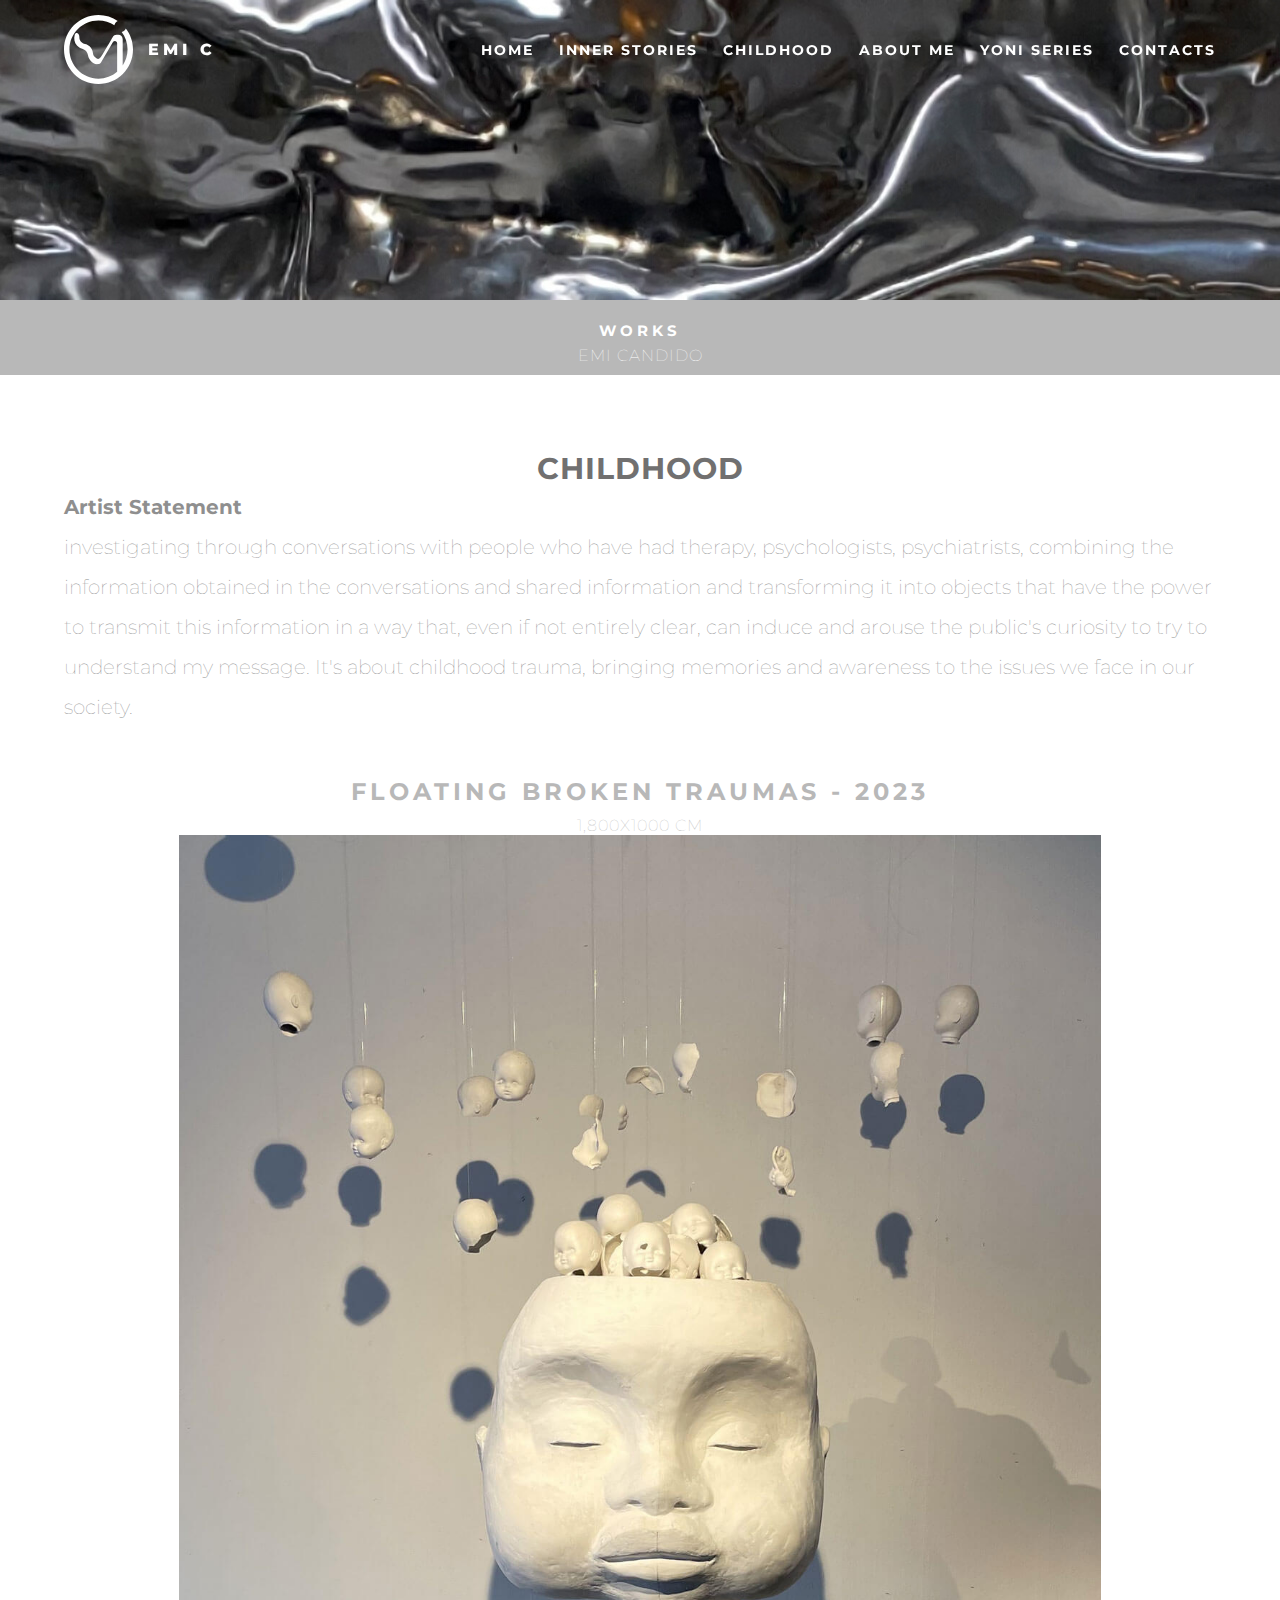
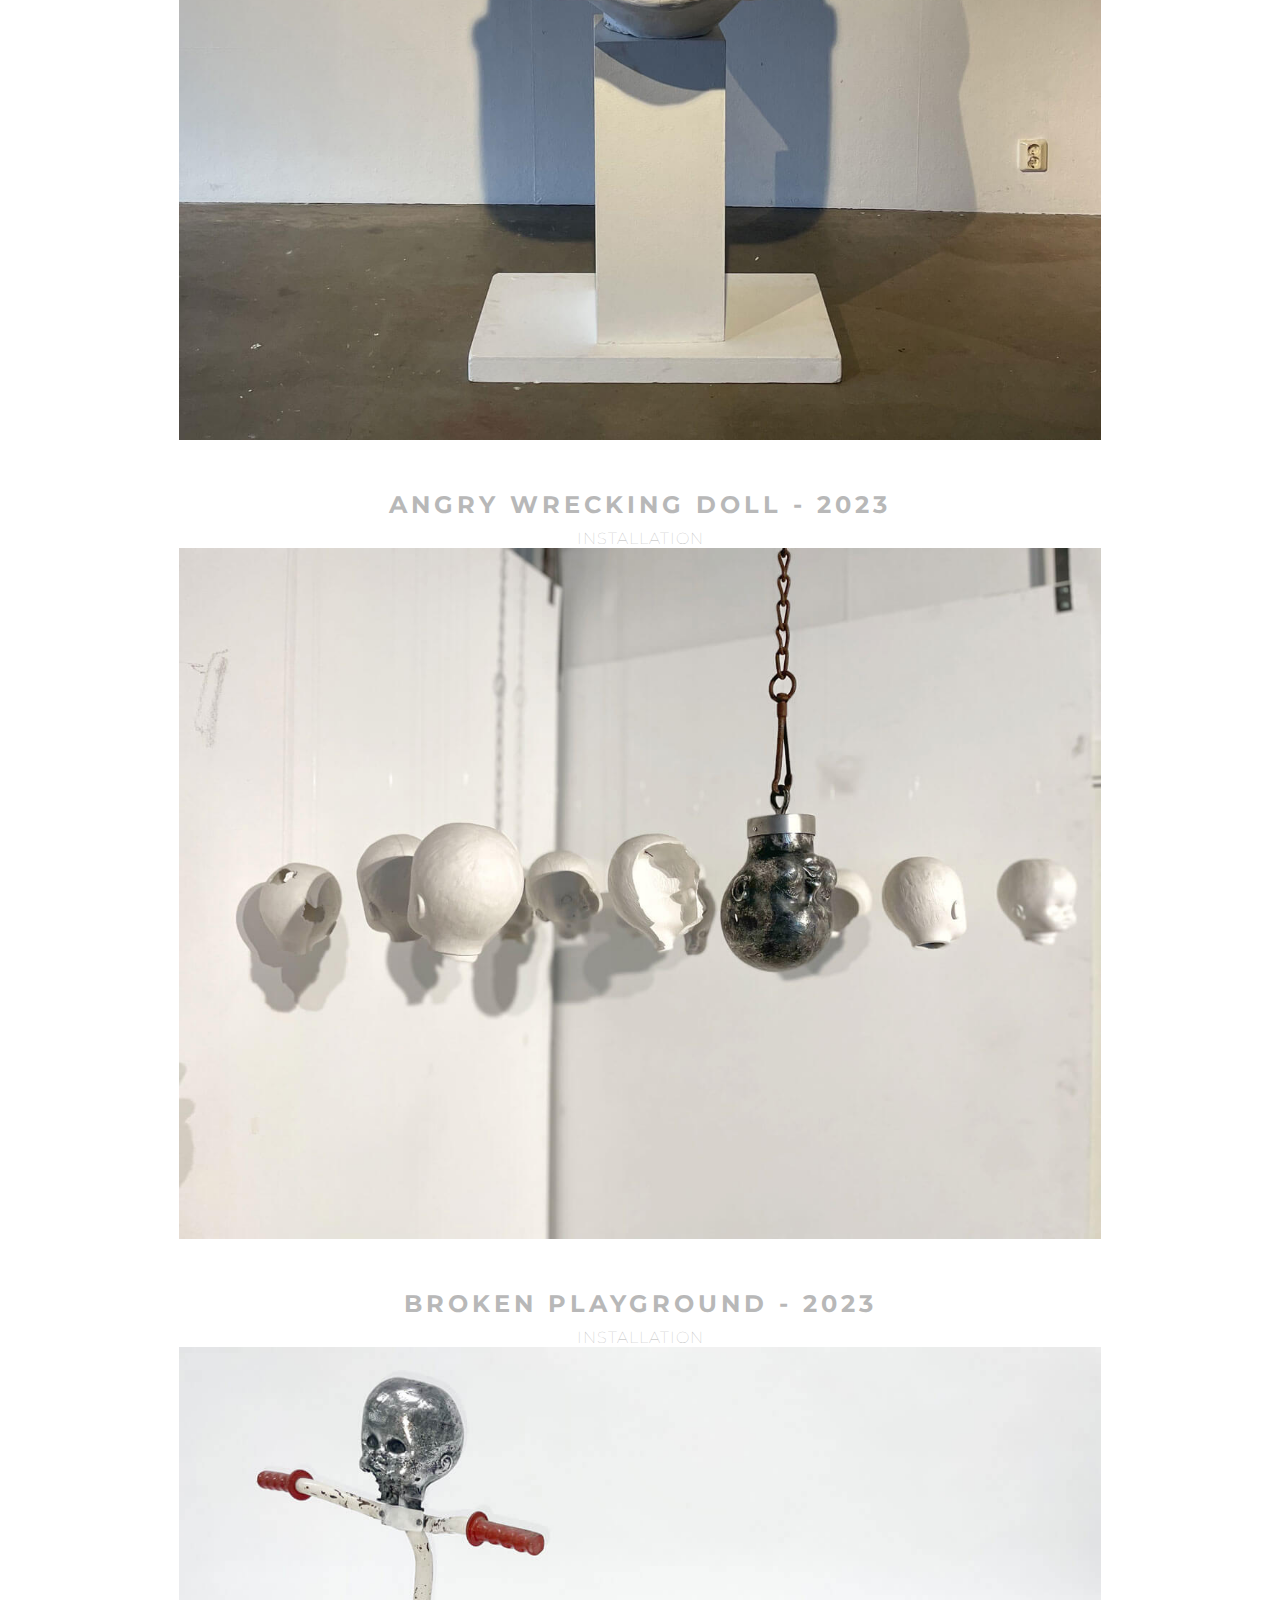
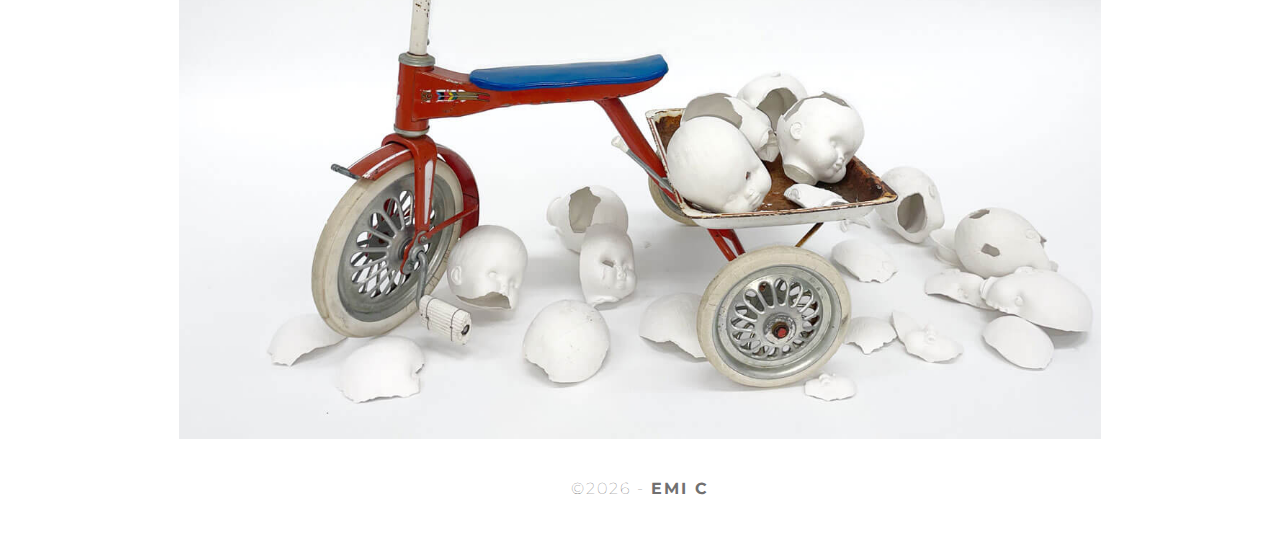
<file: works_childhood.html>
<!doctype html>
<html lang="en-US">
<head>
<meta charset="UTF-8">
<meta http-equiv="X-UA-Compatible" content="IE=edge">
<meta name="viewport" content="width=device-width, initial-scale=1">
<title>EMI C</title>
<link rel="icon" type="image/x-icon" href="/images/logo_Tab.svg">	
<link href="css/singlePageTemplate.css" rel="stylesheet" type="text/css">
<link rel="stylesheet" href="./css/custom.css">
<link rel="stylesheet" href="./css/media.css">
<!--The following script tag downloads a font from the Google Fonts server for use within the web page. We recommend that you do not modify it.-->
<link rel="preconnect" href="https://fonts.googleapis.com">
<link rel="preconnect" href="https://fonts.gstatic.com" crossorigin>
<link href="https://fonts.googleapis.com/css2?family=Montserrat:wght@400;500;700&display=swap" rel="stylesheet"> 
<!-- HTML5 shim and Respond.js for IE8 support of HTML5 elements and media queries -->
<!-- WARNING: Respond.js doesn't work if you view the page via file:// -->
<!--[if lt IE 9]>
      <script src="https://oss.maxcdn.com/html5shiv/3.7.2/html5shiv.min.js"></script>
      <script src="https://oss.maxcdn.com/respond/1.4.2/respond.min.js"></script>
    <![endif]-->
</head>
<body>
    <!-- btn up -->
<button class="scrollup">
    <image src="images/circle-up-greey.svg" alt="icon upp"/>
</button>
<!-- header -->
<header class="header">
  <div class="header-fixed">
      <div class="container" id="imagem">
        <div class="logo">
          <img src="images/logo.svg" alt="logo emi c" />
          <span class="logotexto">EMI C</span>
        </div>
        <!-- Navigation -->
        <nav class="nav">
          <ul class="lists">
            <li class="item"><a href="index.html">HOME</a></li>
            <li class="item"><a href="works_InnerStories.html">INNER STORIES</a></li>
            <li class="item"><a href="works_childhood.html">CHILDHOOD</a></li>
            <li class="item"><a href="works_masks.html">About me</a></li>
            <li class="item"><a href="works_yoni.html">YONI SERIES</a></li>
            <li class="item"><a class="" href="bio&contact.html">CONTACTS</a></li>
          </ul>
        </nav>
        <div class="burger"></div>
      </div>
  </div>

</header>
<!-- / header -->
<!-- Main Container -->
 <main>
  <!-- Hero Section -->
  <section class="hero" id="hero">
    <div class="container">
      <h2 class="hero_header">WORKS<span class="light"></span></h2>
      <p class="tagline">EMI CANDIDO</p>
    </div>
  </section>
<div class="container"> 
	<!-- YONI -->
  <section class="about_works" id="about">
    <h2 class="hidden">About</h2>
	  <h2 class="tagline_wtitulo"><strong>childhooD</strong></h2>  
    <p class="text_column_Centro"><strong>Artist Statement</strong><br>
    investigating through conversations with people who have had therapy, psychologists, psychiatrists, combining the information obtained in the conversations and shared information and transforming it into objects that have the power to transmit this information in a way that, even if not entirely clear, can induce and arouse the public's curiosity to try to understand my message. It's about childhood trauma, bringing memories and awareness to the issues we face in our society.</p>
	  <h2 class="hero_header_texto"style="color:#B8B8B8">Floating Broken Traumas - 2023<span class="light"></span></h2>
    <p class="tagline" style="color:#B8B8B8">1,800x1000 cm</p>
	  <div class="text_column_Centro"><img src="images/childwood_Floating_Broken_Traumas.jpg" class="center" width="70%" alt=""/></div>
	  <h2 class="hero_header_texto" style="color:#B8B8B8">Angry Wrecking doll - 2023<span class="light"></span></h2>
    <p class="tagline" style="color:#B8B8B8">installation</p>
	  <div class="text_column_Centro"><img src="images/childwood_Angry_Wrecking_doll.jpg" class="center" width="70%"   alt=""/></div>
    <h2 class="hero_header_texto" style="color:#B8B8B8">Broken Playground - 2023<span class="light"></span></h2>
    <p class="tagline" style="color:#B8B8B8">installation</p>
	  <div class="text_column_Centro"><img src="images/childwood_Broken_Playground.jpg" class="center" width="70%"   alt=""/></div>
  </section>
  </div>
</main>
<footer class="footer">
  <!-- Copyrights Section -->
  <div class="copyright">&copy;<span class="year"></span> - <strong>EMI C</strong></div>
</footer>
<!-- Main Container Ends -->
<script src="/js/main.js"></script>
</body>
</html>
</file>
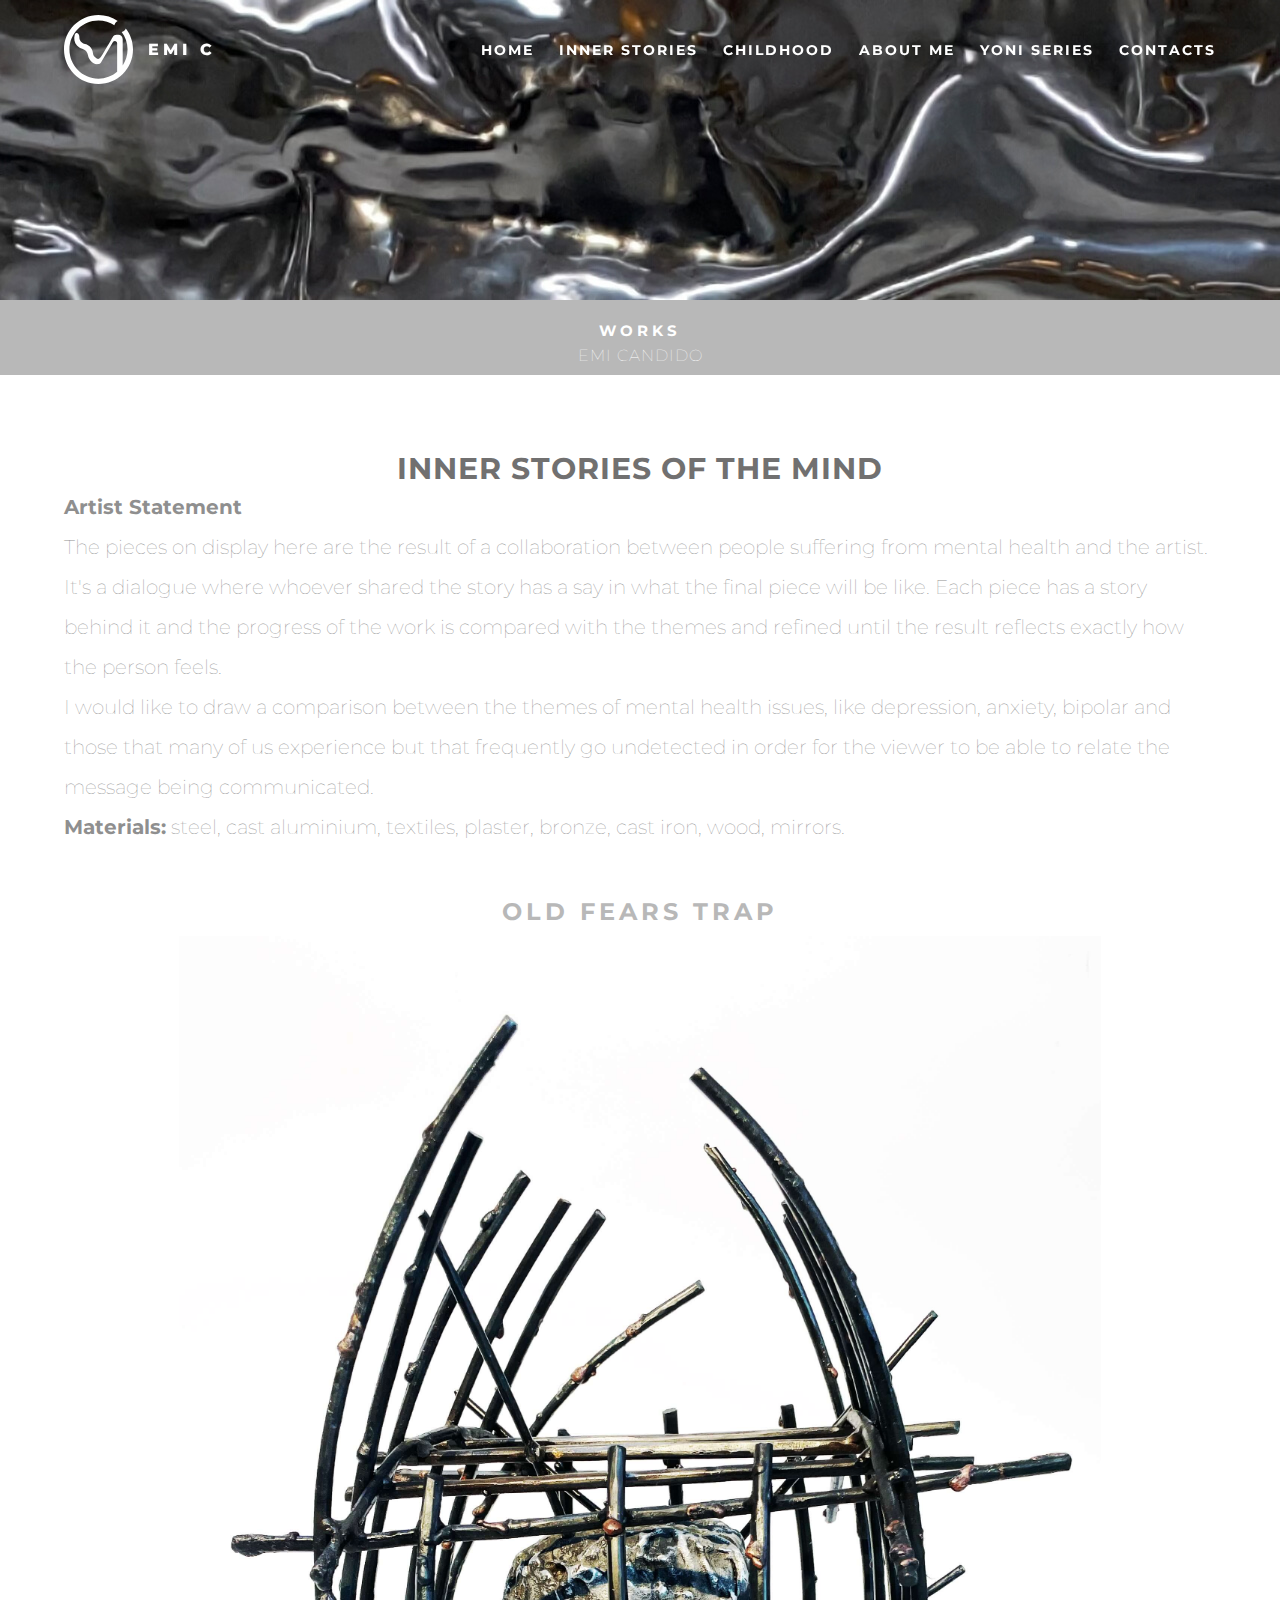
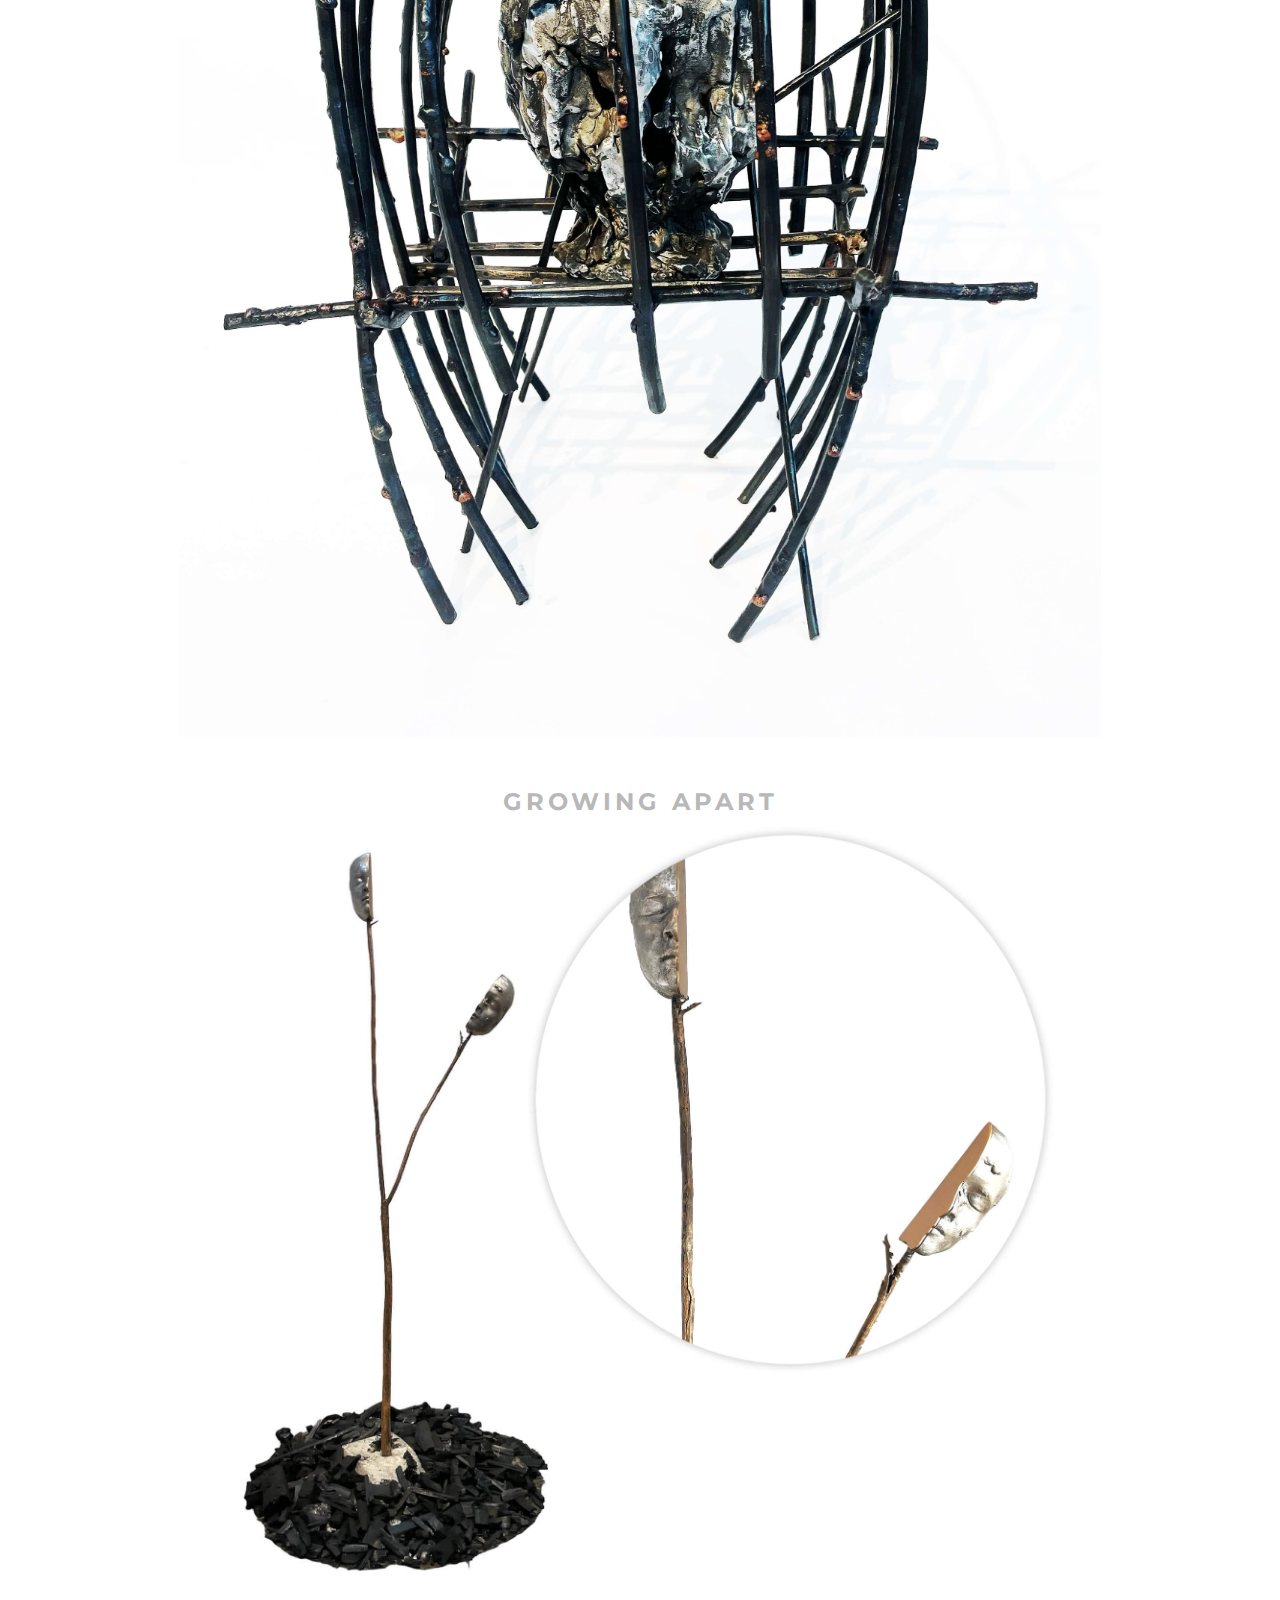
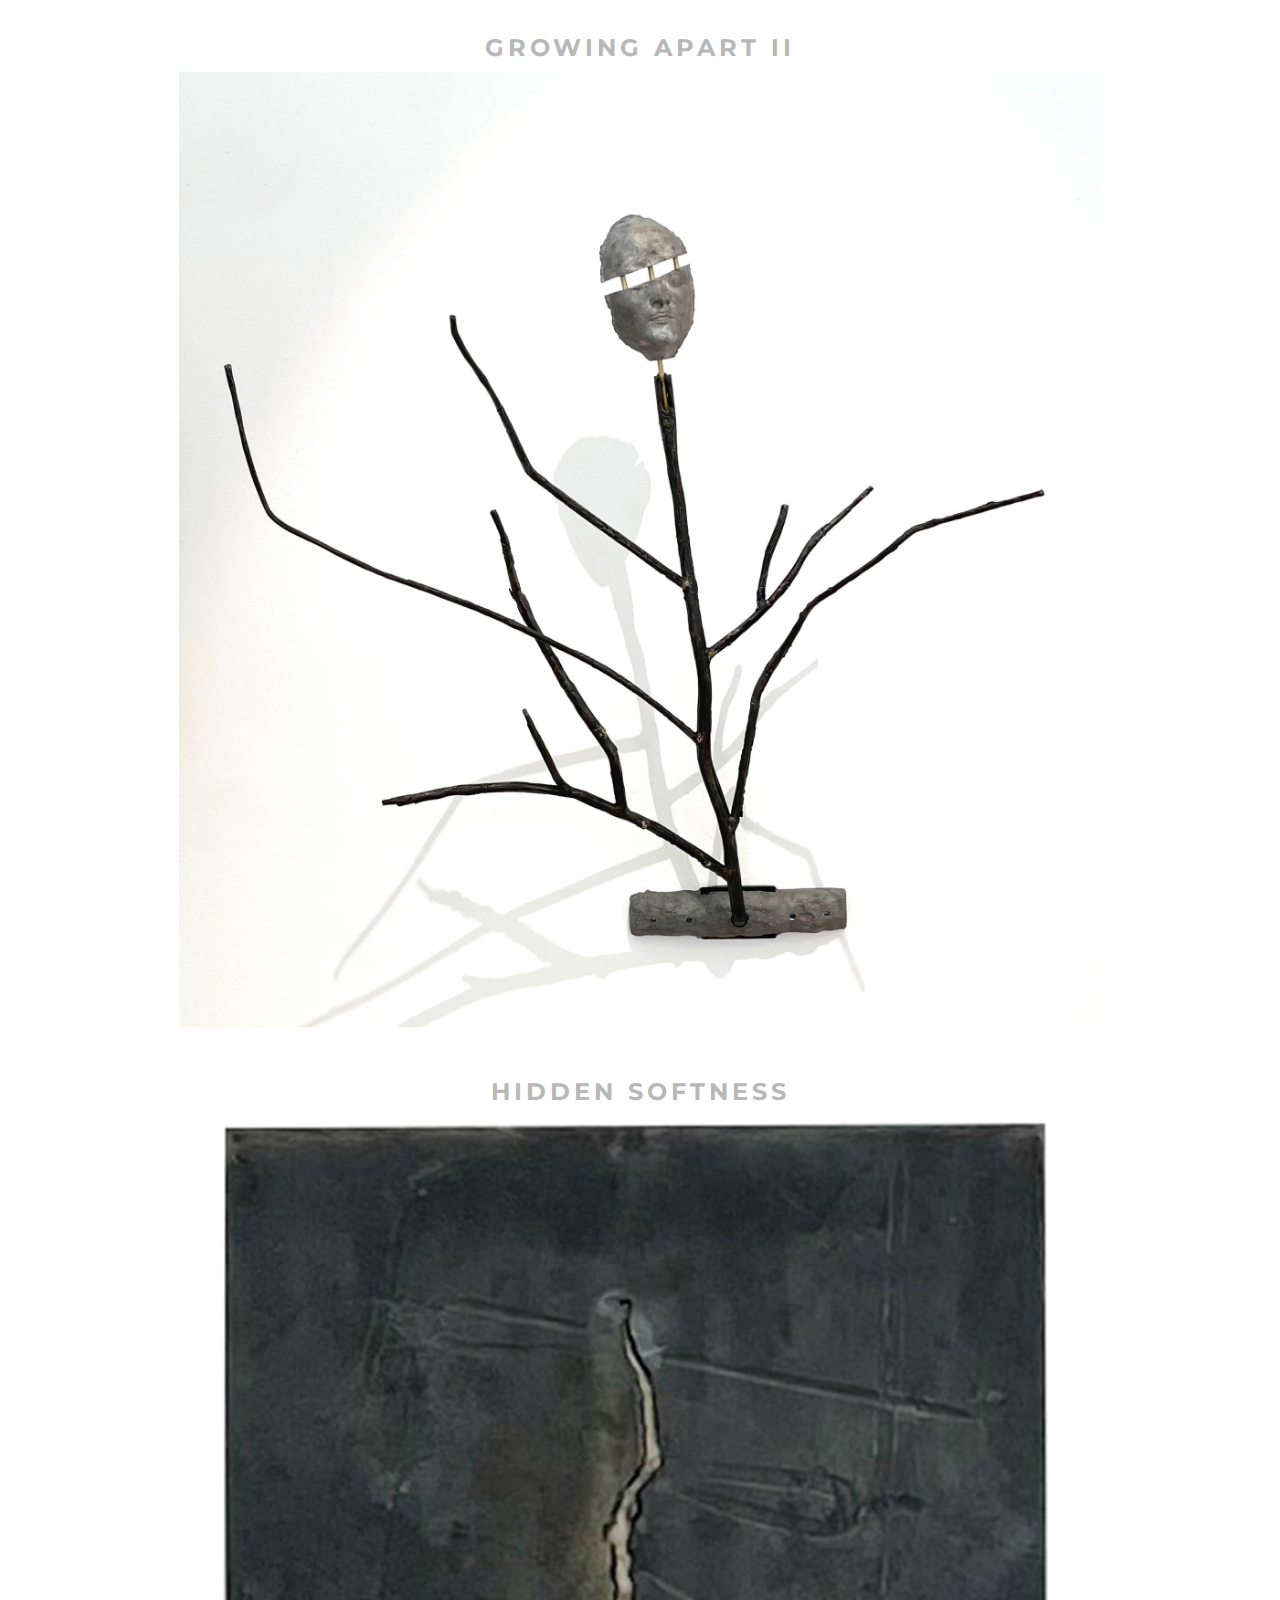
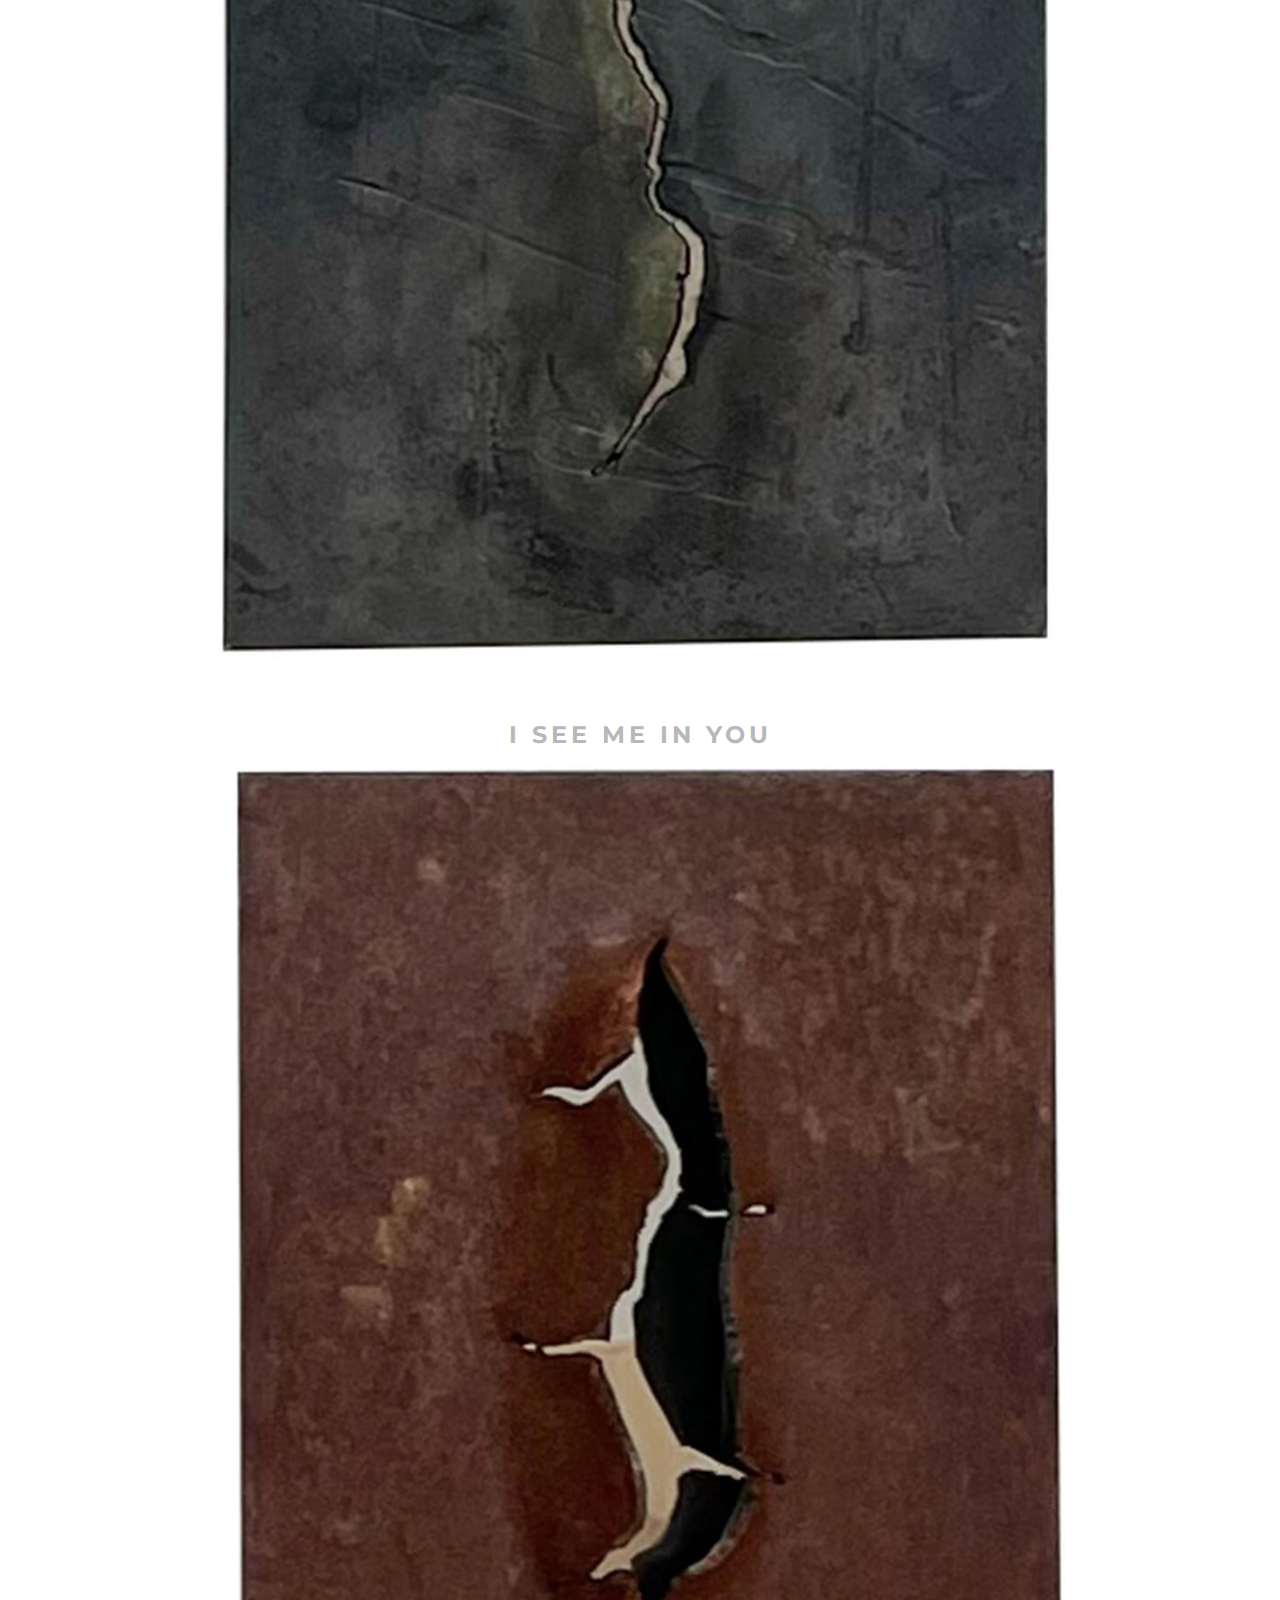
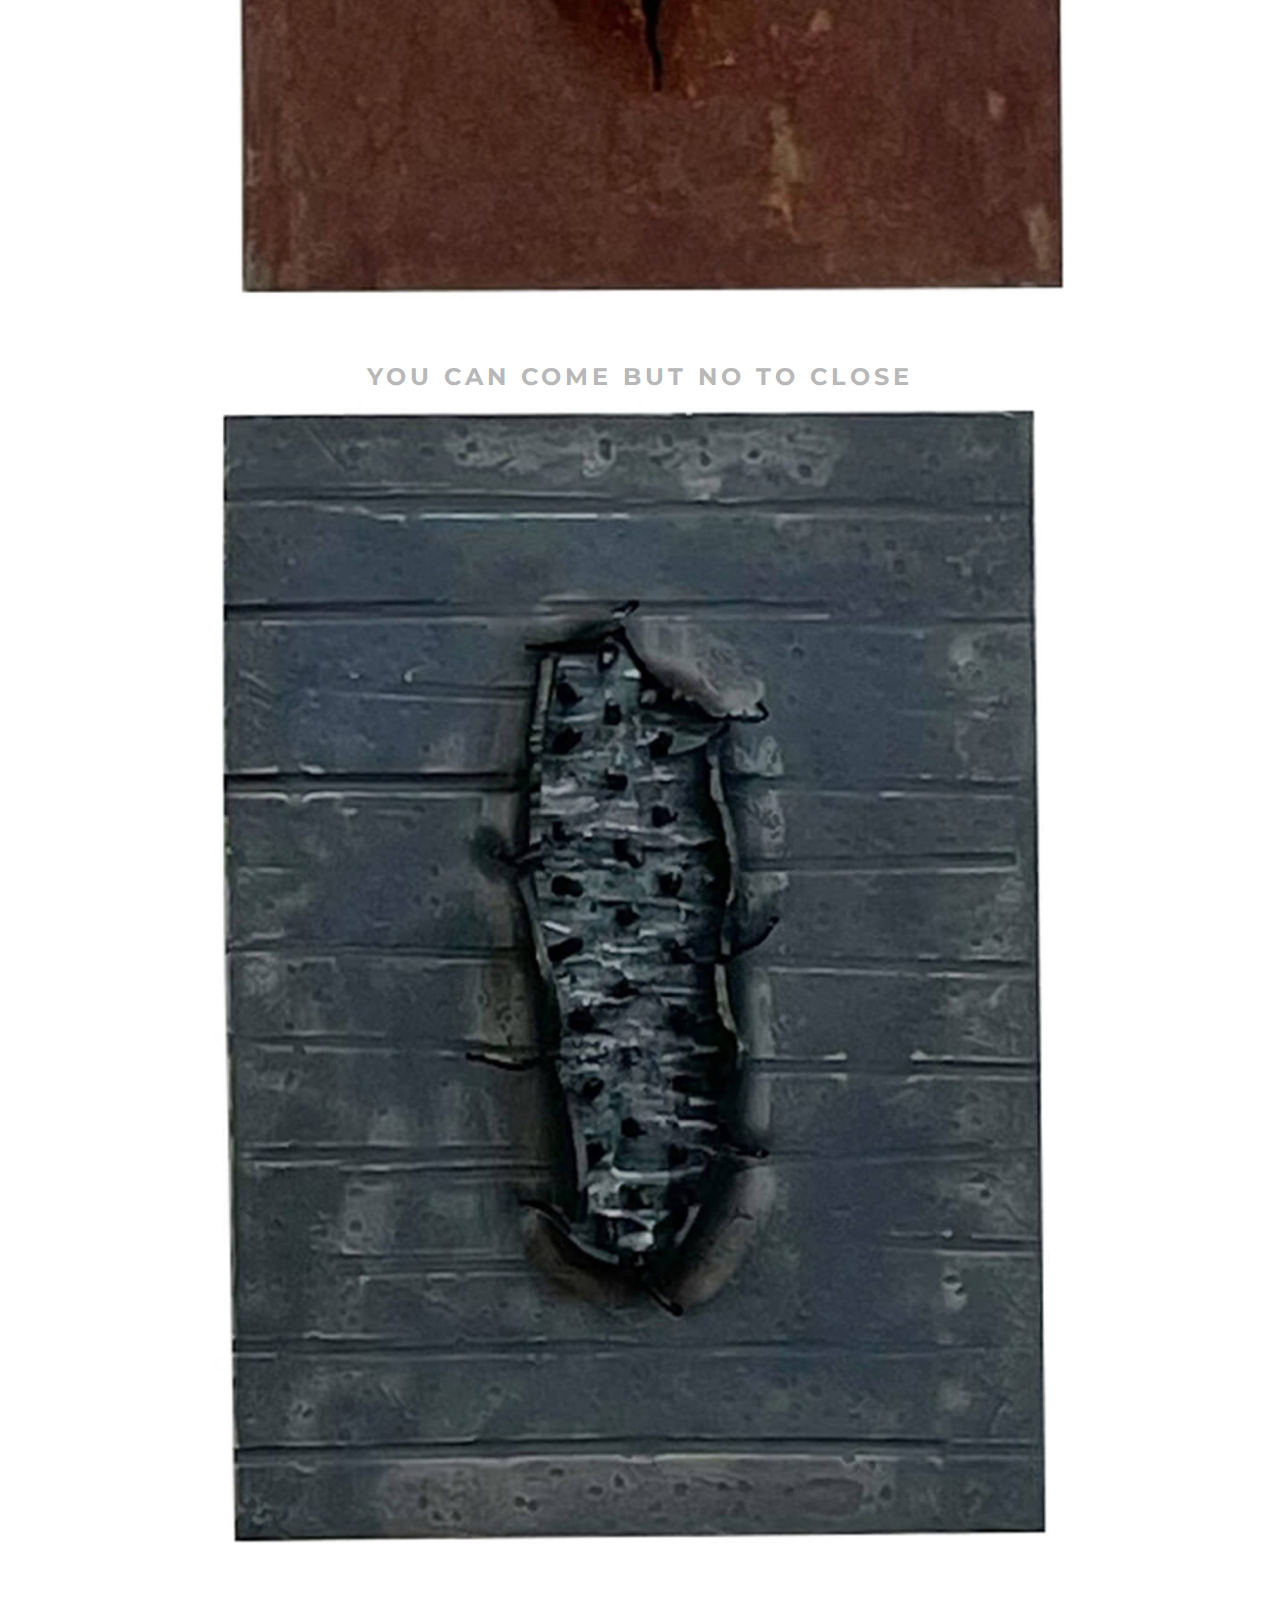
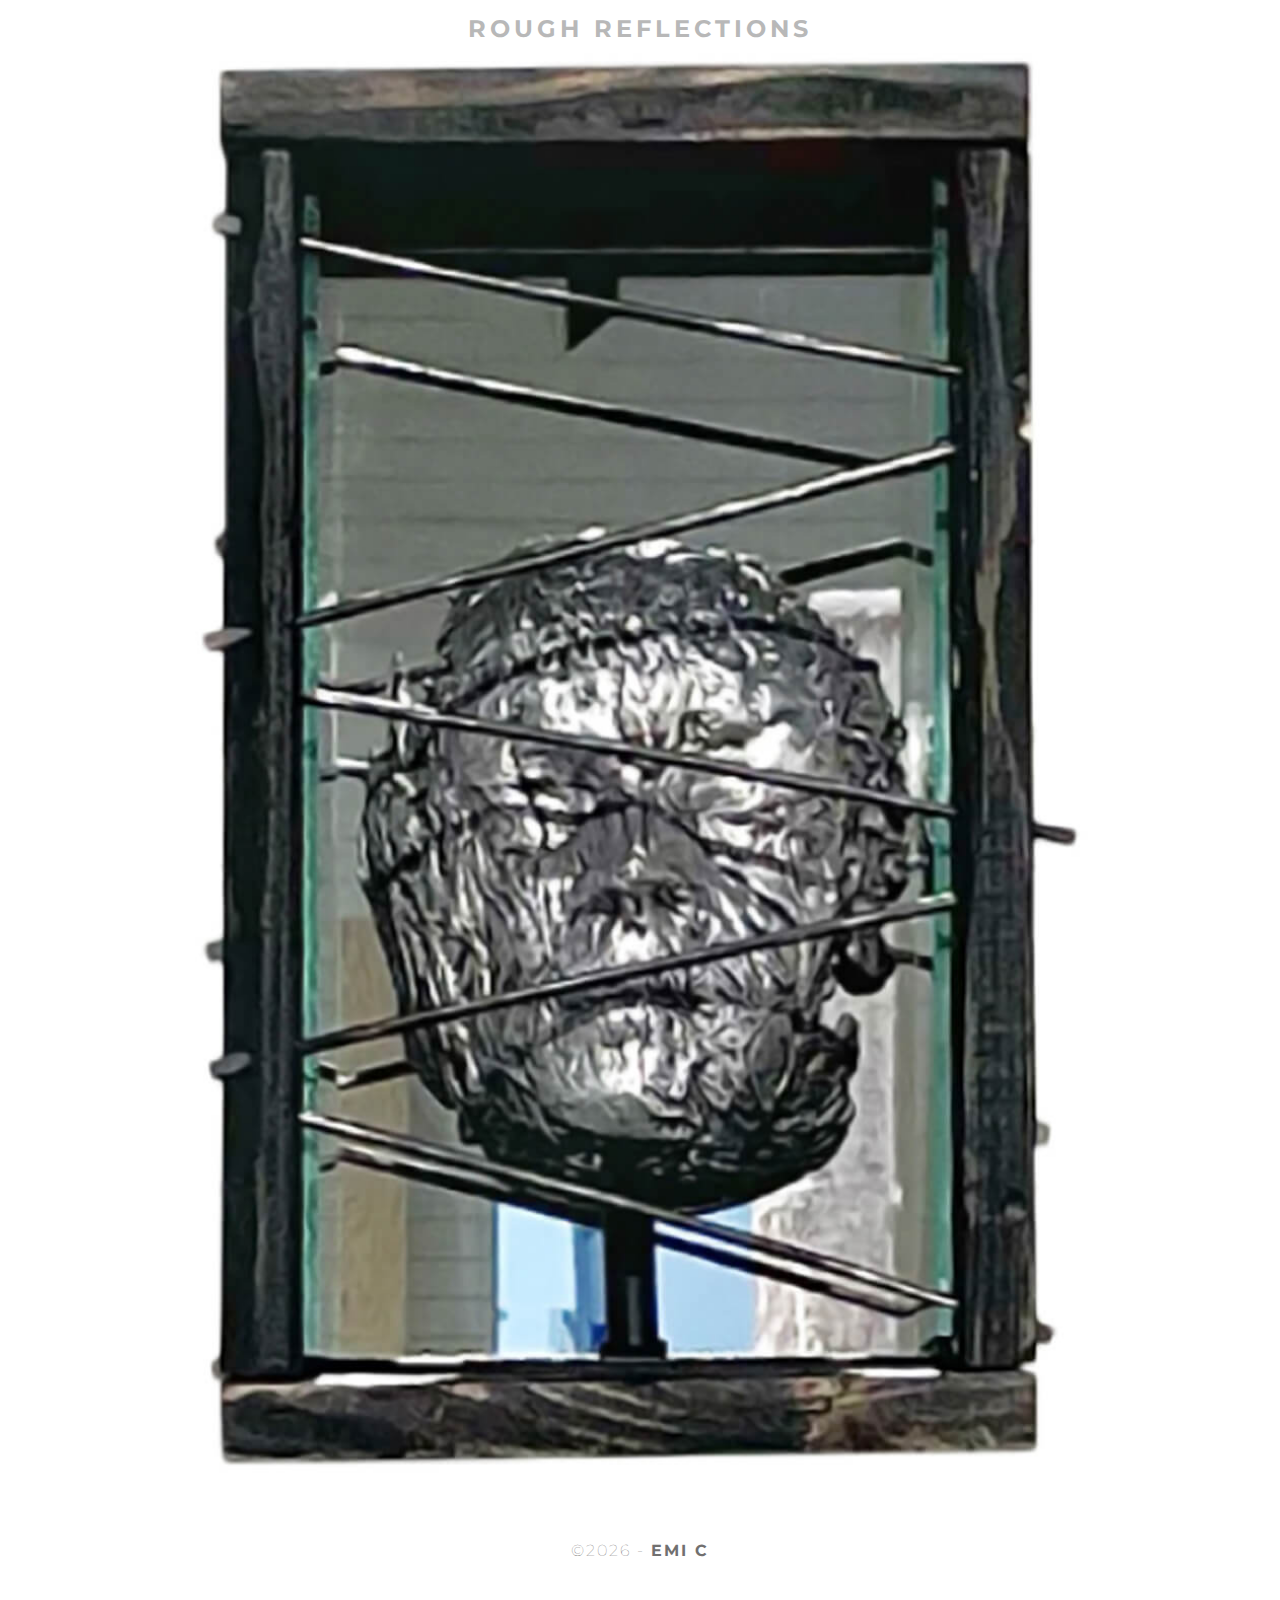
<file: works_InnerStories.html>
<!doctype html>
<html lang="en-US">
<head>
<meta charset="UTF-8">
<meta http-equiv="X-UA-Compatible" content="IE=edge">
<meta name="viewport" content="width=device-width, initial-scale=1">
<title>EMI C</title>
<link rel="icon" type="image/x-icon" href="/images/logo_Tab.svg">	
<link href="css/singlePageTemplate.css" rel="stylesheet" type="text/css">
<link rel="stylesheet" href="./css/custom.css">
<link rel="stylesheet" href="./css/media.css">
<!--The following script tag downloads a font from the Google Fonts server for use within the web page. We recommend that you do not modify it.-->
<link rel="preconnect" href="https://fonts.googleapis.com">
<link rel="preconnect" href="https://fonts.gstatic.com" crossorigin>
<link href="https://fonts.googleapis.com/css2?family=Montserrat:wght@400;500;700&display=swap" rel="stylesheet"> 
<!-- HTML5 shim and Respond.js for IE8 support of HTML5 elements and media queries -->
<!-- WARNING: Respond.js doesn't work if you view the page via file:// -->
<!--[if lt IE 9]>
      <script src="https://oss.maxcdn.com/html5shiv/3.7.2/html5shiv.min.js"></script>
      <script src="https://oss.maxcdn.com/respond/1.4.2/respond.min.js"></script>
    <![endif]-->
</head>
<body>
    <!-- btn up -->
<button class="scrollup">
    <image src="images/circle-up-greey.svg" alt="icon upp"/>
</button>
<!-- header -->
<header class="header">
  <div class="header-fixed">
      <div class="container" id="imagem">
        <div class="logo">
          <img src="images/logo.svg" alt="logo emi c" />
          <span class="logotexto">EMI C</span>
        </div>
      
        <nav class="nav">
          <ul class="lists">
            <li class="item"><a href="index.html">HOME</a></li>
            <li class="item"><a href="works_InnerStories.html">INNER STORIES</a></li>
            <li class="item"><a href="works_childhood.html">CHILDHOOD</a></li>
            <li class="item"><a href="works_masks.html">About me</a></li>
            <li class="item"><a href="works_yoni.html">YONI SERIES</a></li>
            <li class="item"><a class="" href="bio&contact.html">CONTACTS</a></li>
          </ul>
        </nav>
        <div class="burger"></div>
      </div>
  </div>
</header>
<!-- / header -->
<!-- Main Container -->
<main>
    <!-- Hero Section -->
    <section class="hero" id="hero">
      <div class="container">
        <h2 class="hero_header">WORKS<span class="light"></span></h2>
        <p class="tagline">EMI CANDIDO</p>
      </div>
    </section>
  <div class="container"> 
  
    <!-- About Section -->
    <!-- Inner Stories of the mind -->
    <section class="about_works" id="about">
      <h2 class="hidden">About</h2>
      <h2 class="tagline_wtitulo"><strong>Inner Stories of the mind</strong></h2>  
      <p class="text_column_Centro"><strong>
      Artist Statement</strong>
      <br>
      The pieces on display here are the result of a collaboration between people suffering from mental health and the artist. It's a dialogue where whoever shared the story has a say in what the final piece will be like. Each piece has a story behind it and the progress of the work is compared with the themes and refined until the result reflects exactly how the person feels.<br>

      I would like to draw a comparison between the themes of mental health issues, like depression, anxiety, bipolar and those that many of us experience but that frequently go undetected in order for the viewer to be able to relate the message being communicated.<br> 
      <strong> Materials:</strong> steel, cast aluminium, textiles, plaster, bronze, cast iron, wood, mirrors.</p>
      <!-- Old Fears Trap -->
      <h2 class="hero_header_texto" style="color:#B8B8B8">Old Fears Trap<span class="light"></span></h2>

      <div class="text_column_Centro"><img src="images/InnerStories_Old Fears Trap_.jpeg" class="center" width="70%"   alt=""/></div>
      <!-- Growing Apart -->
      <h2 class="hero_header_texto"style="color:#B8B8B8">Growing Apart<span class="light"></span></h2>

      <div class="text_column_Centro"><img src="images/InnerStories_Growing Apart_mixed.jpg" class="center" width="70%" alt=""/></div>
      <!-- Growing Apart II -->
      <h2 class="hero_header_texto" style="color:#B8B8B8">Growing Apart II<span class="light"></span></h2>
      
      <div class="text_column_Centro"><img src="images/InnerStories_Growing Apart II_.jpeg" class="center" width="70%" alt=""/></div>
          <!-- Hidden Softness -->
      <h2 class="hero_header_texto" style="color:#B8B8B8">Hidden Softness<span class="light"></span></h2>
      
      <div class="text_column_Centro"><img src="images/InnerStories_Hidden Softness_.jpg" class="center" width="70%" alt=""/></div>
      <!-- I See Me in You -->
      <h2 class="hero_header_texto" style="color:#B8B8B8">I See Me in You<span class="light"></span></h2>
      
      <div class="text_column_Centro"><img src="images/InnerStories_I See Me in You_.jpg" class="center" width="70%" alt=""/></div>
        <!-- You Can Come but no to Close -->
      <h2 class="hero_header_texto" style="color:#B8B8B8">You Can Come but no to Close<span class="light"></span></h2>
      
      <div class="text_column_Centro"><img src="images/InnerStories_You Can Come but no to Close_.jpeg" class="center" width="70%"alt=""/></div>
      <!-- Rough Reflections -->
      <h2 class="hero_header_texto" style="color:#B8B8B8">Rough Reflections<span class="light"></span></h2>
      
      <div class="text_column_Centro"><img src="images/InnerStories_Rough Reflections_.jpeg" class="center" width="70%"alt=""/></div>
      <!-- Copyrights Section -->
    </section>
  </div>
</main>
<footer class="footer">
  <div class="copyright">&copy;<span class="year"></span> - <strong>EMI C</strong></div>
 </footer>
<!-- Main Container Ends -->
<script src="/js/main.js"></script>
</body>
</html>
</file>
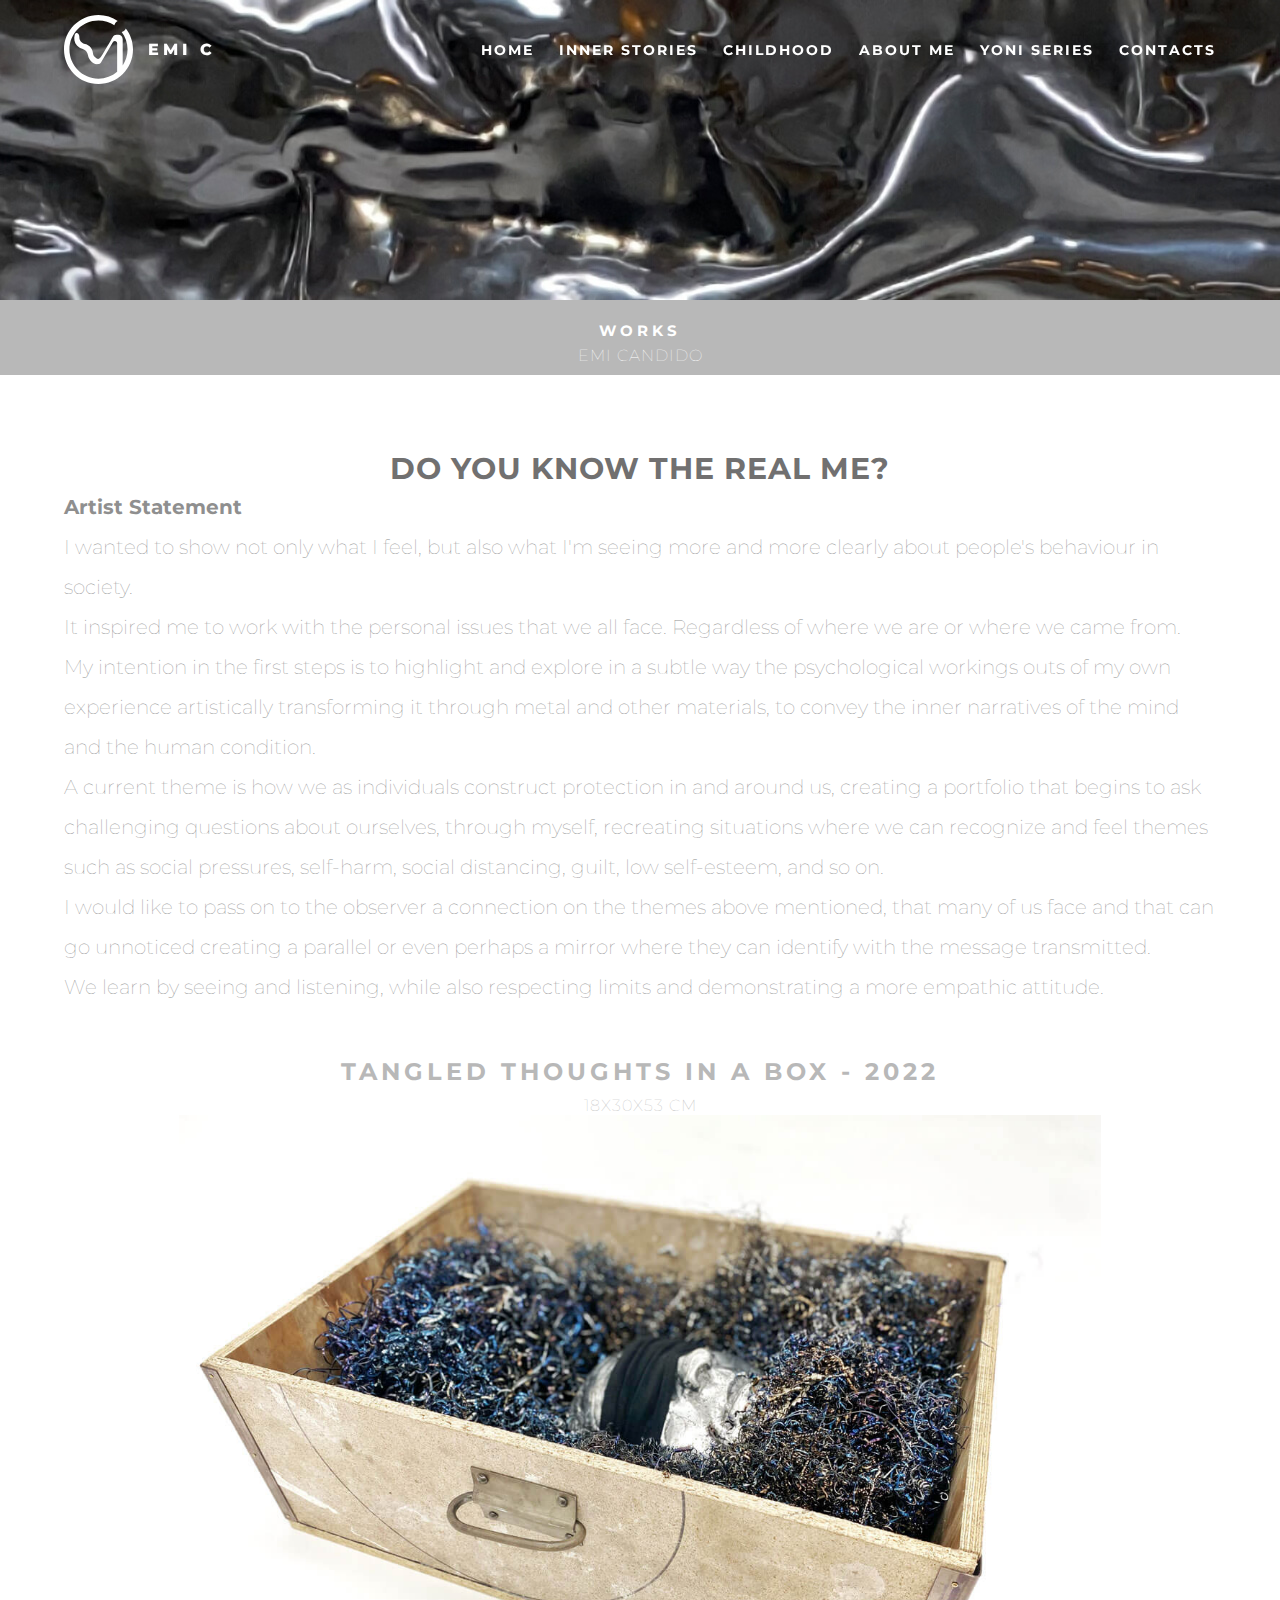
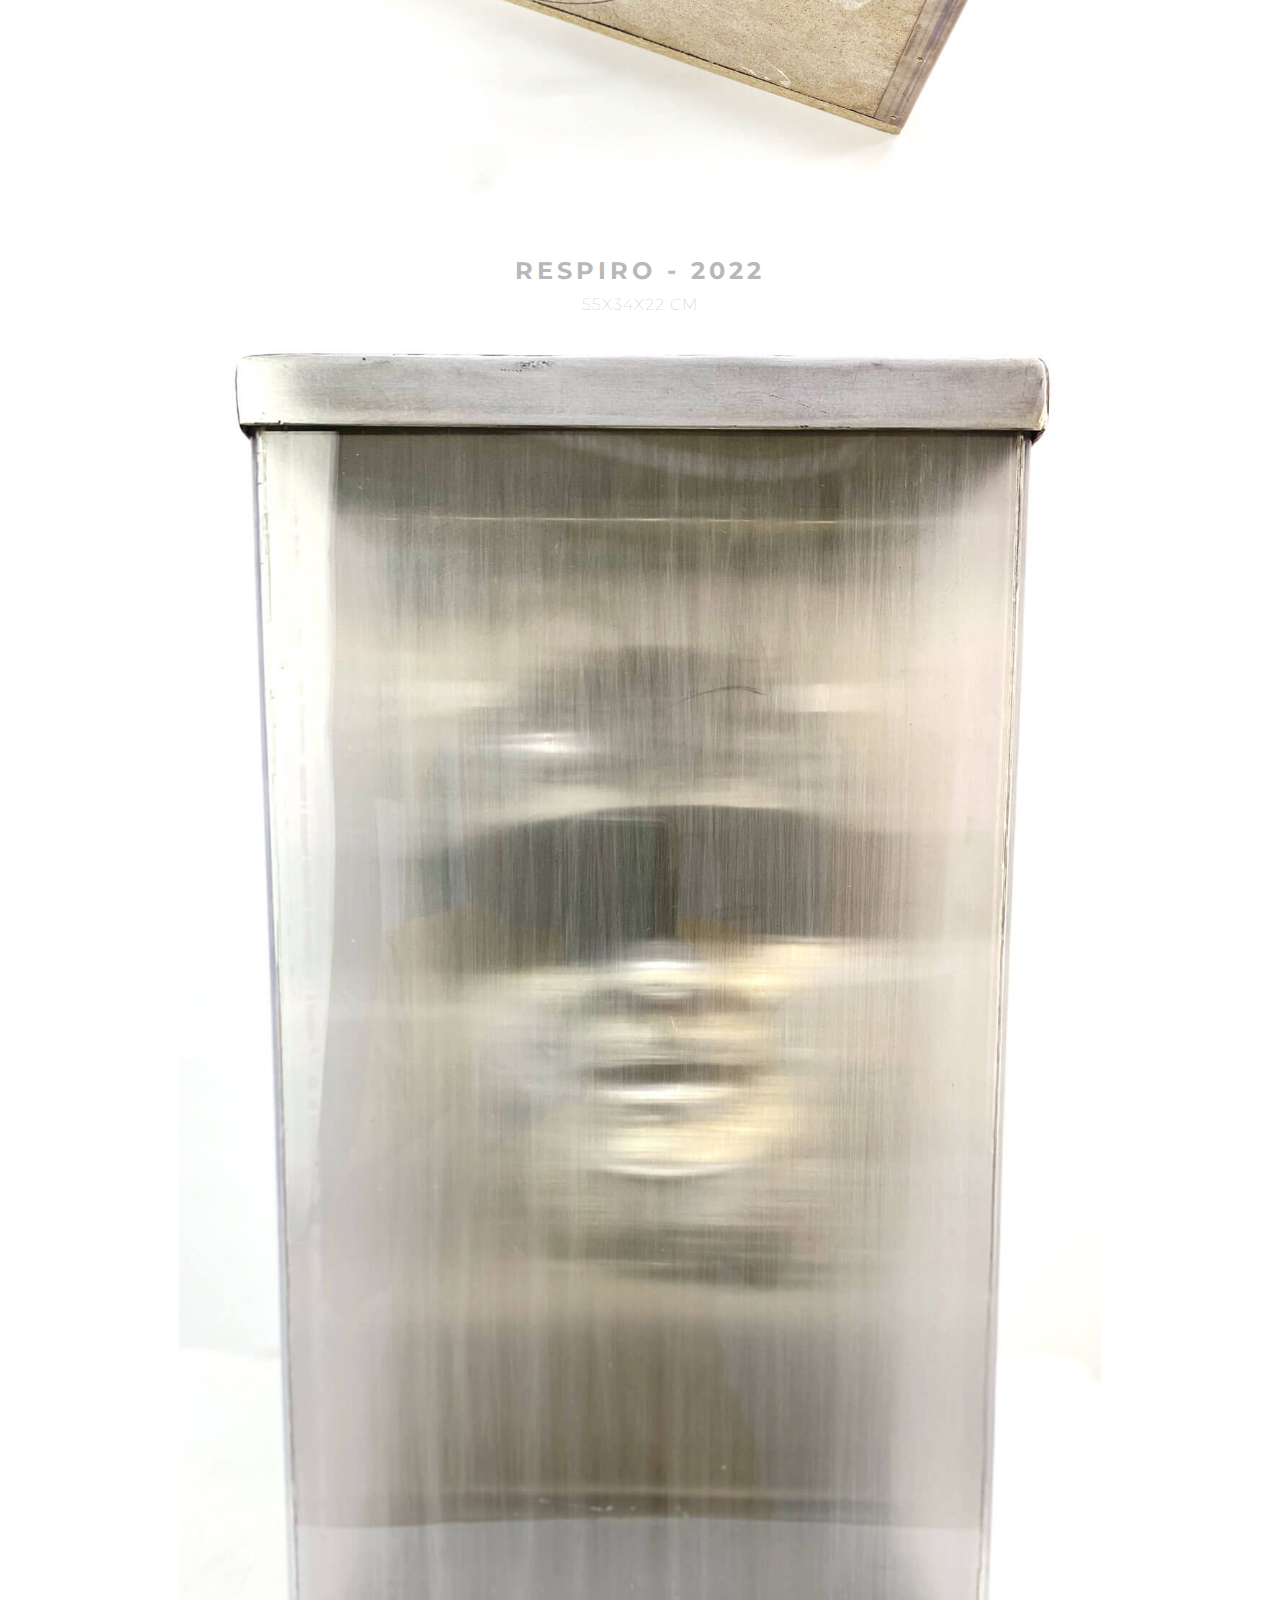
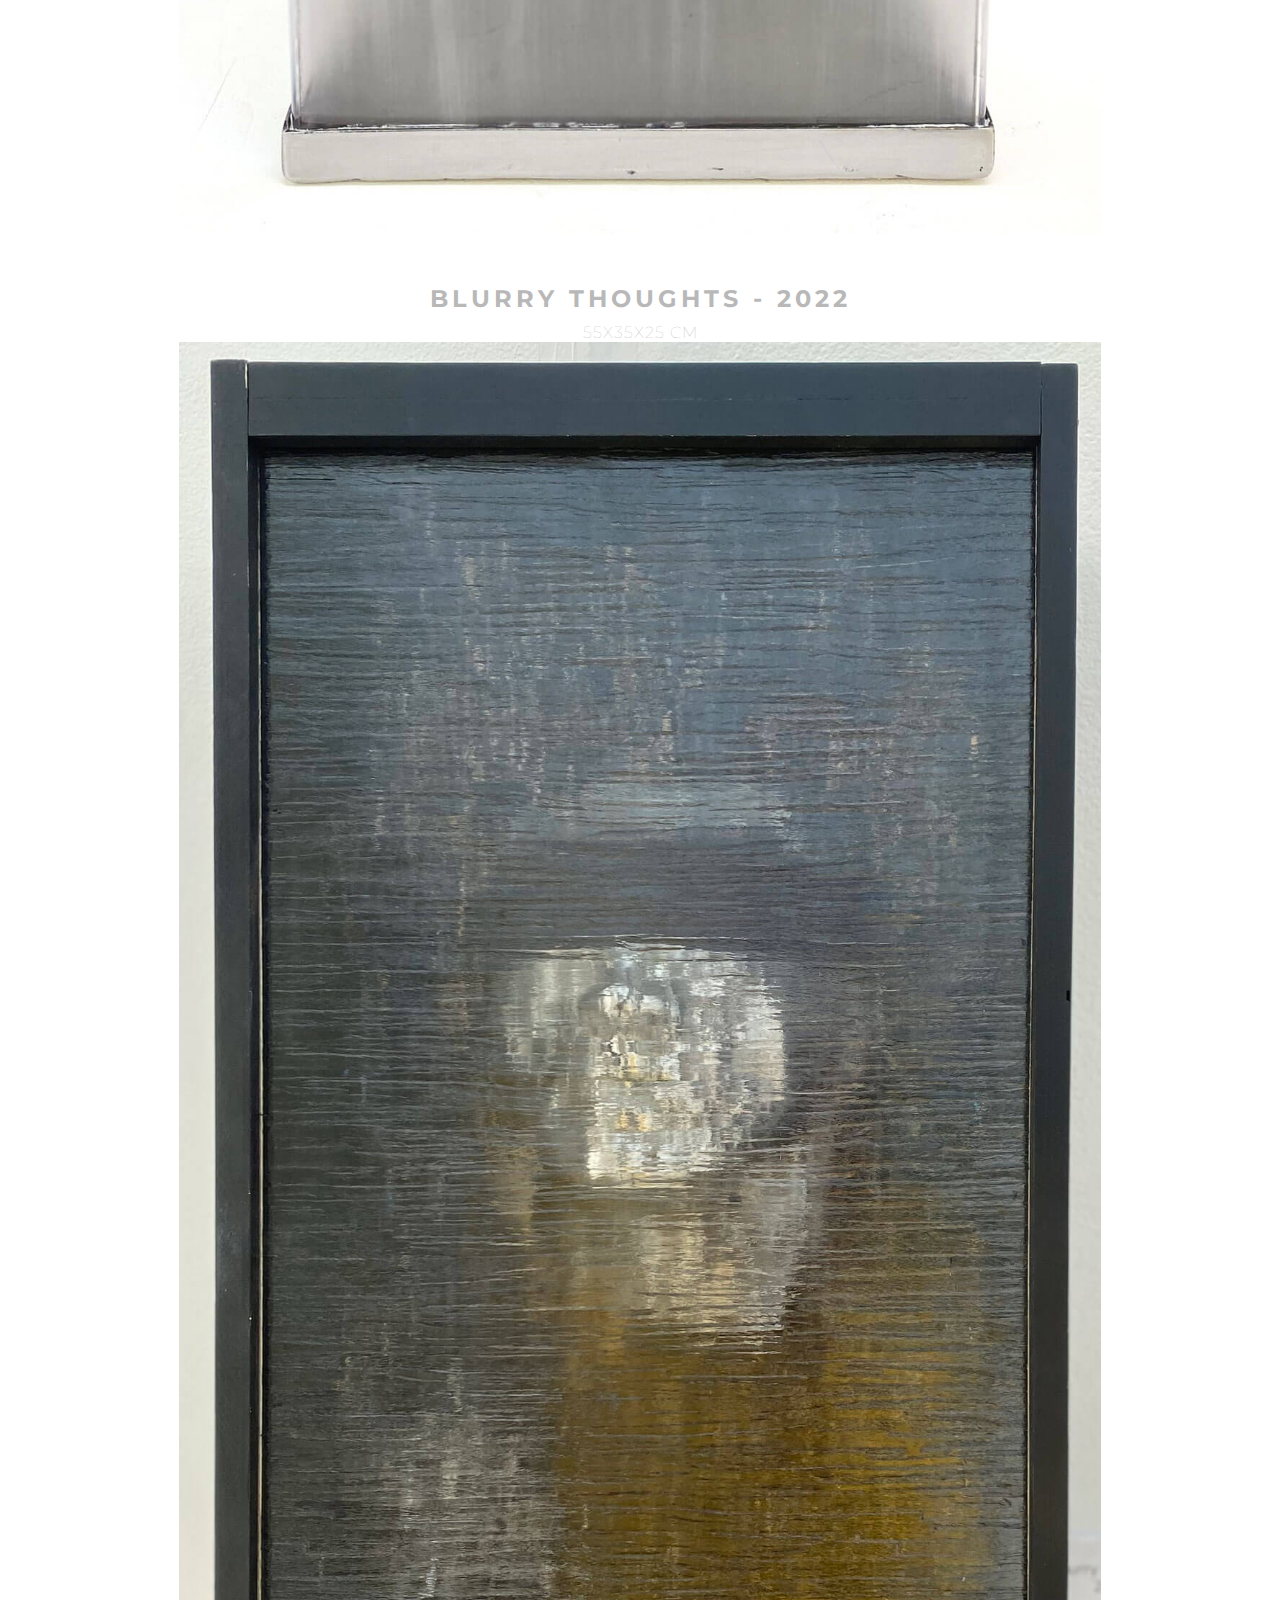
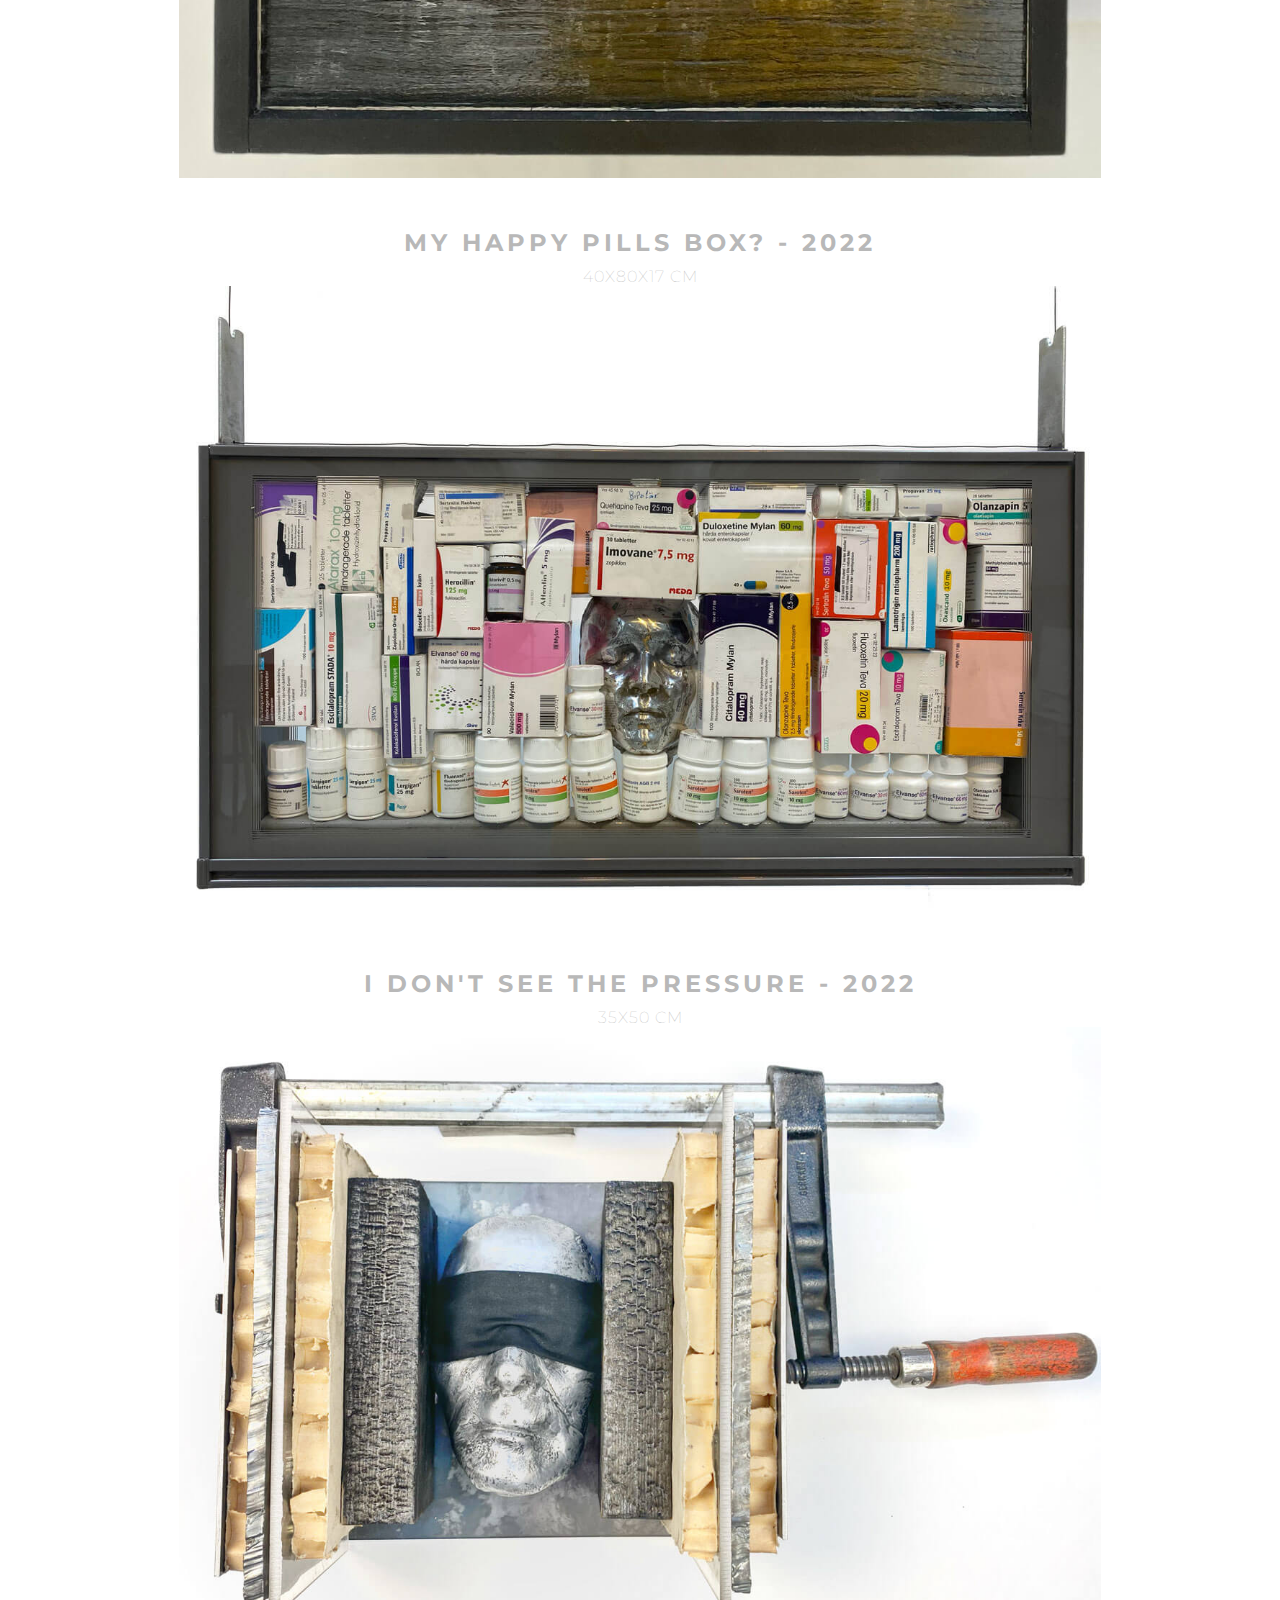
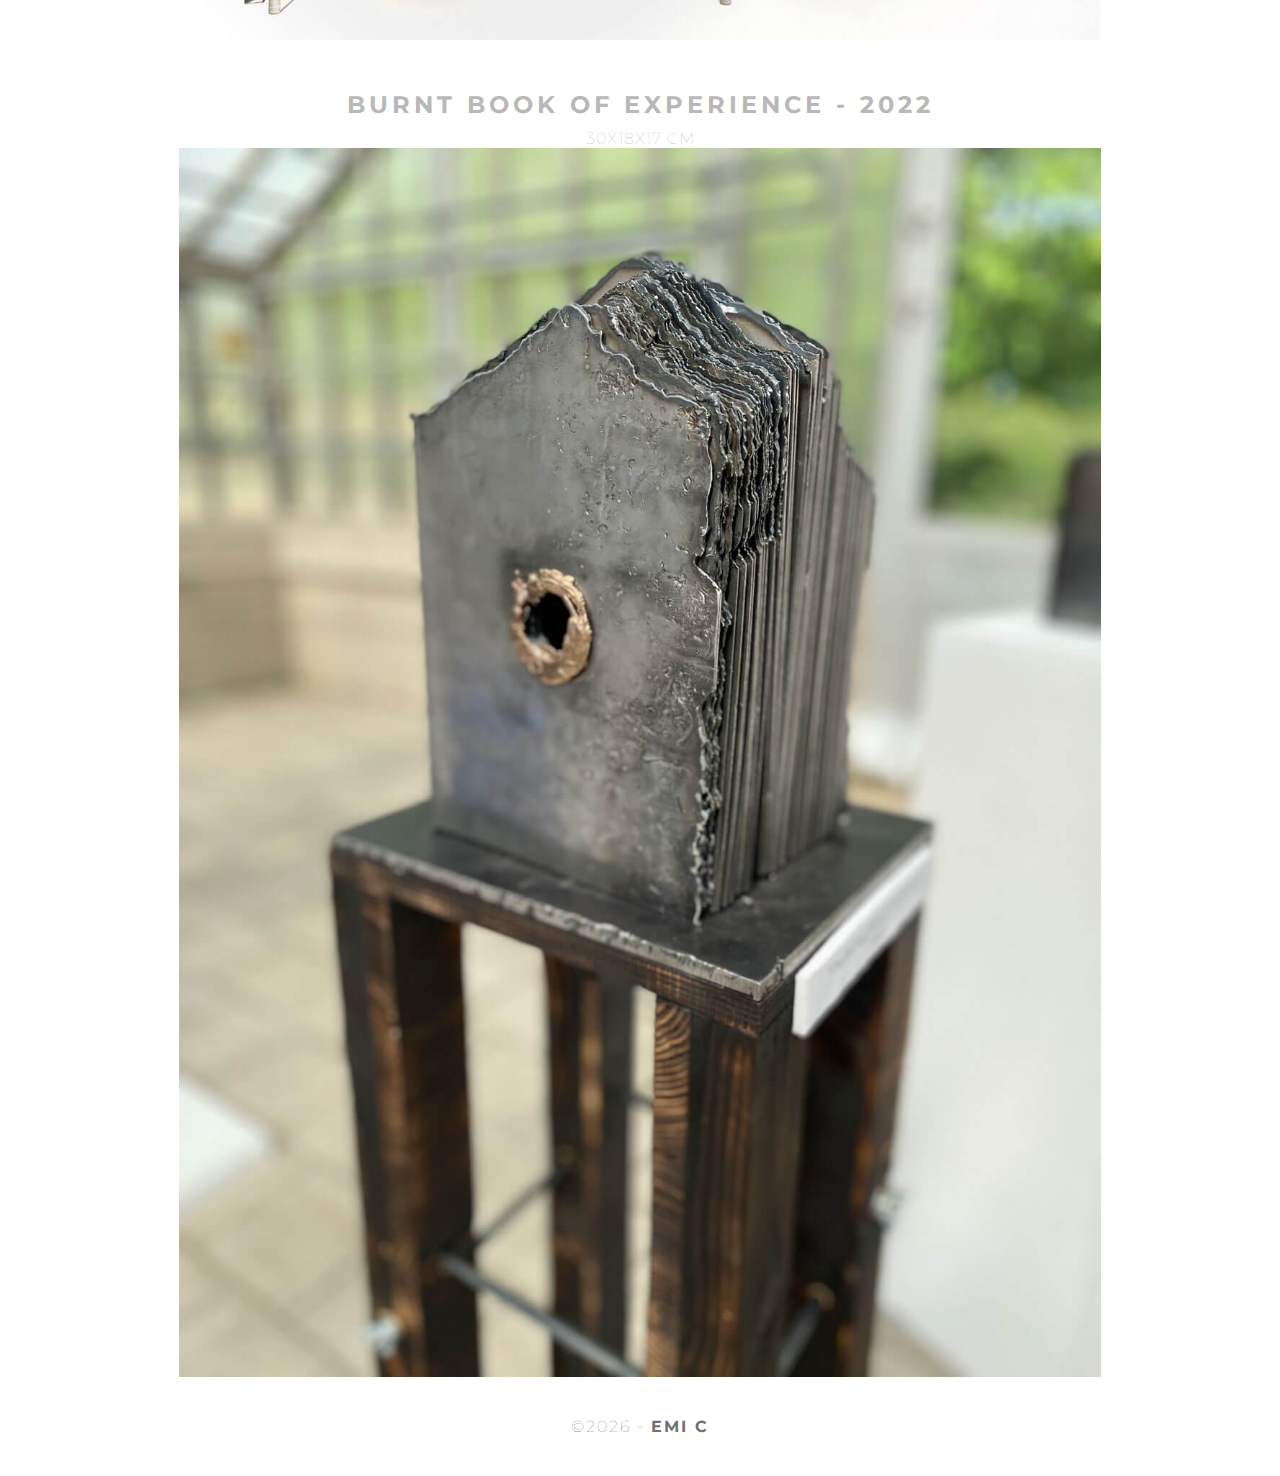
<file: works_masks.html>
<!doctype html>
<html lang="en-US">
<head>
<meta charset="UTF-8">
<meta http-equiv="X-UA-Compatible" content="IE=edge">
<meta name="viewport" content="width=device-width, initial-scale=1">
<title>EMI C</title>
<link rel="icon" type="image/x-icon" href="/images/logo_Tab.svg">	
<link href="css/singlePageTemplate.css" rel="stylesheet" type="text/css">
<link rel="stylesheet" href="./css/custom.css">
<link rel="stylesheet" href="./css/media.css">
<!--The following script tag downloads a font from the Google Fonts server for use within the web page. We recommend that you do not modify it.-->
<link rel="preconnect" href="https://fonts.googleapis.com">
<link rel="preconnect" href="https://fonts.gstatic.com" crossorigin>
<link href="https://fonts.googleapis.com/css2?family=Montserrat:wght@400;500;700&display=swap" rel="stylesheet"> 
<!-- HTML5 shim and Respond.js for IE8 support of HTML5 elements and media queries -->
<!-- WARNING: Respond.js doesn't work if you view the page via file:// -->
<!--[if lt IE 9]>
      <script src="https://oss.maxcdn.com/html5shiv/3.7.2/html5shiv.min.js"></script>
      <script src="https://oss.maxcdn.com/respond/1.4.2/respond.min.js"></script>
    <![endif]-->
</head>
<body>
    <!-- btn up -->
<button class="scrollup">
    <image src="images/circle-up-greey.svg" alt="icon upp"/>
</button>
<!-- header -->
<header class="header">
  <div class="header-fixed">
      <div class="container" id="imagem">
        <div class="logo">
          <img src="images/logo.svg" alt="logo emi c" />
          <span class="logotexto">EMI C</span>
        </div>
      
        <nav class="nav">
          <ul class="lists">
            <li class="item"><a href="index.html">HOME</a></li>
            <li class="item"><a href="works_InnerStories.html">INNER STORIES</a></li>
            <li class="item"><a href="works_childhood.html">CHILDHOOD</a></li>
            <li class="item"><a href="works_masks.html">About me</a></li>
            <li class="item"><a href="works_yoni.html">YONI SERIES</a></li>
            <li class="item"><a class="" href="bio&contact.html">CONTACTS</a></li>
          </ul>
        </nav>
        <div class="burger"></div>
      </div>
  </div>

</header>
<!-- / header -->

<!-- Main Container -->
<main>
     <!-- Hero Section -->
     <section class="hero" id="hero">
      <div class="container">
        <h2 class="hero_header">WORKS<span class="light"></span></h2>
        <p class="tagline">EMI CANDIDO</p>
      </div>
    </section>
  <div class="container"> 
    <!-- YONI -->
    <section class="about_works" id="about">
      <h2 class="hidden">About</h2>
    <h2 class="tagline_wtitulo"><strong>Do you know the real me?</strong></h2>  
      <p class="text_column_Centro"><strong>
  Artist Statement</strong>
  <br>
  I wanted to show not only what I feel, but also what I'm seeing more and more clearly about people's behaviour in society.<br>It inspired me to work with the personal issues that we all face. Regardless of where we are or where we came from.<br>My intention in the first steps is to highlight and explore in a subtle way the psychological workings outs of my own experience artistically transforming it through metal and other materials, to convey the inner narratives of the mind and the human condition.<br>A current theme is how we as individuals construct protection in and around us, creating a portfolio that begins to ask challenging questions about ourselves, through myself, recreating situations where we can recognize and feel themes such as social pressures, self-harm, social distancing, guilt, low self-esteem, and so on.<br>I would like to pass on to the observer a connection on the themes above mentioned, that many of us face and that can go unnoticed creating a parallel or even perhaps a mirror where they can identify with the message transmitted.<br>We learn by seeing and listening, while also respecting limits and demonstrating a more empathic attitude.<br>
  </p>
      <h2 class="hero_header_texto"style="color:#B8B8B8">Tangled Thoughts in a Box - 2022<span class="light"></span></h2>
      <p class="tagline" style="color:#B8B8B8">18x30x53 cm</p>
      <div class="text_column_Centro">
        <img src="images/mask_Tangled_Thoughts_in_a_Box.jpg" class="center" width="70%" alt=""/></div>
      <h2 class="hero_header_texto" style="color:#B8B8B8">Respiro - 2022<span class="light"></span></h2>
  <p class="tagline" style="color:#B8B8B8">55x34x22 cm</p>
      <div class="text_column_Centro">
        <img src="images/mask_Respiro.jpg" class="center" width="70%"   alt=""/></div>
      <h2 class="hero_header_texto" style="color:#B8B8B8">Blurry Thoughts - 2022<span class="light"></span></h2>
  <p class="tagline" style="color:#B8B8B8">55x35x25 cm</p>
      <div class="text_column_Centro">
        <img src="images/mask_Blurry_Thoughts.jpg" class="center" width="70%"   alt=""/>
      </div>
      <h2 class="hero_header_texto" style="color:#B8B8B8">My Happy Pills Box? - 2022<span class="light"></span></h2>
  <p class="tagline" style="color:#B8B8B8">40x80x17 cm</p>
      <div class="text_column_Centro">
        <img src="images/mask_My_Happy_Pills_Box.jpg" class="center" width="70%"   alt=""/></div>
        <h2 class="hero_header_texto" style="color:#B8B8B8">I Don't See the Pressure - 2022<span class="light"></span></h2>
  <p class="tagline" style="color:#B8B8B8">35x50 cm</p>
      <div class="text_column_Centro">
        <img src="images/mask_I_Don_t_See_the_Pressure.jpg" class="center" width="70%"   alt=""/></div>
      <h2 class="hero_header_texto" style="color:#B8B8B8">Burnt Book of Experience - 2022<span class="light"></span></h2>
  <p class="tagline" style="color:#B8B8B8">30x18x17 cm</p>
      <div class="text_column_Centro">
        <img src="images/mask_Burnt_Book_of_Experience.jpg" class="center" width="70%"   alt=""/></div>
    </section>
    <!-- Copyrights Section -->
  </div>
</main>
<!-- Main Container Ends -->
<footer class="footer">
  <div class="copyright">&copy;<span class="year"></span> - <strong>EMI C</strong></div>
</footer>
<script src="/js/main.js"></script>
</body>
</html>
</file>
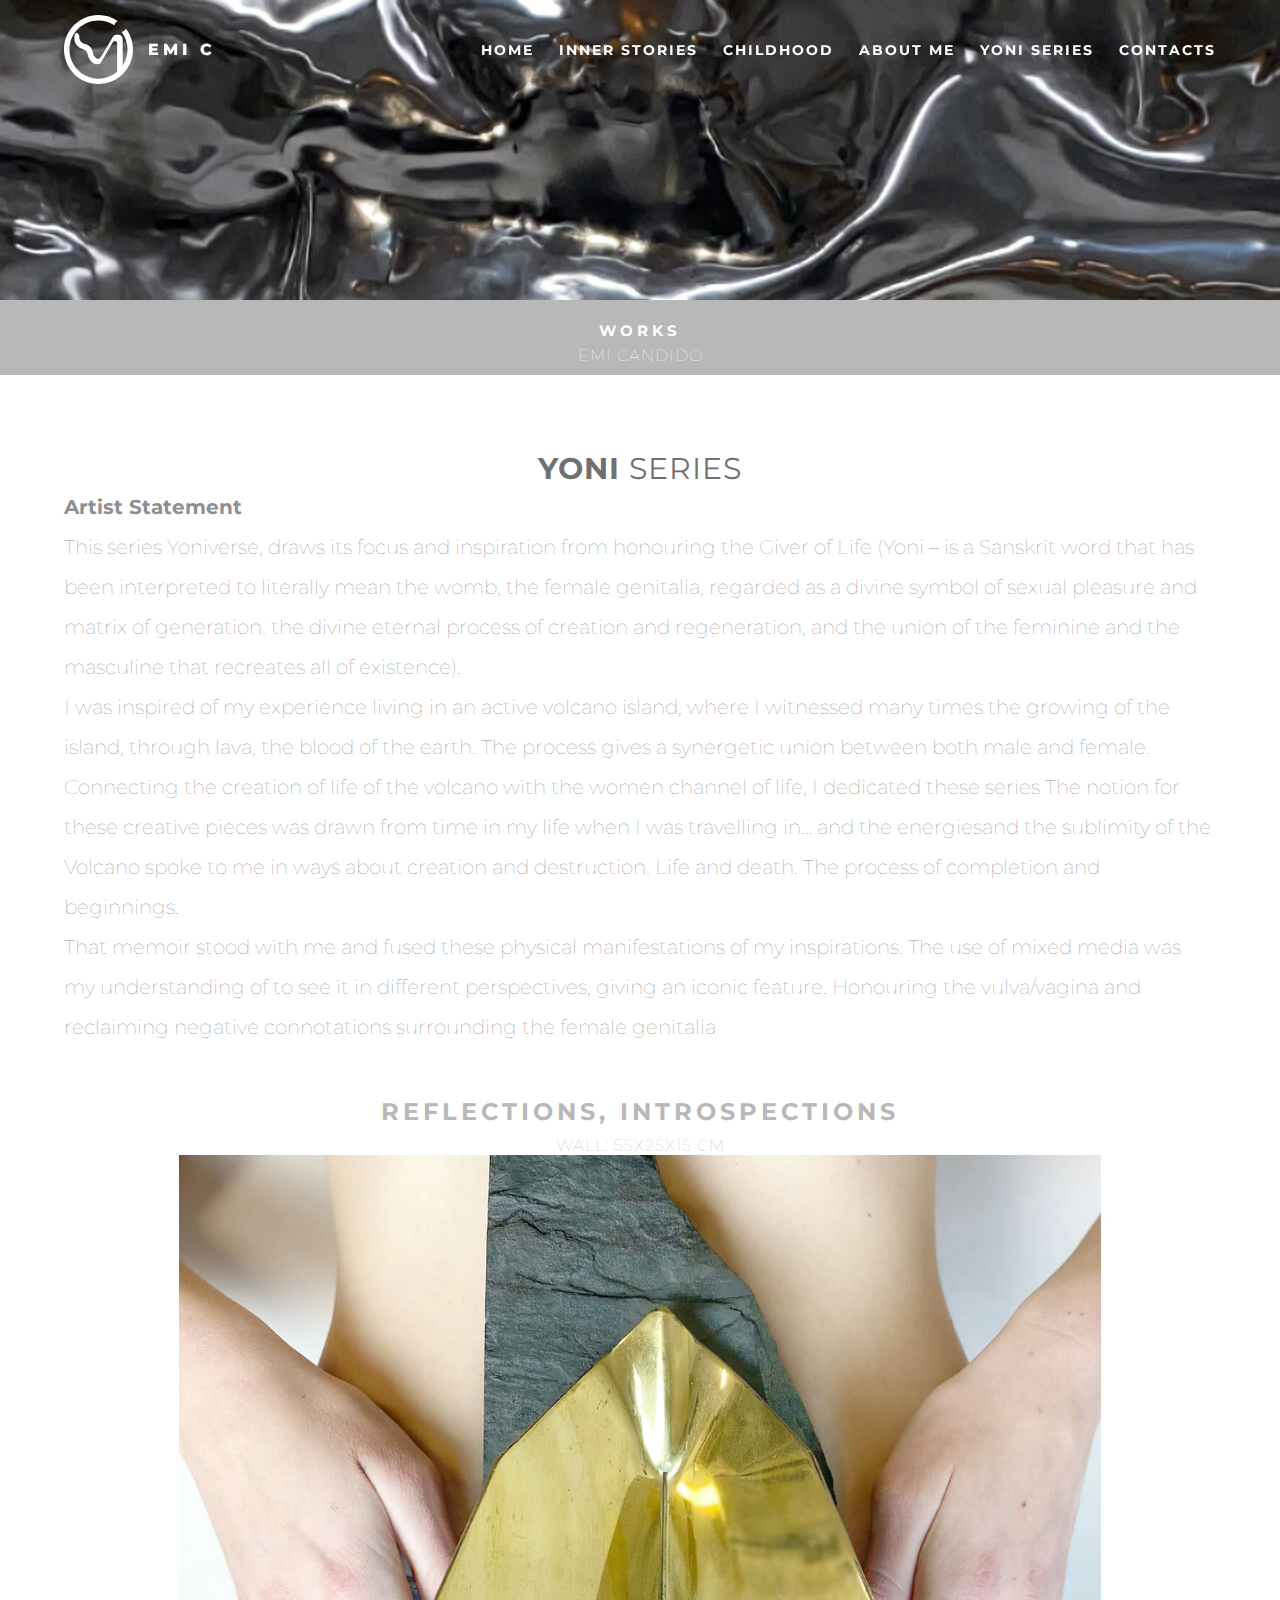
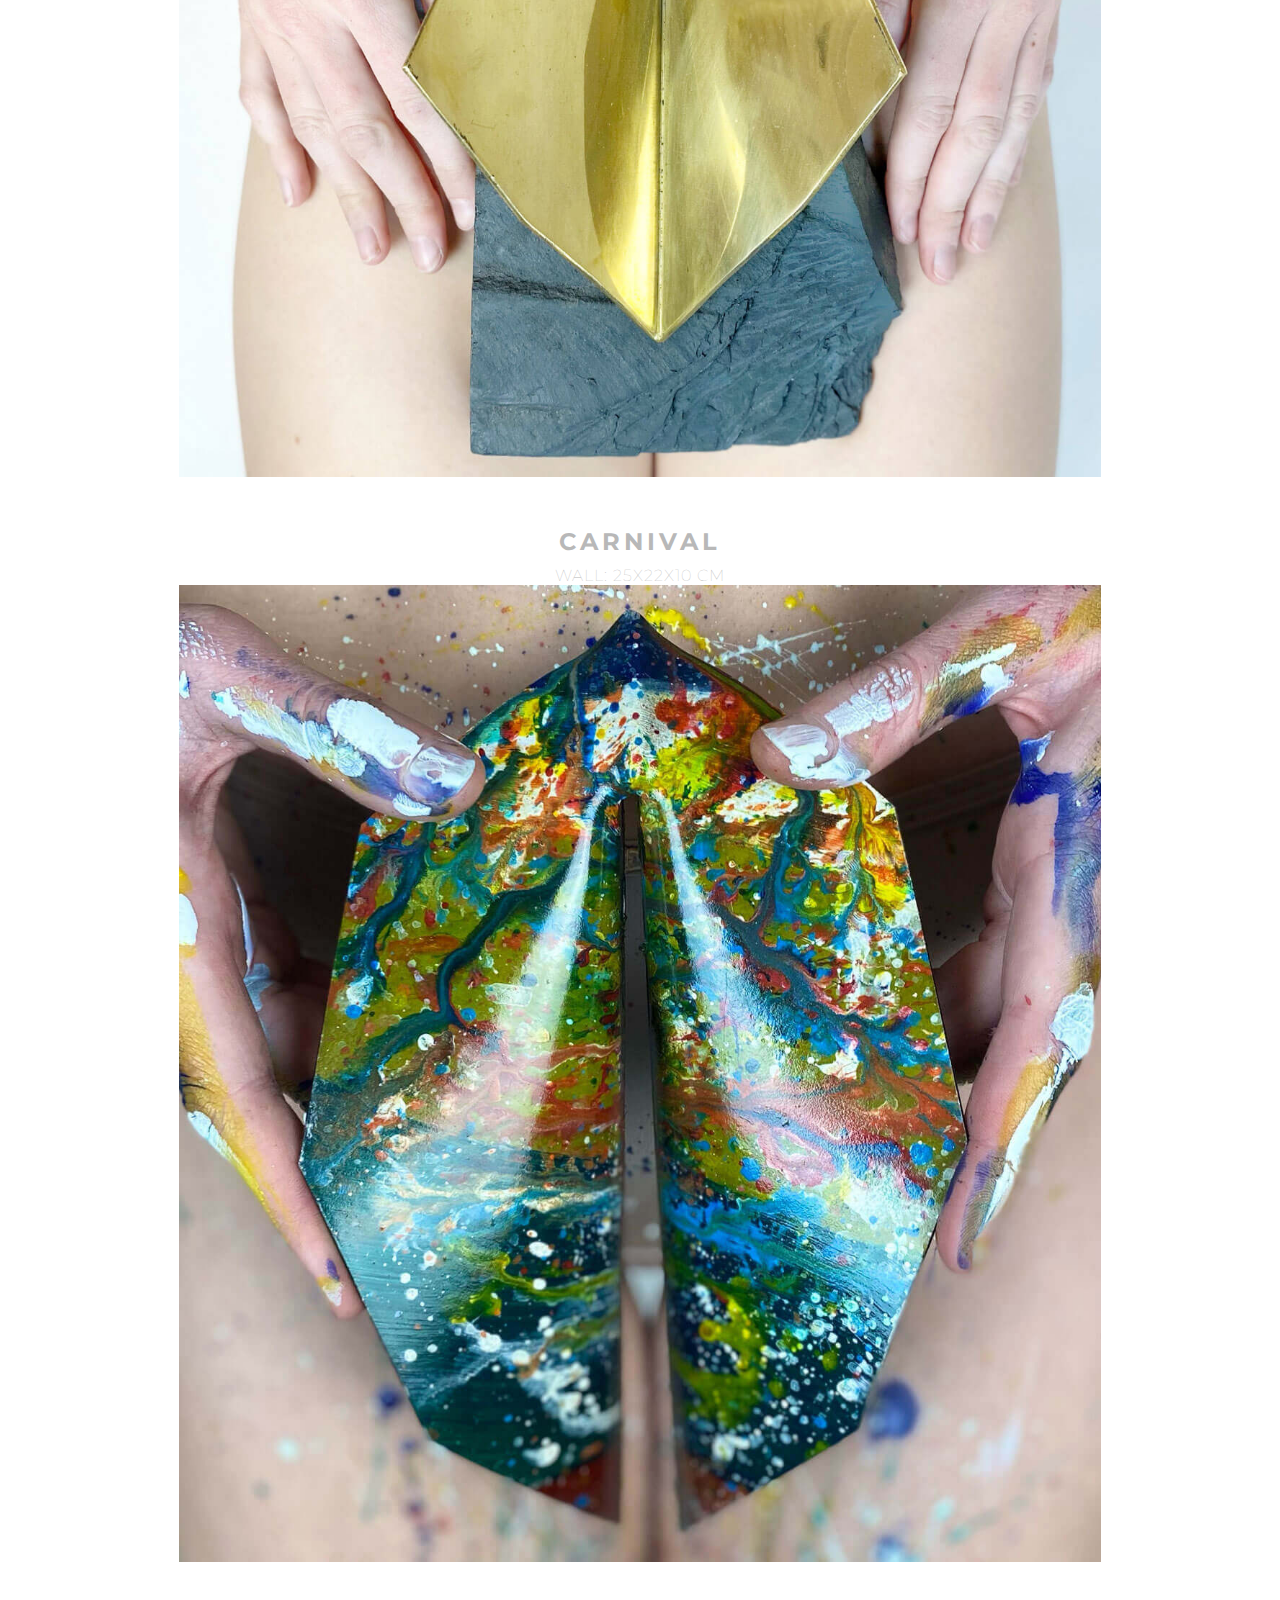
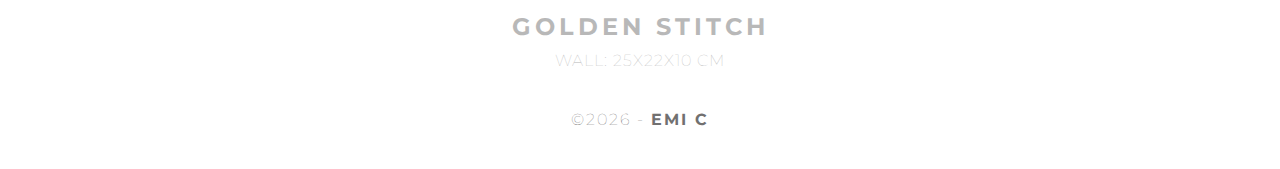
<file: works_yoni.html>
<!doctype html>
<html lang="en-US">
<head>
<meta charset="UTF-8">
<meta http-equiv="X-UA-Compatible" content="IE=edge">
<meta name="viewport" content="width=device-width, initial-scale=1">
<title>EMI C</title>
<link rel="icon" type="image/x-icon" href="/images/logo_Tab.svg">	
<link href="css/singlePageTemplate.css" rel="stylesheet" type="text/css">
<link rel="stylesheet" href="./css/custom.css">
<link rel="stylesheet" href="./css/media.css">
<!--The following script tag downloads a font from the Google Fonts server for use within the web page. We recommend that you do not modify it.-->
<link rel="preconnect" href="https://fonts.googleapis.com">
<link rel="preconnect" href="https://fonts.gstatic.com" crossorigin>
<link href="https://fonts.googleapis.com/css2?family=Montserrat:wght@400;500;700&display=swap" rel="stylesheet"> 
<!-- HTML5 shim and Respond.js for IE8 support of HTML5 elements and media queries -->
<!-- WARNING: Respond.js doesn't work if you view the page via file:// -->
<!--[if lt IE 9]>
      <script src="https://oss.maxcdn.com/html5shiv/3.7.2/html5shiv.min.js"></script>
      <script src="https://oss.maxcdn.com/respond/1.4.2/respond.min.js"></script>
    <![endif]-->
</head>
<body>
  <!-- btn up -->
  <button class="scrollup">
      <image src="images/circle-up-greey.svg" alt="icon upp"/>
  </button>
  <!-- header -->
  <header class="header">
    <div class="header-fixed">
        <div class="container" id="imagem">
          <div class="logo">
            <img src="images/logo.svg" alt="logo emi c" />
            <span class="logotexto">EMI C</span>
          </div>
        
          <nav class="nav">
            <ul class="lists">
              <li class="item"><a href="index.html">HOME</a></li>
              <li class="item"><a href="works_InnerStories.html">INNER STORIES</a></li>
              <li class="item"><a href="works_childhood.html">CHILDHOOD</a></li>
              <li class="item"><a href="works_masks.html">About me</a></li>
              <li class="item"><a href="works_yoni.html">YONI SERIES</a></li>
              <li class="item"><a class="" href="bio&contact.html">CONTACTS</a></li>
            </ul>
          </nav>
          <div class="burger"></div>
        </div>
    </div>
  </header>
  <!-- / header -->
<!-- Main Container -->
  <main>
    <!-- Hero Section -->
    <section class="hero" id="hero">
      <div class="container">
        <h2 class="hero_header">WORKS<span class="light"></span></h2>
        <p class="tagline">EMI CANDIDO</p>
      </div>
    </section>
    <div class="container"> 


      <!-- About Section -->
      <!-- YONI -->
      <section class="about_works" id="about">
        <h2 class="hidden">About</h2>
      <h2 class="tagline_wtitulo"><strong>Yoni&nbsp;</strong>series</h2>  
        <p class="text_column_Centro"><strong>
    Artist Statement</strong>
    <br>
    This series Yoniverse, draws its focus and inspiration from honouring the Giver of Life (Yoni – is a Sanskrit word that has been interpreted to literally mean the womb, the female genitalia, regarded as a divine symbol of sexual pleasure and matrix of generation. the divine eternal process of creation and regeneration, and the union of the feminine and the masculine that recreates all of existence).<br>
    I was inspired of my experience living in an active volcano island, where I witnessed many times the growing of the island, through lava, the blood of the earth. The process gives a synergetic union between both male and female.<br>
    Connecting the creation of life of the volcano with the women channel of life, I dedicated these series 
    The notion for these creative pieces was drawn from time in my life when I was travelling in… and the energiesand the sublimity of the Volcano spoke to me in ways about creation and destruction. Life and death. The process of completion and beginnings.<br>
    That memoir stood with me and fused these physical manifestations of my inspirations. 
    The use of mixed media was my understanding of to see it in different perspectives, giving an iconic feature. 
    Honouring the vulva/vagina and reclaiming negative connotations surrounding the female genitalia</p>
        <h2 class="hero_header_texto"style="color:#B8B8B8">REFLECTIONS, INTROSPECTIONS<span class="light"></span></h2>
        <p class="tagline" style="color:#B8B8B8">wall: 55x25x15 cm<br></p>
        <div class="text_column_Centro"><img src="images/Yoni_Reflections_introspections.jpg" class="center" width="70%" alt=""/></div>
        <h2 class="hero_header_texto" style="color:#B8B8B8">Carnival<span class="light"></span></h2>
        <p class="tagline" style="color:#B8B8B8">WALL: 25x22x10 cm</p>
        <div class="text_column_Centro"><img src="images/Yoni_Carnival.jpg" class="center" width="70%"   alt=""/></div>
        <h2 class="hero_header_texto" style="color:#B8B8B8">Golden Stitch<span class="light"></span></h2>
        <p class="tagline" style="color:#B8B8B8">WALL: 25x22x10 cm<br></p>
      </section>
    </div>
  <!-- Main Container Ends -->
  </main>
  <footer class="footer">
    <div class="copyright">&copy;<span class="year"></span> - <strong>EMI C</strong></div>
  </footer>
<script src="/js/main.js"></script>
</body>
</html>
</file>
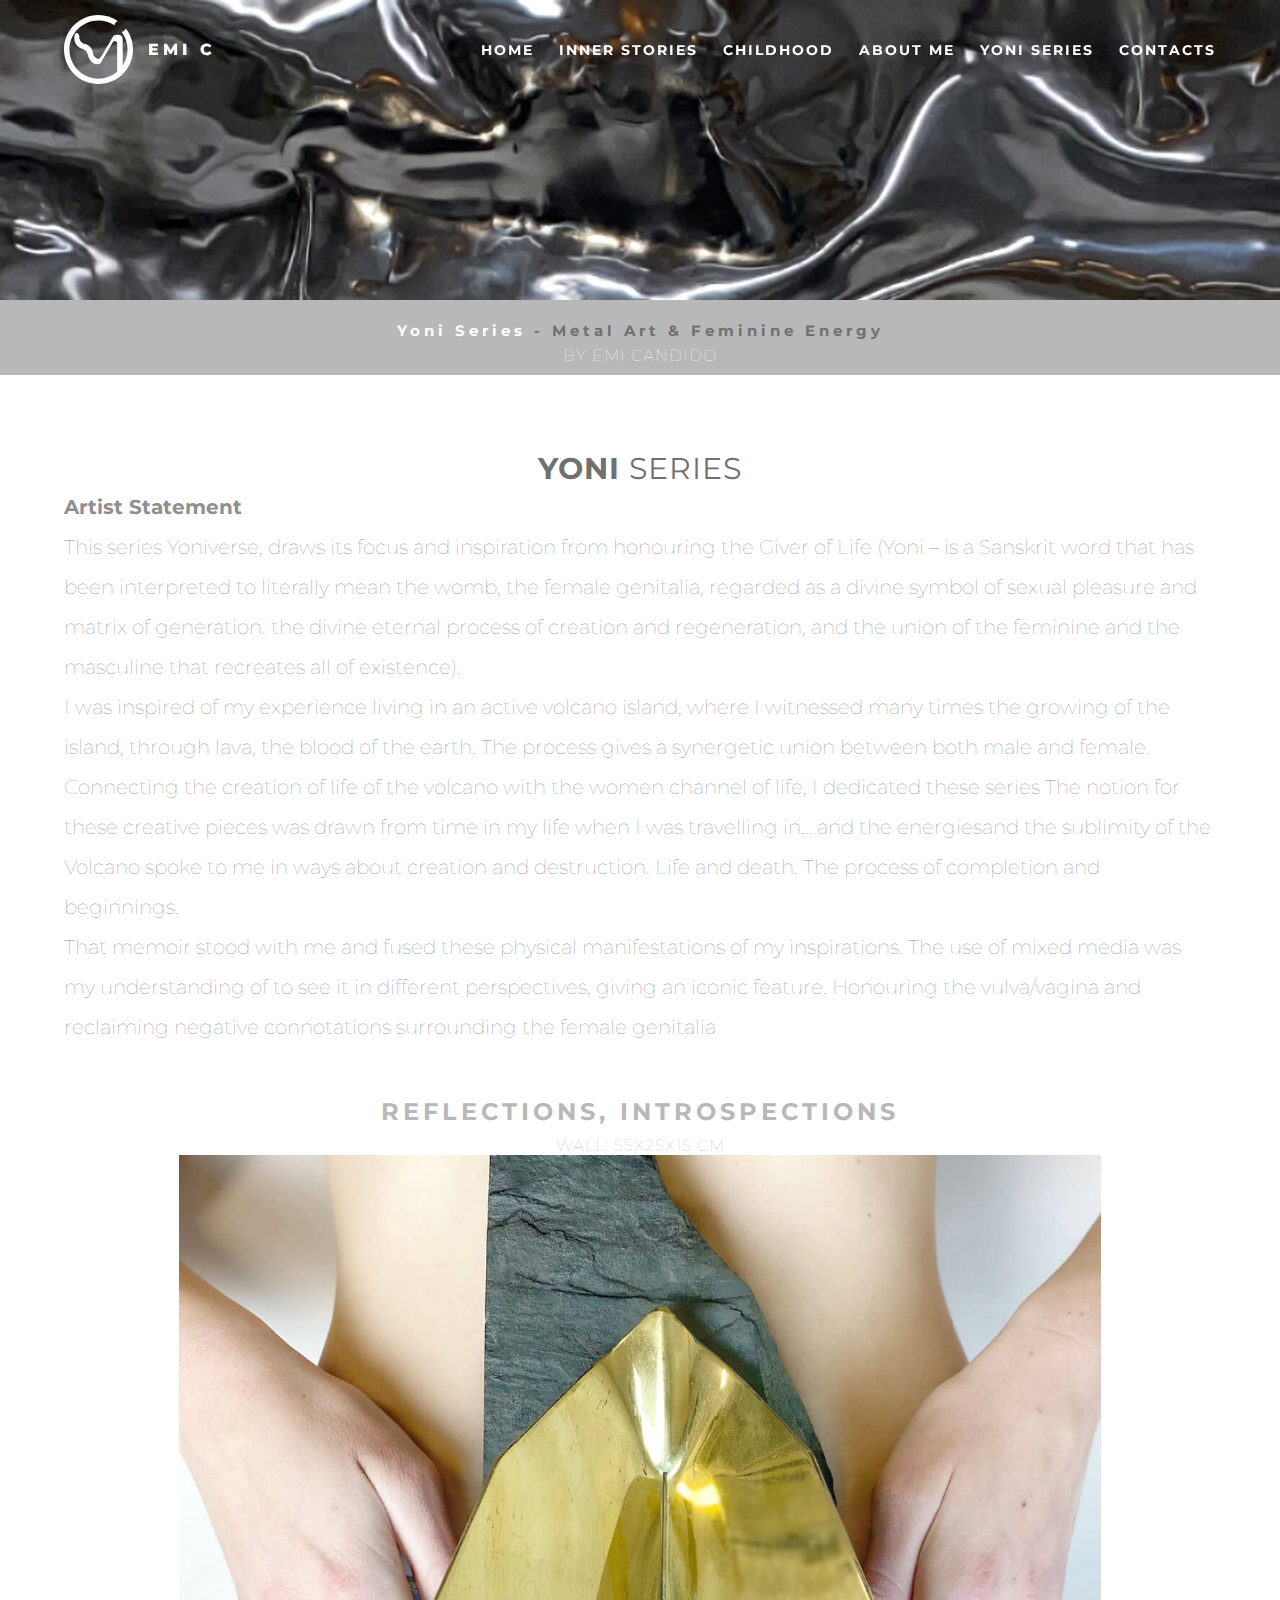
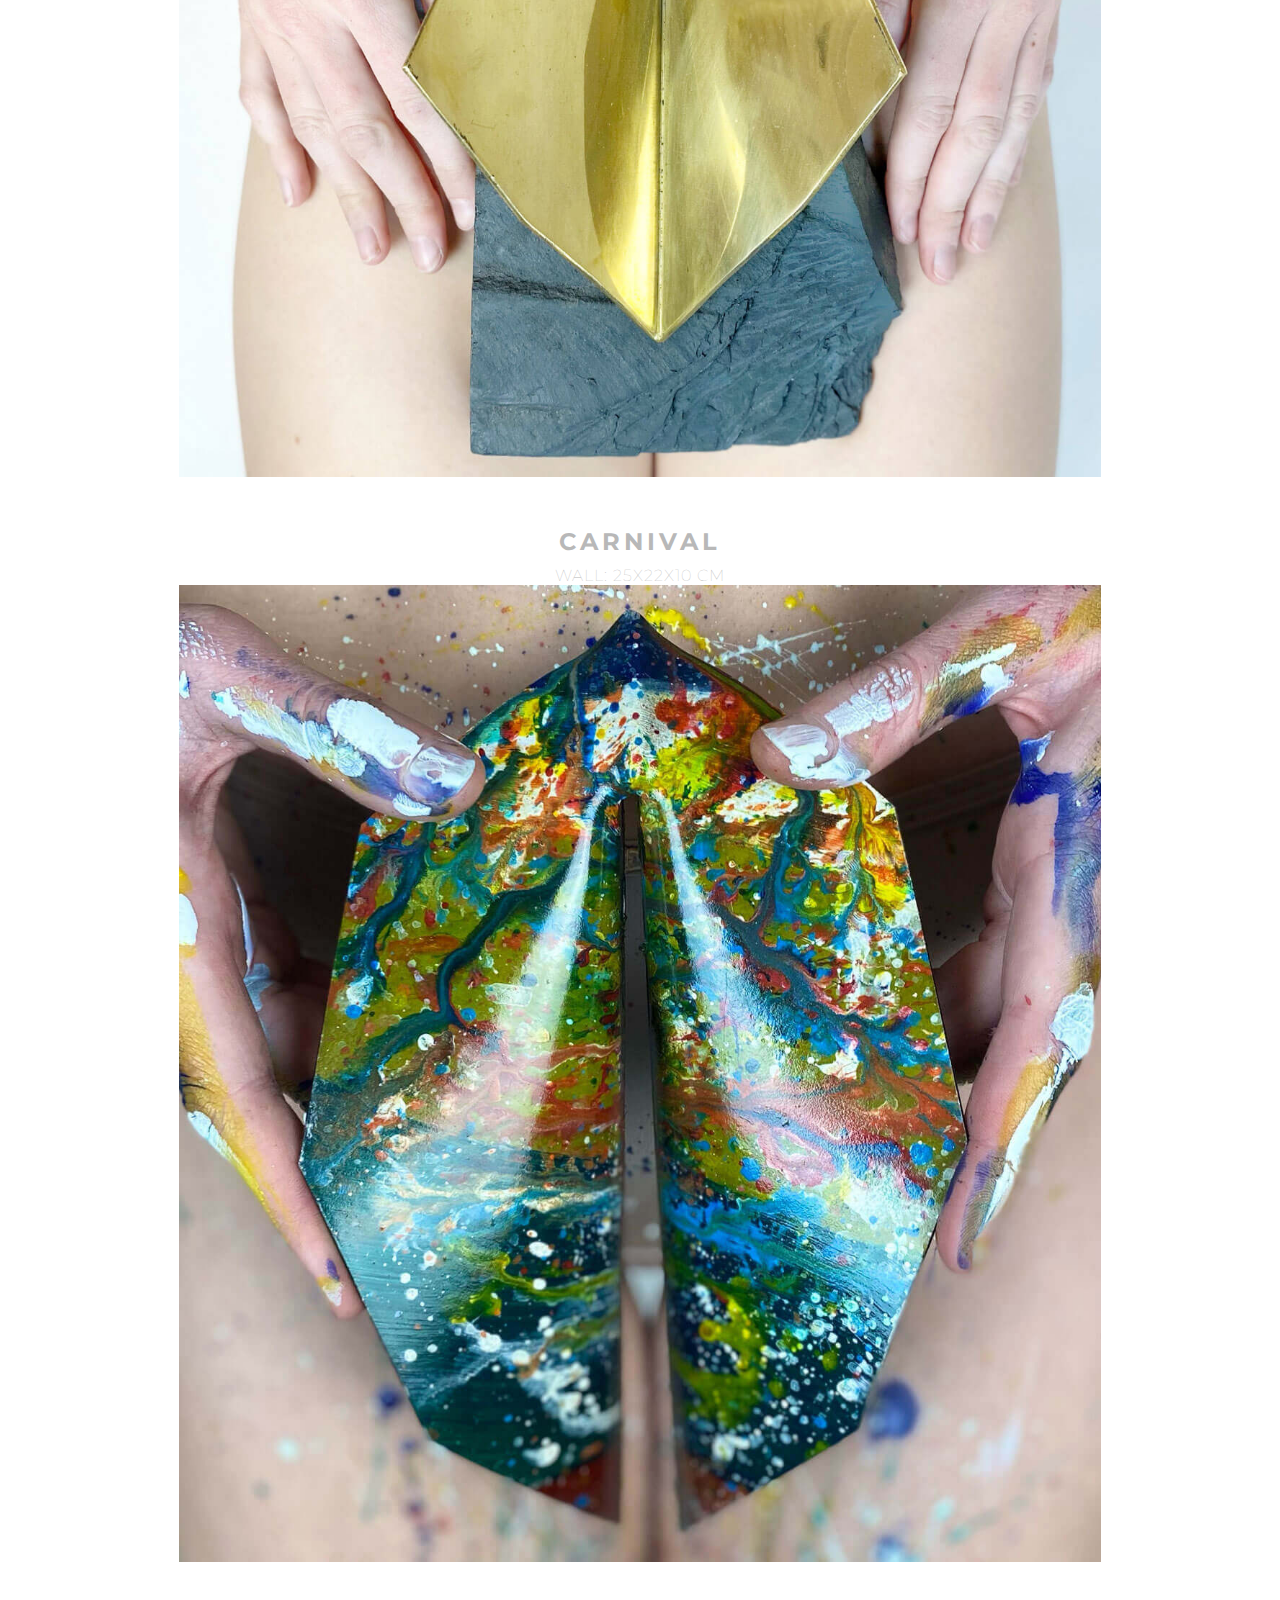
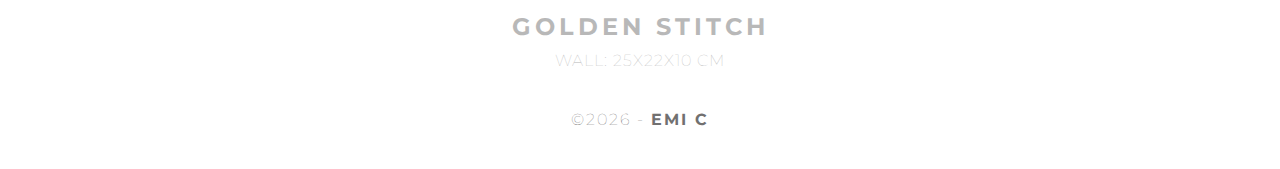
<file: yoni-series-metal-art.html>
<!doctype html>
<html lang="en-US">
<head>
<meta charset="UTF-8">
<meta http-equiv="X-UA-Compatible" content="IE=edge">
<meta name="viewport" content="width=device-width, initial-scale=1">
<title>Yoni Series | Metal Art by Emi Candido | emicandido.com</title>
<meta name="description" content="Explore Yoni Series by Emi Candido—metal sculptures inspired by femininity, creation, and the eternal balance of life and transformation." >
<link rel="icon" type="image/x-icon" href="/images/logo_Tab.svg">	
<link href="css/singlePageTemplate.css" rel="stylesheet" type="text/css">
<link rel="stylesheet" href="./css/custom.css">
<link rel="stylesheet" href="./css/media.css">
<!--The following script tag downloads a font from the Google Fonts server for use within the web page. We recommend that you do not modify it.-->
<link rel="preconnect" href="https://fonts.googleapis.com">
<link rel="preconnect" href="https://fonts.gstatic.com" crossorigin>
<link href="https://fonts.googleapis.com/css2?family=Montserrat:wght@400;500;700&display=swap" rel="stylesheet"> 
<script type="application/ld+json">
  {
    "@context": "https://schema.org",
    "@type": "CreativeWorkSeries",
    "name": "Yoni Series - Metal Art",
    "creator": {
      "@type": "Person",
      "name": "Emi Candido",
      "jobTitle": "Metal Artist & Sculptor",
      "url": "https://emicandido.com"
    },
    "description": "Yoni Series is a conceptual metal sculpture collection by Emi Candido, inspired by femininity, creation, and transformation through artistic expression.",
    "sameAs": [
      "https://www.instagram.com/emic.2023"
    ]
  }
  </script>
  
</head>
<body>
  <!-- btn up -->
  <button class="scrollup">
      <image src="images/circle-up-greey.svg" alt="icon upp"/>
  </button>
  <!-- header -->
  <header class="header">
    <div class="header-fixed">
        <div class="container" id="imagem">
          <div class="logo">
            <img src="images/logo.svg" alt="Emi Candido - Metal Artist Logo" />
            <span class="logotexto">EMI C</span>
          </div>
        
          <nav class="nav">
            <ul class="lists">
              <li class="item"><a href="index.html">HOME</a></li>
              <li class="item"><a href="inner-stories-metal-sculptures.html">INNER STORIES</a></li>
              <li class="item"><a href="childhood-trauma-art.html">CHILDHOOD</a></li>
              <li class="item"><a href="identity-metal-sculptures.html">About me</a></li>
              <li class="item"><a href="yoni-series-metal-art.html">YONI SERIES</a></li>
              <li class="item"><a class="" href="contact-emi-candido.html">CONTACTS</a></li>
            </ul>
          </nav>
          <div class="burger"></div>
        </div>
    </div>
  </header>
  <!-- / header -->
<!-- Main Container -->
  <main>
    <!-- Hero Section -->
    <section class="hero" id="hero">
      <div class="container">
        <h1 class="hero_header">Yoni Series <span class="light">- Metal Art & Feminine Energy</span></h1>
        <p class="tagline">by Emi Candido</p>
      </div>
    </section>
    <div class="container"> 
      <section class="about_works" id="about">
      <h2 class="tagline_wtitulo"><strong>Yoni&nbsp;</strong>series</h2>  
        <p class="text_column_Centro"><strong>
    Artist Statement</strong>
    <br>
    This series Yoniverse, draws its focus and inspiration from honouring the Giver of Life (Yoni – is a Sanskrit word that has been interpreted to literally mean the womb, the female genitalia, regarded as a divine symbol of sexual pleasure and matrix of generation. the divine eternal process of creation and regeneration, and the union of the feminine and the masculine that recreates all of existence).<br>
    I was inspired of my experience living in an active volcano island, where I witnessed many times the growing of the island, through lava, the blood of the earth. The process gives a synergetic union between both male and female.<br>
    Connecting the creation of life of the volcano with the women channel of life, I dedicated these series 
    The notion for these creative pieces was drawn from time in my life when I was travelling in… and the energiesand the sublimity of the Volcano spoke to me in ways about creation and destruction. Life and death. The process of completion and beginnings.<br>
    That memoir stood with me and fused these physical manifestations of my inspirations. 
    The use of mixed media was my understanding of to see it in different perspectives, giving an iconic feature. 
    Honouring the vulva/vagina and reclaiming negative connotations surrounding the female genitalia</p>
        <h2 class="hero_header_texto"style="color:#B8B8B8">REFLECTIONS, INTROSPECTIONS<span class="light"></span></h2>
        <p class="tagline" style="color:#B8B8B8">wall: 55x25x15 cm<br></p>
        <div class="text_column_Centro">
          <img src="images/Yoni_Reflections_introspections.jpg" alt="Reflections, Introspections - Metal Sculpture by Emi Candido" class="center" width="70%" alt=""/></div>
        <h2 class="hero_header_texto" style="color:#B8B8B8">Carnival<span class="light"></span></h2>
        <p class="tagline" style="color:#B8B8B8">WALL: 25x22x10 cm</p>
        <div class="text_column_Centro">
          <img src="images/Yoni_Carnival.jpg" alt="Carnival - Conceptual Metal Art by Emi Candido" class="center" width="70%"   alt=""/></div>
        <h2 class="hero_header_texto" style="color:#B8B8B8">Golden Stitch<span class="light"></span></h2>
        <p class="tagline" style="color:#B8B8B8">WALL: 25x22x10 cm<br></p>
      </section>
    </div>
  <!-- Main Container Ends -->
  </main>
  <footer class="footer">
    <div class="copyright">&copy;<span class="year"></span> - <strong>EMI C</strong></div>
  </footer>
<script src="/js/main.js"></script>
</body>
</html>
</file>
<file: css/singlePageTemplate.css>
@charset "UTF-8";
/* Body */
body {
	/* <length> value */
    max-width: 1920px; 
	font-family:'Montserrat', sans-serif;
	/* background-color: #f2f2f2; */
	width: 100%;
	margin-top: 0px;
	margin-right: auto;
	margin-bottom: 0px;
	margin-left: auto;
	font-style: normal;
	font-weight: 200;
	align-content: center;
}
a {
  color: inherit; /* blue colors for links too */
  text-decoration: inherit; /* no underline */
}
/* Dropdown menu */
 /* Dropdown Button */
.dropbtn {
  background-color: transparent;
  color: white;
  padding: 0px;
  font-family:'Montserrat', sans-serif;
  font-size: 14px;
  text-align: left;
  letter-spacing: 2px;
  font-weight: bold;
  transition: all 0.3s linear;
  border: none;
  text-shadow: 2px 2px 4px #000000;
}

/* The container <div> - needed to position the dropdown content */
.dropdown {
  position: relative;
  display: inline-block;
	text-shadow: 2px 2px 4px #000000;
}

/* Dropdown Content (Hidden by Default) */
.dropdown-content {
  display: none;
  position: absolute;
  /* background-color: #f1f1f1;*/
  min-width: 300px;
  /* box-shadow: 0px 8px 16px 0px rgba(0,0,0,0.2);*/
  z-index: 1;
	text-shadow: 2px 2px 4px #000000;
}

/* Links inside the dropdown */
.dropdown-content a {
  color: #FFFFFF;
  padding: 5px 8px;
  text-decoration: none;
  display: block;
	text-shadow: 2px 2px 4px #000000;
}

/* Change color of dropdown links on hover */
.dropdown-content a:hover {color: #FFFFFF; text-shadow: 2px 2px 4px #000000;}

/* Show the dropdown menu on hover */
.dropdown:hover .dropdown-content {display: block;text-shadow: 2px 2px 4px #000000;}

/* Change the background color of the dropdown button when the dropdown content is shown */
.dropdown:hover .dropbtn {color: #2C9AB7;text-shadow: 2px 2px 4px #000000;} 

/* Container */
.container {
	width: 90%;
	margin: 0 auto;
}
/* Navigation */

.logo {
	color: #fff;
	width: auto;
}
.logotexto {
	color: #fff;
	font-weight: 800;
	letter-spacing: 4px;
}


.hero_header {
	color: #FFFFFF;
	text-align: center;
	margin-top: 0px;
	margin-right: 0px;
	margin-bottom: 0px;
	margin-left: 0px;
	letter-spacing: 4px;
}.hero_header_texto{
	color: #8f8f8f;
	text-align: center;
	margin-top: 50px;
	margin-right: 0px;
	margin-bottom: 10px;
	margin-left: 0px;
	text-transform: uppercase;
	letter-spacing: 4px;
}
/* Hero Section */
.hero {
	background-color: #B8B8B8;
	padding-top: 20px;
	padding-bottom: 10px;
}
.light {
	font-weight: bold;
	color: #717070;
}
.tagline {
	text-align: center;
	color: #FFFFFF;
	margin-top: 4px;
	font-weight: lighter;
	text-transform: uppercase;
	letter-spacing: 1px;
}
.tagline_wtitulo {
	text-align: center;
	color: #717070;
	margin-top: 40px;
    font-size: 30px;
	font-weight: bolder;
	text-transform: uppercase;
	letter-spacing: 1px;
}
.tagline_wtitulo_2 {
	text-align: center;
	color: #717070;
	margin-top: 60px;
    font-size: 30px;
	font-weight: normal;
	text-transform: uppercase;
	letter-spacing: 1px;
}
/* About Section */
.text_column_Centro{
	width: 100%;
	text-align: left;
	font-weight: lighter;
	font-size: 20px;
	line-height: 40px;
	align-content: center;
	color: #8f8f8f;
}
.col-sm-4 h4 {
    display:flex;
    align-items: center;
	padding-left: 150px;
	padding-right: 150px;
}
.linha_horizontal{
    /* display: inline-block;*/
    width: 100%;
	align-content: center;
	padding-left: 150px;
	padding-right: 150px;
	color: #8f8f8f;
}
.text_column_Centro_mail{
	/* width: 100%;*/
	text-align: center;
	font-weight: lighter;
	font-size: 20px;
	line-height: 40px;
	/* float: Left;*/
	align-content: center;
	padding-top: 40px;
	padding-left: 150px;
	padding-right: 150px;
	padding-bottom: 30px;
	color: #8f8f8f;
}
.text_column {
	width: 40%;
	text-align: left;
	font-weight: lighter;
	font-size: 20px;
	line-height: 40px;
	float: right;
	padding-left: 15px;
	padding-right: 50px;
	color: #A3A3A3;
}
.text_colum_works {
	width: auto;
	/* text-align: left;
	font-weight: lighter;
	font-size: 20px;
	line-height: 40px;
	float: right;*/
	padding-left: auto;
	padding-right: auto;
	color: #A3A3A3;
	display: block;
    margin-left: auto;
    margin-right: auto;
}
.center {
  display: block;
  margin-left: auto;
  margin-right: auto;
  width: 50%;
}
.centerpressure {
  display: block;
  margin-left: auto;
  margin-right: auto;
  width: 65%;
}
.imagem_emi {
	width: 100%;
	/* text-align: justify; */
	/* font-weight: lighter; */
	/*line-height: 40px;
	float: left;
	/*margin-left: auto;*/
	padding: 0;
	color: #A3A3A3;
}
.about {
	padding-left: 20px;
	padding-right: 20px;
	padding-top: 35px;
	display: inline-block;
	background-color: #FFFFFF;
	margin-top: 0px;
	height: auto;
}
.about_works {
	width: 100%;
	padding-left: 0px;
	padding-right: 0px;
	padding-top: 35px;
	display: inline-block;
	background-color: #FFFFFF;
	margin-top: 0px;
	height: auto;
}
/* Stats Gallery */
.stats {
	color: #717070;
	margin-bottom: 5px;
}
.gallery {
	clear: both;
	display: inline-block;
	width: 100%;
	background-color: #FFFFFF;
	/* [disabled]min-width: 400px;
*/
	padding-bottom: 35px;
	padding-top: 0px;
	margin-top: -5px;
	margin-bottom: 0px;
}
.thumbnail {
	width: 25%;
	text-align: center;
	float: left;
	margin-top: 35px;
}
.gallery .thumbnail h4 {
    margin: 5px;
	color: #52BAD5;
}
.gallery .thumbnail p {
	margin:0;
	color: #A3A3A3;
}
/* Parallax Section */
.banner {
	background-color: #2D9AB7;
	background-image: url(../images/parallax.png);
	height: 400px;
	background-attachment: fixed;
	background-size: cover;
	background-repeat: no-repeat;
}
.parallax {
	color: #FFFFFF;
	text-align: right;
	padding-right: 100px;
	padding-top: 110px;
	letter-spacing: 2px;
	margin-top: 0px;
}
.parallax_description {
	color: #FFFFFF;
	text-align: right;
	padding-right: 100px;
	width: 30%;
	float: right;
	font-weight: lighter;
	line-height: 23px;
margin: 0;
}
/* More info */
footer {
	background-color: #FFFFFF;
}
.footer_column {
	width: 50%;
	text-align: center;
	padding-top: 30px;
	float: left;
}
footer .footer_column h3 {
	color: #B8B8B8;
	text-align: center;
}
footer .footer_column p {
	color: #717070;
	background-color: #FFFFFF;
}
.cards {
	width: 100%;
	height: auto;
	max-width: 400px;
	max-height: 200px;
}
footer .footer_column p {
	padding-left: 30px;
	padding-right: 30px;
	text-align: justify;
	line-height: 25px;
	font-weight: lighter;
	margin-left: 20px;
	margin-right: 20px;
}
.button {
	width: 200px;
	margin-top: 40px;
	padding: 20px 10px;
	text-align: center;
	vertical-align: middle;
	border-radius: 0px;
	text-transform: uppercase;
	font-weight: bold;
	letter-spacing: 2px;
	border: 3px solid #FFFFFF;
	color: #FFFFFF;
	transition: all 0.3s linear;
}
.button:hover {
	background-color: #FEFEFE;
	color: #C4C4C4;
	cursor: pointer;
}
.copyright {
	text-align: center;
padding: 40px 0px;
	/* background-color: #717070; */
	background-color: #FFFFFF;
	/* color: #FFFFFF; */
	color: #717070;
	text-transform: uppercase;
	font-weight: lighter;
	letter-spacing: 2px;
	/* border-top-width: 2px; */
}
.footer_banner {
	background-color: #B8B8B8;
	padding-top: 60px;
	padding-bottom: 60PX;
	margin-bottom: 0px;
	background-image: url(../images/pattern.png);
	background-repeat: repeat;
}
footer {
	display: inline-block;
}
.hidden {
	display: none;
}

/* Mobile */
@media (max-width: 320px) {
/* Links inside the dropdown */
.dropdown-content a {
  color: #FFFFFF;
  padding: 0px 50px;
  text-decoration: none;
  display: inline-flex;
}

.container header nav {
margin: 0;
	width: 100%;
	float: none;
	display: none;
}
.hero_header_texto{
	color: #8f8f8f;
	text-align: center;
	margin-top: 50px;
	margin-right: 0px;
	margin-bottom: 20px;
	margin-left: 0px;
	text-transform: uppercase;
	letter-spacing: 4px;
}
.center {
  display: block;
  margin-left: auto;
  margin-right: auto;
  width:100%;
}
nav {
	float: left;
	width: auto;
	text-align: left;
	margin-top: 10px;
	margin-right: 0px;
	}
header nav ul {
	padding: 0px;
	float: left;
}
nav ul li {
	margin-top: 0px;
	margin-right: 0px;
	margin-bottom: 0px;
	margin-left: 0px;
	width: auto;
	font-size: 5px;
	text-align: left;
	padding-top: 8px;
	padding-bottom: 100px;
}
.dropbtn {
  background-color: transparent;
  color: white;
  padding: 0px;
  font-family:'Montserrat', sans-serif;
  font-size: 5px;
  text-align: left;
  letter-spacing: 2px;
  font-weight: bold;
  transition: all 0.3s linear;
  border: none;
}		
.text_column_Centro{
	width: 100%;
	text-align: left;
	font-weight: lighter;
	font-size: 12px;
	line-height: 20px;
	/* float: Left;*/
	align-content: center;
	padding-left: 0px;
	padding-right: 0px;
	color: #A3A3A3;
    margin-bottom: 30px;

}
.col-sm-4 h4 {
    display:flex;
    align-items: center;
	padding-left: 0px;
	padding-right: 0px;
}	
.linha_horizontal{
    /* display: inline-block;*/
    width: 100%;
	text-align: center;
	align-content: center;
	padding-left: 0px;
	padding-right: 0px;
	color: #A3A3A3;
}	
.text_column_Centro_mail{
	width: 100%;
	text-align: center;
	font-weight: lighter;
	font-size: 12px;
	line-height: 20px;
	/* float: Left; */
	align-content: center;
	padding-top: 40px;
	padding-left: 0px;
	padding-right: 0px;
	color: #A3A3A3;
    margin-bottom: 30px;

}
.text_colum_works {
	width: auto;
	/* text-align: left;
	font-weight: lighter;
	font-size: 20px;
	line-height: 40px;
	float: right;*/
	padding-left: auto;
	padding-right: auto;
	color: #A3A3A3;
	display: block;
    margin-left: auto;
    margin-right: auto;
}
.center {
  display: block;
  margin-left: auto;
  margin-right: auto;
  width: 100%;
}
.text_column {
	width: auto;
	text-align: left;
	padding-top: 0px;
	padding-right: 0px;
	padding-bottom: 0px;
	padding-left: 0px;
	font-size: 20px;
    line-height: 30px;
}
.imagem_emi {
	width: 100%;
    align-content: center;
	padding-top: 0px;
	padding-right: 0px;
	padding-bottom: 0px;
	padding-left: 0px;
} 
.thumbnail {
	width: 100%;
}
.footer_column {
	width: 100%;
	margin-top: 0px;
}
.parallax {
	text-align: center;
	margin-top: 0px;
	margin-right: 0px;
	margin-bottom: 0px;
	margin-left: 0px;
	padding-top: 40%;
	padding-right: 0px;
	padding-bottom: 0px;
	padding-left: 0px;
	width: 100%;
	font-size: 18px;
}
.parallax_description {
	padding-top: 0px;
	padding-right: 0px;
	padding-bottom: 0px;
	padding-left: 0px;
	width: 90%;
	margin-top: 25px;
	margin-right: 0px;
	margin-bottom: 0px;
	margin-left: 12px;
	float: none;
	text-align: center;
}
.banner {
	background-color: #2D9AB7;
	background-image: none;
}
.tagline {
	line-height: 22px;
}
.hero_header {
	width: auto;
	font-size: 17px;
	padding-left: 0px;
	padding-right: 0px;
	line-height: 22px;
	text-align: center;
}
}

/* Small Tablets */
@media (min-width: 321px)and (max-width: 767px) {
/* 	
.logo {
	width: auto;
	text-align: left;
	border: 1px;
	float: left;
	margin-top: 15px;
	margin-right: 0px;
	margin-bottom: 0px;
	margin-left: 25px;
	color: #FFFFFF;
}
.logotexto {
	width: auto;
	text-align: left;
	border: 1px;
	float: left;
	margin-top: 55px;
	margin-right: 0px;
	margin-bottom: 0px;
	margin-left: 10px;
	color: #FFFFFF;
}
.container header nav {
	margin-top: 0px;
	margin-right: 0px;
	margin-bottom: 0px;
	margin-left: 0px;
	width: 100%;
	float: none;
	overflow: auto;
	display: inline-block;
	/* background: #52bad5; */
} */


.text_column_Centro{
	width: auto;
	text-align: left;
	font-weight: lighter;
	font-size: 20px;
	line-height: 40px;
	/*float: Left;*/
	align-content: center;
	padding-left: 0px;
	padding-right: 0px;
	margin-bottom: 30px;
	color: #A3A3A3;
}
.col-sm-4 h4 {
    display:flex;
    align-items: center;
	padding-left: 0px;
	padding-right: 0px;
}	
.linha_horizontal{
    /* display: inline-block;*/
    width: 100%;
	text-align: center;
	align-content: center;
	padding-left: 0px;
	padding-right: 0px;
	color: #A3A3A3;
}
.text_column_Centro_mail{
	width: auto;
	text-align: center;
	font-weight: lighter;
	font-size: 20px;
	line-height: 40px;
	/*float: Left;*/
	align-content: center;
	padding-top: 40px;
	padding-left: 0px;
	padding-right: 0px;
	margin-bottom: 30px;
	color: #A3A3A3;
}		
/* nav {
	float: left;
	width: auto;
	text-align: left;
	margin-top: 10px;
	margin-right: 0px;
	}
header nav ul {
	padding: 0px;
	float: left;
}
nav ul li {
	margin-top: 0px;
	margin-right: 0px;
	margin-bottom: 0px;
	margin-left: 10px;
	width: auto;
	font-size: 10px;
	text-align: left;
	padding-top: 8px;
	padding-bottom: 100px;
} */
.dropbtn {
  background-color: transparent;
  color: white;
  padding: 0px;
  font-family:'Montserrat', sans-serif;
  font-size: 10px;
  text-align: left;
  letter-spacing: 2px;
  font-weight: bold;
  transition: all 0.3s linear;
  border: none;
}
.hero_header {
	width: auto;
	font-size: 15px;
	padding-left: 0px;
	padding-right: 0px;
	line-height: 22px;
	text-align: center;
}
.text_column {
	width: 100%;
	text-align: left;
	padding-top: 0px;
	padding-right: 0px;
	padding-bottom: 0px;
	padding-left: 0px;
	font-size: 20px;
    line-height: 40px;
	
} 

.imagem_emi {
	width: 100%;
    align-content: center;
	padding-top: 0px;
	padding-right: 0px;
	padding-bottom: 0px;
	padding-left: 0px;
}
.center {
  display: block;
  margin-left: auto;
  margin-right: auto;
  width: 80%;
}
.thumbnail {
	width: 100%;
}
.footer_column {
	width: 100%;
	margin-top: 0px;
}
.parallax {
	text-align: center;
	margin-top: 0px;
	margin-right: 0px;
	margin-bottom: 0px;
	margin-left: 0px;
	padding-top: 40%;
	padding-right: 0px;
	padding-bottom: 0px;
	padding-left: 0px;
	width: 100%;
	font-size: 18px;
}
.parallax_description {
	padding-top: 0px;
	padding-right: 0px;
	padding-bottom: 0px;
	padding-left: 0px;
	margin-top: 30%;
	margin-right: 0px;
	margin-bottom: 0px;
	margin-left: 0px;
	float: none;
	width: 100%;
	text-align: center;
}
.thumbnail {
	width: 50%;
}
.parallax {
	margin-top: 0px;
	margin-right: 0px;
	margin-bottom: 0px;
	margin-left: 0px;
	padding-right: 0px;
	padding-bottom: 0px;
	padding-left: 0px;
	padding-top: 20%;
}
.parallax_description {
	margin-top: 0px;
	margin-right: 0px;
	margin-bottom: 0px;
	margin-left: 0px;
	width: 100%;
	padding-top: 30px;
}
.banner {
	padding-left: 20px;
	padding-right: 20px;
}
.footer_column {
	width: 100%;
}
}

/* Small Desktops */
@media (min-width: 768px) and (max-width: 1096px) {
.text_column {
	width: 100%;
}
.thumbnail {
	width: 50%;
}
.text_column {
	width: 100%;
	margin-top: 0px;
	margin-right: 0px;
	margin-bottom: 0px;
	margin-left: 0px;
	padding-top: 0px;
	padding-right: 0px;
	padding-bottom: 0px;
	padding-left: 0px;
}
.text_column_Centro{
	width: auto;
	text-align: left;
	font-weight: lighter;
	font-size: 20px;
	line-height: 40px;
	/* float: Left; */
	align-content: center;
	padding-left: 0px;
	padding-right: 0px;
	margin-bottom: 30px;
	color: #A3A3A3;
}
.col-sm-4 h4 {
    display:flex;
    align-items: center;
	padding-left: 0px;
	padding-right: 0px;
}	
.linha_horizontal{
    /* display: inline-block;*/
    width: 100%;
	text-align: center;
	align-content: center;
	padding-left: 0px;
	padding-right: 0px;
	color: #A3A3A3;
}
.text_column_Centro_mail{
	width: auto;
	text-align: center;
	font-weight: lighter;
	font-size: 20px;
	line-height: 40px;
	/* float: Left; */
	align-content: center;
	padding-top: 40px;
	padding-left: 0px;
	padding-right: 0px;
	margin-bottom: 30px;
	color: #A3A3A3;
}	
.center {
  display: block;
  margin-left: auto;
  margin-right: auto;
  width: 50%;
}
.banner {
	margin-top: 0px;
	padding-top: 0px;
}

.imagem_emi {
	width: 100%;
    /*float:left;*/
    padding: 0;
}
}

/* button */
.scrollup {
	width: 40px;
    height: 40px;
    position: fixed;
    bottom: 50px;
    right: 0px;
    z-index: 3;
    opacity: 0;
    border: navajowhite;
    border-radius: 5px;
    background: #ffffff;
    transition: .4s linear;
    cursor: pointer;
}

.scrollup.active{
    opacity: 0.5;
    right: 20px;
}

.scrollup img{
    max-width: 100%;
}


<!-- btn up -->
<button class="scrollup">
    <image src="images/circle-up-greey.svg" alt="icon upp"/>
</button>
</file>
<file: css/custom.css>
* {
    margin: 0;
    padding: 0;
    box-sizing: border-box;
}

img {
    max-width: 100%;
}

ul {
    list-style: none;
}

button {
    background: transparent;
    border: none;
    outline: none;
}

a {
    color: inherit;
    text-decoration: none;
}


body {
    display: flex;
    flex-direction: column;
    height: 100vh;
    min-width: 320px;
    overflow-x: hidden;
}

.overflow {
    overflow-y: hidden;
}

main {
    flex: 1;
}

/* ------------------------- header ------------------------- */

.burger {
    display: none;
}

.header {
    width: 100vw;
    min-height: 300px;
    background: url("../images/IMG-1526_header_2.jpg") no-repeat center;
    background-size: cover;
}

.header-fixed {
    position: fixed;
    top: 0;
    left: 0;
    width: 100%;
    padding: 15px 0px;
    background: transparent;
    transition: .3s linear;
}

.header-fixed.active {
    box-shadow: 0 2px 10px 5px #2c9ab78f;
    background: url("../images/IMG-1526_header_2.jpg") no-repeat center;
    background-size: cover;
    padding: 10px 0;
}

.header .container {
    display: flex;
    justify-content: space-between;
    align-items: center;
}

.logo {
    display: flex;
    align-items: center;
    gap: 15px;
}

.logo img {
    width: 69px;
    transition: .3s linear;
}

.logotexto {
    display: block;
}

.header-fixed.active .logo img {
    width: 49px;
}

.nav {
    flex: 1;
}

.lists {
    display: flex;
    justify-content: flex-end;
    gap: 25px;
}

strong {
    font-weight: bold;
}

.item {
    text-transform: uppercase;
    color: #FFFFFF;
    font-size: 14px;
    letter-spacing: 2px;
    font-weight: bold;
    transition: .2s linear;
    cursor: pointer;
}

.item:hover,
.item a:active,
.item a:focus {
    color: #2C9AB7;
}


/* ------------------------- / header ------------------------- */

.about_sem-image {
    margin-bottom: 25px;
}

.about_sem-text {
    margin-bottom: 20px;
}

.about_sem-title {
    margin-top: 20px;
}

.text_column-flex {
    display: flex;
    flex-direction: column;
    justify-content: center;
    align-items: center;
    gap: 25px;
    color: #B8B8B8;
}
</file>
<file: css/media.css>
@media (max-width: 1200px) {}

@media (max-width: 1080px) {
    .burger{
        display: block;
        width: 60px;
        height: 40px;
        background: url(../images/mobile-menu.svg) no-repeat center;
        position: relative;
        z-index: 5;
        transition: .3s linear;
    }

    .burger.active{
        background: url(../images/menu-close.svg) no-repeat center;
    }

    .nav {
        position: absolute;
        z-index: 4;
        top: -1000%;
        left: 0;
        width: 100%;
        height: 0;
        background: rgb(255 255 255 / 10%);
        backdrop-filter: blur(20px);
        transition: .5s linear;
    }

    .nav.active{
        top: 0;
        height: 100vh; 
    }

    .lists {
        flex-direction: column;
        align-items: center;
        gap: 50px;
        height: 100vh;
        justify-content: center;
    }

    .item {
        color: #000;
    }
}

@media (max-width: 980px) {}

@media (max-width: 768px) {}

@media (max-width: 590px) {}

@media (max-width: 450px) {}

@media (max-width: 390px) {}
</file>
